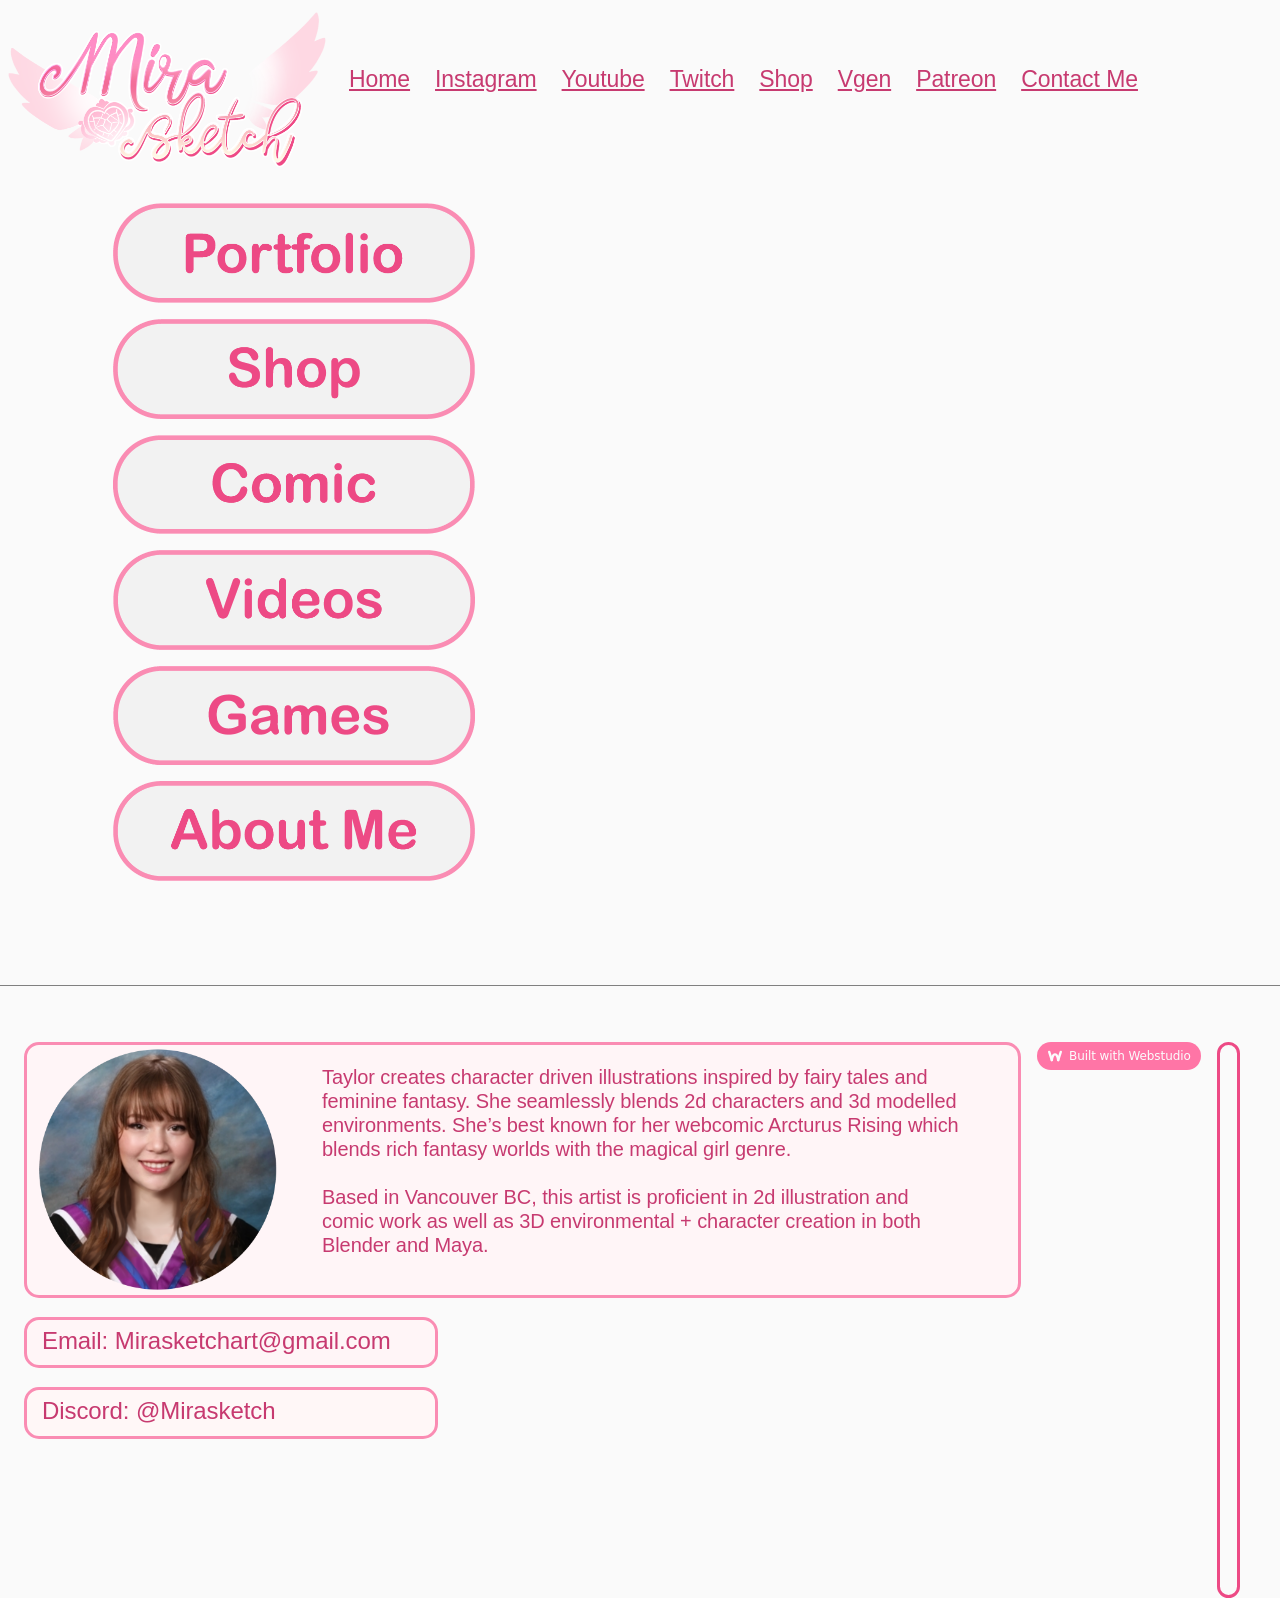
<file: index.html>
<!doctype html>
<html
  lang="en"
  data-ws-project="f3b886fc-9880-48a0-9e5c-76f5e291ba88"
  data-ws-last-published="2026-06-12T21:05:57.609Z"
>
  <head>
    <link
      rel="stylesheet"
      type="text/css"
      href="/assets/static/app_generated_index-6937cd5a.Cwju2DYh.css"
    />
    <meta charset="UTF-8" />
    <meta name="viewport" content="width=device-width,initial-scale=1" />
    <link
      rel="preload"
      as="image"
      imagesrcset="/assets/logo_button_RGvNBayAMbAlOTFSNLARh.png 16w, /assets/logo_button_RGvNBayAMbAlOTFSNLARh.png 32w, /assets/logo_button_RGvNBayAMbAlOTFSNLARh.png 48w, /assets/logo_button_RGvNBayAMbAlOTFSNLARh.png 64w, /assets/logo_button_RGvNBayAMbAlOTFSNLARh.png 96w, /assets/logo_button_RGvNBayAMbAlOTFSNLARh.png 128w, /assets/logo_button_RGvNBayAMbAlOTFSNLARh.png 256w, /assets/logo_button_RGvNBayAMbAlOTFSNLARh.png 384w, /assets/logo_button_RGvNBayAMbAlOTFSNLARh.png 640w, /assets/logo_button_RGvNBayAMbAlOTFSNLARh.png 750w, /assets/logo_button_RGvNBayAMbAlOTFSNLARh.png 828w, /assets/logo_button_RGvNBayAMbAlOTFSNLARh.png 1080w, /assets/logo_button_RGvNBayAMbAlOTFSNLARh.png 1200w, /assets/logo_button_RGvNBayAMbAlOTFSNLARh.png 1920w, /assets/logo_button_RGvNBayAMbAlOTFSNLARh.png 2048w, /assets/logo_button_RGvNBayAMbAlOTFSNLARh.png 3840w"
      imagesizes="100vw"
    />
    <link rel="icon" href="/assets/logo_button_RGvNBayAMbAlOTFSNLARh.png" />
    <link
      rel="preload"
      href="/assets/cover_bg_5mUKXM7U2Obcr_4kCwvsE.jpg"
      as="image"
    />
    <meta property="og:url" content="https://url/" />
    <meta property="og:title" content="Mirasketch.com" />
    <meta property="og:type" content="website" />
    <meta property="og:site_name" content="Mirasketch art" />
    <meta
      name="description"
      content="Mirasketch is a Vancouver based illustrator and 3d artist. Creating character driven works inspired by fairy tales and magical encounters."
    />
    <meta
      property="og:description"
      content="Mirasketch is a Vancouver based illustrator and 3d artist. Creating character driven works inspired by fairy tales and magical encounters."
    />
    <meta
      property="og:image"
      content="/assets/Screenshot_(660)_teu2zztyFy8-yT81l4eHL.png"
    />
    <meta property="twitter:card" content="summary_large_image" />
    <title>Mirasketch.com</title>
    <script type="application/ld+json">
      {
        "@context": "https://schema.org",
        "@type": "WebSite",
        "name": "Mirasketch art"
      }
    </script>
  </head>
  <body class="w-element c1xwgqse czmikrt ca9gjnh">
    <div style="display: block"></div>
    <nav
      data-ws-tag="nav"
      class="w-box cqgzvzi c1vwevcm c991gbr cks75rt czmikrt clro0eo cv0jyao c1jo3834 c1pog32s cssuuyq c1qinlhl cekepba cnvzksc cswb0ux c1skh20e c1wkm8hb c16j68f8 c18encmw c1dcjsf9 c1qw4lxu ctc196u chbuovj cr4necw c85rntc c19k78ql c1lt275b czvbpz3 c1m3whsy c2wqfgw c1r5xag2 c1xyp2ns cvmyygs c13c5qtg c11rv669 c1ljfcp4 c1nd1a3e c13wyjxx c4j3rsc cwgaza9 cdlysbf cqjex0 czdkpvc c185nwka c1cj9x7n cuz9ix4 c15b72zx"
    >
      <div
        class="w-element cr7n0td c7w3y3r c7yhugt ch2r0oh cna02ay cqgzvzi cntpf0r c149c9mz czvbpz3 clro0eo c12w3zng cdlysbf c17zlbx3 c185nwka c1cj9x7n c1o5a8xf c1bhixwc csnxr40 cn9jtvs c135sv2j c1dqotvc c1mdo7jw cbmt1da cqor3ex"
      >
        <a
          aria-current="page"
          class="w-element c112lya3 cfh2no8 cqgzvzi c1sduekm cknvhsp ca96ax4 c1aatwdp czxo5rx c1xnra43 c4l1e3o cqjex0 c1d587j5 c1shb1l0 active"
          href="/"
          ><img
            alt="Mirasketch Logo"
            width="1274"
            height="636"
            src="/assets/logo_button_RGvNBayAMbAlOTFSNLARh.png"
            class="w-image c17gjeq7"
            sizes="100vw"
            srcset="
              /assets/logo_button_RGvNBayAMbAlOTFSNLARh.png   16w,
              /assets/logo_button_RGvNBayAMbAlOTFSNLARh.png   32w,
              /assets/logo_button_RGvNBayAMbAlOTFSNLARh.png   48w,
              /assets/logo_button_RGvNBayAMbAlOTFSNLARh.png   64w,
              /assets/logo_button_RGvNBayAMbAlOTFSNLARh.png   96w,
              /assets/logo_button_RGvNBayAMbAlOTFSNLARh.png  128w,
              /assets/logo_button_RGvNBayAMbAlOTFSNLARh.png  256w,
              /assets/logo_button_RGvNBayAMbAlOTFSNLARh.png  384w,
              /assets/logo_button_RGvNBayAMbAlOTFSNLARh.png  640w,
              /assets/logo_button_RGvNBayAMbAlOTFSNLARh.png  750w,
              /assets/logo_button_RGvNBayAMbAlOTFSNLARh.png  828w,
              /assets/logo_button_RGvNBayAMbAlOTFSNLARh.png 1080w,
              /assets/logo_button_RGvNBayAMbAlOTFSNLARh.png 1200w,
              /assets/logo_button_RGvNBayAMbAlOTFSNLARh.png 1920w,
              /assets/logo_button_RGvNBayAMbAlOTFSNLARh.png 2048w,
              /assets/logo_button_RGvNBayAMbAlOTFSNLARh.png 3840w
            "
            decoding="async"
            loading="eager" /></a
        ><a
          class="w-link cbwhnxk c1ec4hj3 c1xfxz53 coaw0fc c14i8t1j cptfn9p c1ygazma c5ws1qn chd3pi4 c18c5f8l c12fivq9 c1lx8x8e c1hkrcgd cdky1yg c11ghzpt c12ol77e c1o2r05f cif0s3v c1fckm7z ckk8cmm c1en5ynz ch1uxhk cuwcllx cjjuyl9 cwzbtee c1xor8p6 cpjb22l c1f8bigs cwfv3f8 c1mir6xa c1bvlsk8 c112lya3 ckus1x9 cpuqk8c czthkzu c1u012c1 c1ozpnl9 c1qjaci8 csuy5c2 c1wl4czy"
          href="#"
          >Home</a
        ><a
          href="https://www.instagram.com/mirasketch_/"
          class="w-link cbwhnxk c1ec4hj3 c1xfxz53 coaw0fc c14i8t1j cptfn9p c1ygazma c5ws1qn chd3pi4 c18c5f8l c12fivq9 c1lx8x8e c1hkrcgd cdky1yg c11ghzpt c12ol77e c1o2r05f cif0s3v c1fckm7z ckk8cmm c1en5ynz ch1uxhk cuwcllx cjjuyl9 cwzbtee c1xor8p6 cpjb22l c1f8bigs cwfv3f8 c1mir6xa c1bvlsk8 c112lya3 ckus1x9 cpuqk8c czthkzu c1u012c1 c1ozpnl9 c1mkimln"
          >Instagram</a
        ><a
          href="https://www.youtube.com/channel/UCVFMomMKSm7GRA1-A7CSZwA"
          class="w-link cbwhnxk c1ec4hj3 c1xfxz53 coaw0fc c14i8t1j cptfn9p c1ygazma c5ws1qn chd3pi4 c18c5f8l c12fivq9 c1lx8x8e c1hkrcgd cdky1yg c11ghzpt c12ol77e c1o2r05f cif0s3v c1fckm7z ckk8cmm c1en5ynz ch1uxhk cuwcllx cjjuyl9 cwzbtee c1xor8p6 cpjb22l c1f8bigs cwfv3f8 c1mir6xa c1bvlsk8 c112lya3 ckus1x9 cpuqk8c czthkzu c1u012c1 c1ozpnl9 c1mkimln c1wl4czy"
          >Youtube</a
        ><a
          href="https://www.twitch.tv/mirasketch"
          class="w-link cbwhnxk c1ec4hj3 c1xfxz53 coaw0fc c14i8t1j cptfn9p c1ygazma c5ws1qn chd3pi4 c18c5f8l c12fivq9 c1lx8x8e c1hkrcgd cdky1yg c11ghzpt c12ol77e c1o2r05f cif0s3v c1fckm7z ckk8cmm c1en5ynz ch1uxhk cuwcllx cjjuyl9 cwzbtee c1xor8p6 cpjb22l c1f8bigs cwfv3f8 c1mir6xa c1bvlsk8 c112lya3 ckus1x9 cpuqk8c czthkzu c1u012c1 c1ozpnl9 c1mkimln"
          >Twitch</a
        ><a
          href="https://acggoods.com/store/mirasketch"
          class="w-link cbwhnxk c1ec4hj3 c1xfxz53 coaw0fc c14i8t1j cptfn9p c1ygazma c5ws1qn chd3pi4 c18c5f8l c12fivq9 c1lx8x8e c1hkrcgd cdky1yg c11ghzpt c12ol77e c1o2r05f cif0s3v c1fckm7z ckk8cmm c1en5ynz ch1uxhk cuwcllx cjjuyl9 cwzbtee c1xor8p6 cpjb22l c1f8bigs cwfv3f8 c1mir6xa c1bvlsk8 c112lya3 ckus1x9 cpuqk8c czthkzu c1u012c1 c1ozpnl9"
          >Shop</a
        ><a
          href="https://vgen.co/Mirasketch"
          class="w-link cbwhnxk c1ec4hj3 c1xfxz53 coaw0fc c14i8t1j cptfn9p c1ygazma c5ws1qn chd3pi4 c18c5f8l c12fivq9 c1lx8x8e c1hkrcgd cdky1yg c11ghzpt c12ol77e c1o2r05f cif0s3v c1fckm7z ckk8cmm c1en5ynz ch1uxhk cuwcllx cjjuyl9 cwzbtee c1xor8p6 cpjb22l c1f8bigs cwfv3f8 c1mir6xa c1bvlsk8 c112lya3 ckus1x9 cpuqk8c czthkzu c1u012c1 c1ozpnl9 c1mkimln c1wl4czy"
          >Vgen</a
        ><a
          href="https://www.patreon.com/Mirasketch"
          class="w-link cbwhnxk c1ec4hj3 c1xfxz53 coaw0fc c14i8t1j cptfn9p c1ygazma c5ws1qn chd3pi4 c18c5f8l c12fivq9 c1lx8x8e c1hkrcgd cdky1yg c11ghzpt c12ol77e c1o2r05f cif0s3v c1fckm7z ckk8cmm c1en5ynz ch1uxhk cuwcllx cjjuyl9 cwzbtee c1xor8p6 cpjb22l c1f8bigs cwfv3f8 c1mir6xa c1bvlsk8 c112lya3 ckus1x9 cpuqk8c czthkzu c1u012c1 c1ozpnl9 c1wl4czy"
          >Patreon</a
        ><a
          class="w-link cbwhnxk c1ec4hj3 c1xfxz53 coaw0fc c14i8t1j cptfn9p c1ygazma c5ws1qn chd3pi4 c18c5f8l c12fivq9 c1lx8x8e c1hkrcgd cdky1yg c11ghzpt c12ol77e c1o2r05f cif0s3v c1fckm7z ckk8cmm c1en5ynz ch1uxhk cuwcllx cjjuyl9 cwzbtee c1xor8p6 cpjb22l c1f8bigs cwfv3f8 c1mir6xa c1bvlsk8 c112lya3 ckus1x9 cpuqk8c czthkzu c1u012c1 c1ozpnl9"
          href="#"
          >Contact Me</a
        >
      </div>
    </nav>
    <section
      class="w-element c1aatwdp cdlysbf c10d58as cqjex0 cx4uyiy c1kcr20b c18lelyf"
    >
      <main
        class="w-element cqgzvzi c16853ev c1xlqiv7 c1xwgqse c112lya3 c6bj5ag c8712wx czmikrt c1m3whsy c1xor8p6 c1g6fgk0 c1inhotd cr7n0td c1d7jm39 cndqa3s cexrqtw ch2r0oh c185nwka c18lelyf cq1gxo9 c85w82o c10e26td c1mdo7jw ccbfuu c14qxpjt c1ary7ju cepryip c2r4ii2 cggorhl c1ed43xn c6piz63 csab27k"
      >
        <nav
          aria-label="Main"
          data-orientation="horizontal"
          dir="ltr"
          class="w-navigation-menu c1117o9n c1xwgqse cqgzvzi czvbpz3 c1xfxz53 csll5p7 c181ftf5 c1l8dr8r c1pog32s cssuuyq c1qinlhl cyllgkz c4sj927 cm45k4i coor164 cuwcllx c1vwevcm c1xor8p6 cie9tzi czmikrt c1r5xag2 czthkzu c1u012c1 ch2r0oh c1avuazw cr7n0td ctmypvm cprj227 c6n2b44 cu3rrdi cxfx1y cvp371l c1risdge c1aemjdi c1v02pbc creavyt c1gs6bub c1r74nww c1kcr20b c1cj9x7n cqjex0 c1iffsv7 c1iji5dd czqeo4s c83vuu7 cdv47ue c5dkfwv c1gs1p2y chpek8f cweygi7 c9g82hz"
        >
          <nav
            class="w-element c1l8dr8r csoz3hq czvbpz3 cm45k4i c181ftf5 c105li41 crs212e cw3z991 cful8y0 c1pog32s cssuuyq c1qinlhl cyllgkz c4sj927 cuwcllx c1xor8p6 c1w4lsvr c1d1sof c1tweml7 c15hfxaa c1opr133 coor164 c1vwevcm c1w4o9is c6n2b44 c1m3379y cu3rrdi c1yfuwk4 cjmbku0 c2gmgv7 c1risdge cvp371l ccynffl c1e4tspe c1ih0prz csnxr40 c185nwka c1cj9x7n c83vuu7 cdv47ue co4yi92 c1igbgx9 ckisj4a c77z0aq c1eutgbr c1v8s4m7 cgtov0l c1lerzz6 c1ombgel c1qjcw90 clfoif7 c1nhj286 c1avbigc c10onla8 c9ycjhn cnwo31e caxxkf7 cxzcxmj cxzbzvs chjok0i co7q5fw c1lx48y1 c1gs1p2y c6lmad7 c15oiq46 c14qxpjt c9g82hz c4r8ymb c1e26mao cppagss c1m4yjts cpji7qo"
          >
            <a
              class="w-link cl2dd9w c1ec4hj3 c1xfxz53 coaw0fc c1sduekm cptfn9p c1ygazma c5ws1qn chd3pi4 c18c5f8l c12fivq9 c6c7o0y c16wr6zb c10ec6q1 chu38i1 c12ol77e c1o2r05f cif0s3v c1fckm7z chccdu6 c1en5ynz ch1uxhk cuwcllx c1xor8p6 cv7gsvo c1mir6xa c1d1sof c112lya3 c1opr133 chaof8e ckus1x9 cpuqk8c czthkzu c1u012c1 cdvn1s4 c1ys77mj ckngahw cd2gsbo c1srt76r c1aatwdp c1ql68rv"
              href="/2dportfolio"
              ><img
                alt="Portfolio Button"
                width="721"
                height="199"
                src="/assets/Portfolio_voP247KkRPD2t1xQ3Uw5A.png"
                class="w-image"
                sizes="100vw"
                srcset="
                  /assets/Portfolio_voP247KkRPD2t1xQ3Uw5A.png   16w,
                  /assets/Portfolio_voP247KkRPD2t1xQ3Uw5A.png   32w,
                  /assets/Portfolio_voP247KkRPD2t1xQ3Uw5A.png   48w,
                  /assets/Portfolio_voP247KkRPD2t1xQ3Uw5A.png   64w,
                  /assets/Portfolio_voP247KkRPD2t1xQ3Uw5A.png   96w,
                  /assets/Portfolio_voP247KkRPD2t1xQ3Uw5A.png  128w,
                  /assets/Portfolio_voP247KkRPD2t1xQ3Uw5A.png  256w,
                  /assets/Portfolio_voP247KkRPD2t1xQ3Uw5A.png  384w,
                  /assets/Portfolio_voP247KkRPD2t1xQ3Uw5A.png  640w,
                  /assets/Portfolio_voP247KkRPD2t1xQ3Uw5A.png  750w,
                  /assets/Portfolio_voP247KkRPD2t1xQ3Uw5A.png  828w,
                  /assets/Portfolio_voP247KkRPD2t1xQ3Uw5A.png 1080w,
                  /assets/Portfolio_voP247KkRPD2t1xQ3Uw5A.png 1200w,
                  /assets/Portfolio_voP247KkRPD2t1xQ3Uw5A.png 1920w
                "
                decoding="async"
                loading="lazy" /></a
            ><a
              href="https://acggoods.com/store/mirasketch"
              class="w-link cl2dd9w c1ec4hj3 c1xfxz53 coaw0fc c14i8t1j cptfn9p c1ygazma c5ws1qn chd3pi4 c18c5f8l c12fivq9 c6c7o0y c16wr6zb c10ec6q1 chu38i1 c12ol77e c1o2r05f cif0s3v c1fckm7z chccdu6 c1en5ynz ch1uxhk cuwcllx c1xor8p6 cv7gsvo c1mir6xa c1d1sof c112lya3 c1opr133 chaof8e ckus1x9 cpuqk8c czthkzu c1u012c1 cdvn1s4 c1ys77mj ckngahw cd2gsbo c1srt76r c1aatwdp c1ql68rv"
              ><img
                alt="Shop Button"
                width="721"
                height="198"
                src="/assets/Shop_U_k3oIc5qsUKZuRMu7qoi.png"
                class="w-image"
                sizes="100vw"
                srcset="
                  /assets/Shop_U_k3oIc5qsUKZuRMu7qoi.png   16w,
                  /assets/Shop_U_k3oIc5qsUKZuRMu7qoi.png   32w,
                  /assets/Shop_U_k3oIc5qsUKZuRMu7qoi.png   48w,
                  /assets/Shop_U_k3oIc5qsUKZuRMu7qoi.png   64w,
                  /assets/Shop_U_k3oIc5qsUKZuRMu7qoi.png   96w,
                  /assets/Shop_U_k3oIc5qsUKZuRMu7qoi.png  128w,
                  /assets/Shop_U_k3oIc5qsUKZuRMu7qoi.png  256w,
                  /assets/Shop_U_k3oIc5qsUKZuRMu7qoi.png  384w,
                  /assets/Shop_U_k3oIc5qsUKZuRMu7qoi.png  640w,
                  /assets/Shop_U_k3oIc5qsUKZuRMu7qoi.png  750w,
                  /assets/Shop_U_k3oIc5qsUKZuRMu7qoi.png  828w,
                  /assets/Shop_U_k3oIc5qsUKZuRMu7qoi.png 1080w,
                  /assets/Shop_U_k3oIc5qsUKZuRMu7qoi.png 1200w,
                  /assets/Shop_U_k3oIc5qsUKZuRMu7qoi.png 1920w
                "
                decoding="async"
                loading="lazy" /></a
            ><a
              href="https://www.webtoons.com/en/canvas/arcturus-rising/list?title_no=162004"
              class="w-link cl2dd9w c1ec4hj3 c1xfxz53 coaw0fc c14i8t1j cptfn9p c1ygazma c5ws1qn chd3pi4 c18c5f8l c12fivq9 c6c7o0y c16wr6zb c10ec6q1 chu38i1 c12ol77e c1o2r05f cif0s3v c1fckm7z chccdu6 c1en5ynz ch1uxhk cuwcllx c1xor8p6 cv7gsvo c1mir6xa c1d1sof c112lya3 c1opr133 chaof8e ckus1x9 cpuqk8c czthkzu c1u012c1 cdvn1s4 c1ys77mj ckngahw cd2gsbo c1srt76r c1aatwdp c1ql68rv"
              ><img
                alt="Comic Button"
                width="721"
                height="199"
                src="/assets/Comic_bvCARdYQudTvkya6KN5Y-.png"
                class="w-image"
                sizes="100vw"
                srcset="
                  /assets/Comic_bvCARdYQudTvkya6KN5Y-.png   16w,
                  /assets/Comic_bvCARdYQudTvkya6KN5Y-.png   32w,
                  /assets/Comic_bvCARdYQudTvkya6KN5Y-.png   48w,
                  /assets/Comic_bvCARdYQudTvkya6KN5Y-.png   64w,
                  /assets/Comic_bvCARdYQudTvkya6KN5Y-.png   96w,
                  /assets/Comic_bvCARdYQudTvkya6KN5Y-.png  128w,
                  /assets/Comic_bvCARdYQudTvkya6KN5Y-.png  256w,
                  /assets/Comic_bvCARdYQudTvkya6KN5Y-.png  384w,
                  /assets/Comic_bvCARdYQudTvkya6KN5Y-.png  640w,
                  /assets/Comic_bvCARdYQudTvkya6KN5Y-.png  750w,
                  /assets/Comic_bvCARdYQudTvkya6KN5Y-.png  828w,
                  /assets/Comic_bvCARdYQudTvkya6KN5Y-.png 1080w,
                  /assets/Comic_bvCARdYQudTvkya6KN5Y-.png 1200w,
                  /assets/Comic_bvCARdYQudTvkya6KN5Y-.png 1920w
                "
                decoding="async"
                loading="lazy" /></a
            ><a
              href="https://www.youtube.com/channel/UCVFMomMKSm7GRA1-A7CSZwA"
              class="w-link cl2dd9w c1ec4hj3 c1xfxz53 coaw0fc c14i8t1j cptfn9p c1ygazma c5ws1qn chd3pi4 c18c5f8l c12fivq9 c6c7o0y c16wr6zb c10ec6q1 chu38i1 c12ol77e c1o2r05f cif0s3v c1fckm7z chccdu6 c1en5ynz ch1uxhk cuwcllx c1xor8p6 cv7gsvo c1mir6xa c1d1sof c112lya3 c1opr133 chaof8e ckus1x9 cpuqk8c czthkzu c1u012c1 cdvn1s4 c1ys77mj ckngahw cd2gsbo c1srt76r c1aatwdp c1ql68rv"
              ><img
                alt="Videos Button"
                width="721"
                height="198"
                src="/assets/Videos_h_ViY2e3wiA50117C6T9x.png"
                class="w-image"
                sizes="100vw"
                srcset="
                  /assets/Videos_h_ViY2e3wiA50117C6T9x.png   16w,
                  /assets/Videos_h_ViY2e3wiA50117C6T9x.png   32w,
                  /assets/Videos_h_ViY2e3wiA50117C6T9x.png   48w,
                  /assets/Videos_h_ViY2e3wiA50117C6T9x.png   64w,
                  /assets/Videos_h_ViY2e3wiA50117C6T9x.png   96w,
                  /assets/Videos_h_ViY2e3wiA50117C6T9x.png  128w,
                  /assets/Videos_h_ViY2e3wiA50117C6T9x.png  256w,
                  /assets/Videos_h_ViY2e3wiA50117C6T9x.png  384w,
                  /assets/Videos_h_ViY2e3wiA50117C6T9x.png  640w,
                  /assets/Videos_h_ViY2e3wiA50117C6T9x.png  750w,
                  /assets/Videos_h_ViY2e3wiA50117C6T9x.png  828w,
                  /assets/Videos_h_ViY2e3wiA50117C6T9x.png 1080w,
                  /assets/Videos_h_ViY2e3wiA50117C6T9x.png 1200w,
                  /assets/Videos_h_ViY2e3wiA50117C6T9x.png 1920w
                "
                decoding="async"
                loading="lazy" /></a
            ><a
              class="w-link cl2dd9w c1ec4hj3 c1xfxz53 coaw0fc c14i8t1j cptfn9p c1ygazma c5ws1qn chd3pi4 c18c5f8l c12fivq9 c6c7o0y c16wr6zb c10ec6q1 chu38i1 c12ol77e c1o2r05f cif0s3v c1fckm7z chccdu6 c1en5ynz ch1uxhk cuwcllx c1xor8p6 cv7gsvo c1mir6xa c1d1sof c112lya3 c1opr133 chaof8e ckus1x9 cpuqk8c czthkzu c1u012c1 cdvn1s4 c1ys77mj ckngahw cd2gsbo c1srt76r c1aatwdp c1ql68rv c1ea3y52 cqjex0 cdlysbf"
              href="/games"
              ><img
                alt="Games Button"
                width="721"
                height="198"
                src="/assets/Games_kqBRTozIQ1QCASKz00k9Y.png"
                class="w-image c1wl4czy"
                sizes="100vw"
                srcset="
                  /assets/Games_kqBRTozIQ1QCASKz00k9Y.png   16w,
                  /assets/Games_kqBRTozIQ1QCASKz00k9Y.png   32w,
                  /assets/Games_kqBRTozIQ1QCASKz00k9Y.png   48w,
                  /assets/Games_kqBRTozIQ1QCASKz00k9Y.png   64w,
                  /assets/Games_kqBRTozIQ1QCASKz00k9Y.png   96w,
                  /assets/Games_kqBRTozIQ1QCASKz00k9Y.png  128w,
                  /assets/Games_kqBRTozIQ1QCASKz00k9Y.png  256w,
                  /assets/Games_kqBRTozIQ1QCASKz00k9Y.png  384w,
                  /assets/Games_kqBRTozIQ1QCASKz00k9Y.png  640w,
                  /assets/Games_kqBRTozIQ1QCASKz00k9Y.png  750w,
                  /assets/Games_kqBRTozIQ1QCASKz00k9Y.png  828w,
                  /assets/Games_kqBRTozIQ1QCASKz00k9Y.png 1080w,
                  /assets/Games_kqBRTozIQ1QCASKz00k9Y.png 1200w,
                  /assets/Games_kqBRTozIQ1QCASKz00k9Y.png 1920w
                "
                decoding="async"
                loading="lazy" /></a
            ><a
              class="w-link cl2dd9w c1ec4hj3 c1xfxz53 coaw0fc c14i8t1j cptfn9p c1ygazma c5ws1qn chd3pi4 c18c5f8l c12fivq9 c6c7o0y c16wr6zb c10ec6q1 chu38i1 c12ol77e c1o2r05f cif0s3v c1fckm7z chccdu6 c1en5ynz ch1uxhk cuwcllx c1xor8p6 cv7gsvo c1mir6xa c1d1sof c112lya3 c1opr133 chaof8e ckus1x9 cpuqk8c czthkzu c1u012c1 cdvn1s4 c1ys77mj ckngahw cd2gsbo c1srt76r c1aatwdp c1ywgryp csuy5c2 c1wl4czy"
              href="/#About"
              ><img
                alt="About Me Button"
                width="721"
                height="198"
                src="/assets/About_me_cz8t54iAXbCWEZvvODxfD.png"
                class="w-image"
                sizes="100vw"
                srcset="
                  /assets/About_me_cz8t54iAXbCWEZvvODxfD.png   16w,
                  /assets/About_me_cz8t54iAXbCWEZvvODxfD.png   32w,
                  /assets/About_me_cz8t54iAXbCWEZvvODxfD.png   48w,
                  /assets/About_me_cz8t54iAXbCWEZvvODxfD.png   64w,
                  /assets/About_me_cz8t54iAXbCWEZvvODxfD.png   96w,
                  /assets/About_me_cz8t54iAXbCWEZvvODxfD.png  128w,
                  /assets/About_me_cz8t54iAXbCWEZvvODxfD.png  256w,
                  /assets/About_me_cz8t54iAXbCWEZvvODxfD.png  384w,
                  /assets/About_me_cz8t54iAXbCWEZvvODxfD.png  640w,
                  /assets/About_me_cz8t54iAXbCWEZvvODxfD.png  750w,
                  /assets/About_me_cz8t54iAXbCWEZvvODxfD.png  828w,
                  /assets/About_me_cz8t54iAXbCWEZvvODxfD.png 1080w,
                  /assets/About_me_cz8t54iAXbCWEZvvODxfD.png 1200w,
                  /assets/About_me_cz8t54iAXbCWEZvvODxfD.png 1920w
                "
                decoding="async"
                loading="lazy"
            /></a>
          </nav>
        </nav>
        <div
          class="w-element c1ntvsg0 cqjex0 cn00rpg c199lfct c1pnsbju c1gs1p2y cwzdmlz cdlysbf c1tnpi1h"
        >
          <img
            alt="Illustrated brunette girl in pink dress."
            width="974"
            height="1512"
            src="/assets/Mira_sona_1_aJYoMIyQariBN0xlWxuUM.png"
            class="w-image"
            sizes="100vw"
            srcset="
              /assets/Mira_sona_1_aJYoMIyQariBN0xlWxuUM.png   16w,
              /assets/Mira_sona_1_aJYoMIyQariBN0xlWxuUM.png   32w,
              /assets/Mira_sona_1_aJYoMIyQariBN0xlWxuUM.png   48w,
              /assets/Mira_sona_1_aJYoMIyQariBN0xlWxuUM.png   64w,
              /assets/Mira_sona_1_aJYoMIyQariBN0xlWxuUM.png   96w,
              /assets/Mira_sona_1_aJYoMIyQariBN0xlWxuUM.png  128w,
              /assets/Mira_sona_1_aJYoMIyQariBN0xlWxuUM.png  256w,
              /assets/Mira_sona_1_aJYoMIyQariBN0xlWxuUM.png  384w,
              /assets/Mira_sona_1_aJYoMIyQariBN0xlWxuUM.png  640w,
              /assets/Mira_sona_1_aJYoMIyQariBN0xlWxuUM.png  750w,
              /assets/Mira_sona_1_aJYoMIyQariBN0xlWxuUM.png  828w,
              /assets/Mira_sona_1_aJYoMIyQariBN0xlWxuUM.png 1080w,
              /assets/Mira_sona_1_aJYoMIyQariBN0xlWxuUM.png 1200w,
              /assets/Mira_sona_1_aJYoMIyQariBN0xlWxuUM.png 1920w,
              /assets/Mira_sona_1_aJYoMIyQariBN0xlWxuUM.png 2048w
            "
            decoding="async"
            loading="lazy"
          />
        </div>
        <div
          class="w-element ccr3pq4 c2wqfgw c2qbvzv c16853ev c1vwevcm c1xfxz53 csll5p7 c1sduekm ccq3kt3 cr6px3d c1jxj1ri c1aatwdp c1221js c12cgazt cna02ay c1xyp2ns cvmyygs c1wl4czy cs0tnf2 c1sg2tdt cbmt1da cpbw4v6 c1kcr20b c1cj9x7n c83vuu7 cdv47ue c1dqotvc c39osyb c1ga8tq9 cmjl02g c7duw70 c1ogbuql cdlysbf"
        >
          <video
            src="/assets/Frame_Animation-1_pEppj0iXME0Y4bddUPMHg.mp4"
            preload="auto"
            autoplay=""
            muted=""
            playsinline=""
            crossorigin="anonymous"
            width="/assets/Frame_Animation-1_pEppj0iXME0Y4bddUPMHg.mp4"
            height="/assets/Frame_Animation-1_pEppj0iXME0Y4bddUPMHg.mp4"
            alt="Animation of a pink desk setup with monitor, cintiq, and microphone. Illustrated brunette girl in pink dress stands outside frame."
            loop=""
            class="w-video ch0lp3s c2qbvzv c1pfds7g cqjex0"
            data-ws-video-id=":Rdm:"
          ></video>
        </div>
      </main>
    </section>
    <section
      id="About"
      class="w-box c17vkokq caev7vt c2qbvzv c15rnjj6 c18i2r85 cuwcllx c1klz2gv c112lya3 c1xor8p6 czmikrt c19k78ql c1lt275b c11rv669 c6n2b44 c1aatwdp c192gttx cw57alu chpek8f cweygi7 c9g82hz c6lmad7"
    >
      <hr
        class="w-element cm9jr0e c12ol77e c1o2r05f c16j68f8 cif0s3v c1skb3m8 cjcteem ci9tddq c3tk84q csuy5c2"
      />
      <main
        class="w-element c11cy0d8 cbfb21e c18c5f8l cqgzvzi c1pog32s cssuuyq c1qinlhl cyllgkz c4sj927 c1l8dr8r c112lya3 cfh2no8 c1vwevcm c1a5v0sq c1y0vhlj c19k78ql c1lt275b coor164 c15bkd8z clro0eo c1p8o4t7 c1avuazw c1g6fgk0 cvp371l c1i0ae17 c1kcr20b c18lelyf c1ooxjlp c1j014ry c4r8ymb c14qxpjt c1ary7ju c1ammg2e"
      >
        <div class="w-element c1kuo4w c13s7vhd">
          <div
            class="w-element cqgzvzi c1sr83ax c1w4o9is cpjb22l cpup5o4 c1fw6gpg c1medrxu c1j4mxsr c1i1rfab cswb0ux c1skh20e c1wkm8hb c16j68f8 cptfn9p c1ygazma c5ws1qn chd3pi4 c13tg2zm cnlu84o c1aatwdp cc2qb31 c1ulp1cg c1g6fgk0 c1inhotd cm3zf4v c1kcr20b c18lelyf cx4uyiy c1u8ikgg cu77b1x co6bd6s c14qxpjt c1ary7ju cxhyr8m c1bbxuvv c1mhkylu cllqmxk c1dpcb3z c1w5qq9v c1yijnnw c5elwtc"
          >
            <img
              alt="Photo of the artist."
              width="300"
              height="300"
              src="/assets/Grad_Pic_G_qbqAtXygp_YrRT4hMNl.png"
              class="w-image cy5jawc c1cmogwc c1ivrz4l c1u75xvt c12ol77e c1o2r05f cif0s3v c1fckm7z c8hdkgn cjzyvgf cx1a49i csaao4k cwvy1p4 c1euidsl chxc35 czh5gny c1njcbce c1rbmxoj c1y3gxgi ct1insh"
              sizes="100vw"
              srcset="
                /assets/Grad_Pic_G_qbqAtXygp_YrRT4hMNl.png  16w,
                /assets/Grad_Pic_G_qbqAtXygp_YrRT4hMNl.png  32w,
                /assets/Grad_Pic_G_qbqAtXygp_YrRT4hMNl.png  48w,
                /assets/Grad_Pic_G_qbqAtXygp_YrRT4hMNl.png  64w,
                /assets/Grad_Pic_G_qbqAtXygp_YrRT4hMNl.png  96w,
                /assets/Grad_Pic_G_qbqAtXygp_YrRT4hMNl.png 128w,
                /assets/Grad_Pic_G_qbqAtXygp_YrRT4hMNl.png 256w,
                /assets/Grad_Pic_G_qbqAtXygp_YrRT4hMNl.png 384w,
                /assets/Grad_Pic_G_qbqAtXygp_YrRT4hMNl.png 640w
              "
              decoding="async"
              loading="lazy"
            />
            <h1 class="w-element c1pnsbju">About Me</h1>
            <p
              class="w-element cdal4n7 c1f8bigs ck34037 c1mir6xa cbwhnxk ch1uxhk c162nw8z c1knfqkn cv8p3mb c12ol77e c1o2r05f cif0s3v c1fckm7z c1lx8x8e c1hkrcgd cdky1yg c11ghzpt c1e58ki4 cf4u4n2 c1e2r1z1 cf5tlik c127pqfx cy4j4v8 c185cqtn cqkr5en c12qbgdv cie327e"
            >
              Taylor creates character driven illustrations inspired by fairy
              tales and feminine fantasy. She seamlessly blends 2d characters
              and 3d modelled environments. She’s best known for her webcomic
              Arcturus Rising which blends rich fantasy worlds with the magical
              girl genre. <br /><br />Based in Vancouver BC, this artist is
              proficient in 2d illustration and comic work as well as 3D
              environmental + character creation in both Blender and Maya.<br />
            </p>
          </div>
          <div
            class="w-element cxhyr8m c1bbxuvv c1mhkylu cllqmxk c1bcfk5z cfvxfje cpa3wp1 cg5nkke ca534yi chjvgsr cpf55s3 cpg9jg4 c1jaxxc1 cfya2gw cgt2y5c"
          >
            <nav
              aria-label="Main"
              data-orientation="horizontal"
              dir="ltr"
              class="w-navigation-menu c1117o9n c1xwgqse c1pnsbju czvbpz3 c1xfxz53 csll5p7 c181ftf5 c1l8dr8r c1pog32s cssuuyq c1qinlhl cyllgkz c4sj927 cm45k4i coor164 cuwcllx c1vwevcm c1xor8p6 cie9tzi czmikrt c1r5xag2 czthkzu c1u012c1 ch2r0oh c1avuazw csuy5c2 ctmypvm cprj227 c6n2b44 cu3rrdi cxfx1y cvp371l c1risdge c1aemjdi c1v02pbc catujuu c1gs1p2y c4r8ymb c14qxpjt c1ary7ju cbbk1ak cb1uv6a c1vke73e crqp4w9 c1s3p4di c1576nbb"
            >
              <nav
                class="w-element c1l8dr8r csoz3hq czvbpz3 cm45k4i c181ftf5 c105li41 crs212e cw3z991 cful8y0 c1pog32s cssuuyq c1qinlhl cyllgkz c4sj927 cuwcllx c1xor8p6 c1w4lsvr c1d1sof c1tweml7 c15hfxaa c1opr133 coor164 c1vwevcm c1w4o9is c6n2b44 c1m3379y cu3rrdi c1yfuwk4 cjmbku0 c2gmgv7 c1risdge cvp371l c1lkl6de c1uj6ptk c1ih0prz c1gs1p2y c6lmad7 c1djkvgd c14qxpjt c9g82hz c4sy74b c1e26mao ccj0wkp c1tvzkqh c8yi5c4 c8sa8z4"
              >
                <a
                  class="w-link cl2dd9w c1ec4hj3 c1xfxz53 coaw0fc c1sduekm cptfn9p c1ygazma c5ws1qn chd3pi4 c18c5f8l c12fivq9 c6c7o0y c16wr6zb c10ec6q1 chu38i1 c12ol77e c1o2r05f cif0s3v c1fckm7z chccdu6 c1en5ynz ch1uxhk cuwcllx c1xor8p6 cv7gsvo c1mir6xa c1d1sof c112lya3 c1opr133 chaof8e ckus1x9 cpuqk8c czthkzu c1u012c1 cdvn1s4 c1ys77mj ckngahw cd2gsbo c1srt76r c1aatwdp c1ql68rv"
                  href="/2dportfolio"
                  ><img
                    alt=""
                    width="721"
                    height="199"
                    src="/assets/Portfolio_voP247KkRPD2t1xQ3Uw5A.png"
                    class="w-image"
                    sizes="100vw"
                    srcset="
                      /assets/Portfolio_voP247KkRPD2t1xQ3Uw5A.png   16w,
                      /assets/Portfolio_voP247KkRPD2t1xQ3Uw5A.png   32w,
                      /assets/Portfolio_voP247KkRPD2t1xQ3Uw5A.png   48w,
                      /assets/Portfolio_voP247KkRPD2t1xQ3Uw5A.png   64w,
                      /assets/Portfolio_voP247KkRPD2t1xQ3Uw5A.png   96w,
                      /assets/Portfolio_voP247KkRPD2t1xQ3Uw5A.png  128w,
                      /assets/Portfolio_voP247KkRPD2t1xQ3Uw5A.png  256w,
                      /assets/Portfolio_voP247KkRPD2t1xQ3Uw5A.png  384w,
                      /assets/Portfolio_voP247KkRPD2t1xQ3Uw5A.png  640w,
                      /assets/Portfolio_voP247KkRPD2t1xQ3Uw5A.png  750w,
                      /assets/Portfolio_voP247KkRPD2t1xQ3Uw5A.png  828w,
                      /assets/Portfolio_voP247KkRPD2t1xQ3Uw5A.png 1080w,
                      /assets/Portfolio_voP247KkRPD2t1xQ3Uw5A.png 1200w,
                      /assets/Portfolio_voP247KkRPD2t1xQ3Uw5A.png 1920w
                    "
                    decoding="async"
                    loading="lazy" /></a
                ><a
                  href="https://acggoods.com/store/mirasketch"
                  class="w-link cl2dd9w c1ec4hj3 c1xfxz53 coaw0fc c14i8t1j cptfn9p c1ygazma c5ws1qn chd3pi4 c18c5f8l c12fivq9 c6c7o0y c16wr6zb c10ec6q1 chu38i1 c12ol77e c1o2r05f cif0s3v c1fckm7z chccdu6 c1en5ynz ch1uxhk cuwcllx c1xor8p6 cv7gsvo c1mir6xa c1d1sof c112lya3 c1opr133 chaof8e ckus1x9 cpuqk8c czthkzu c1u012c1 cdvn1s4 c1ys77mj ckngahw cd2gsbo c1srt76r c1aatwdp c1ql68rv"
                  ><img
                    alt=""
                    width="721"
                    height="198"
                    src="/assets/Shop_U_k3oIc5qsUKZuRMu7qoi.png"
                    class="w-image"
                    sizes="100vw"
                    srcset="
                      /assets/Shop_U_k3oIc5qsUKZuRMu7qoi.png   16w,
                      /assets/Shop_U_k3oIc5qsUKZuRMu7qoi.png   32w,
                      /assets/Shop_U_k3oIc5qsUKZuRMu7qoi.png   48w,
                      /assets/Shop_U_k3oIc5qsUKZuRMu7qoi.png   64w,
                      /assets/Shop_U_k3oIc5qsUKZuRMu7qoi.png   96w,
                      /assets/Shop_U_k3oIc5qsUKZuRMu7qoi.png  128w,
                      /assets/Shop_U_k3oIc5qsUKZuRMu7qoi.png  256w,
                      /assets/Shop_U_k3oIc5qsUKZuRMu7qoi.png  384w,
                      /assets/Shop_U_k3oIc5qsUKZuRMu7qoi.png  640w,
                      /assets/Shop_U_k3oIc5qsUKZuRMu7qoi.png  750w,
                      /assets/Shop_U_k3oIc5qsUKZuRMu7qoi.png  828w,
                      /assets/Shop_U_k3oIc5qsUKZuRMu7qoi.png 1080w,
                      /assets/Shop_U_k3oIc5qsUKZuRMu7qoi.png 1200w,
                      /assets/Shop_U_k3oIc5qsUKZuRMu7qoi.png 1920w
                    "
                    decoding="async"
                    loading="lazy" /></a
                ><a
                  href="https://www.webtoons.com/en/canvas/arcturus-rising/list?title_no=162004"
                  class="w-link cl2dd9w c1ec4hj3 c1xfxz53 coaw0fc c14i8t1j cptfn9p c1ygazma c5ws1qn chd3pi4 c18c5f8l c12fivq9 c6c7o0y c16wr6zb c10ec6q1 chu38i1 c12ol77e c1o2r05f cif0s3v c1fckm7z chccdu6 c1en5ynz ch1uxhk cuwcllx c1xor8p6 cv7gsvo c1mir6xa c1d1sof c112lya3 c1opr133 chaof8e ckus1x9 cpuqk8c czthkzu c1u012c1 cdvn1s4 c1ys77mj ckngahw cd2gsbo c1srt76r c1aatwdp c1ql68rv"
                  ><img
                    alt=""
                    width="721"
                    height="199"
                    src="/assets/Comic_bvCARdYQudTvkya6KN5Y-.png"
                    class="w-image"
                    sizes="100vw"
                    srcset="
                      /assets/Comic_bvCARdYQudTvkya6KN5Y-.png   16w,
                      /assets/Comic_bvCARdYQudTvkya6KN5Y-.png   32w,
                      /assets/Comic_bvCARdYQudTvkya6KN5Y-.png   48w,
                      /assets/Comic_bvCARdYQudTvkya6KN5Y-.png   64w,
                      /assets/Comic_bvCARdYQudTvkya6KN5Y-.png   96w,
                      /assets/Comic_bvCARdYQudTvkya6KN5Y-.png  128w,
                      /assets/Comic_bvCARdYQudTvkya6KN5Y-.png  256w,
                      /assets/Comic_bvCARdYQudTvkya6KN5Y-.png  384w,
                      /assets/Comic_bvCARdYQudTvkya6KN5Y-.png  640w,
                      /assets/Comic_bvCARdYQudTvkya6KN5Y-.png  750w,
                      /assets/Comic_bvCARdYQudTvkya6KN5Y-.png  828w,
                      /assets/Comic_bvCARdYQudTvkya6KN5Y-.png 1080w,
                      /assets/Comic_bvCARdYQudTvkya6KN5Y-.png 1200w,
                      /assets/Comic_bvCARdYQudTvkya6KN5Y-.png 1920w
                    "
                    decoding="async"
                    loading="lazy" /></a
                ><a
                  href="https://www.youtube.com/channel/UCVFMomMKSm7GRA1-A7CSZwA"
                  class="w-link cl2dd9w c1ec4hj3 c1xfxz53 coaw0fc c14i8t1j cptfn9p c1ygazma c5ws1qn chd3pi4 c18c5f8l c12fivq9 c6c7o0y c16wr6zb c10ec6q1 chu38i1 c12ol77e c1o2r05f cif0s3v c1fckm7z chccdu6 c1en5ynz ch1uxhk cuwcllx c1xor8p6 cv7gsvo c1mir6xa c1d1sof c112lya3 c1opr133 chaof8e ckus1x9 cpuqk8c czthkzu c1u012c1 cdvn1s4 c1ys77mj ckngahw cd2gsbo c1srt76r c1aatwdp c1ql68rv"
                  ><img
                    alt=""
                    width="721"
                    height="198"
                    src="/assets/Videos_h_ViY2e3wiA50117C6T9x.png"
                    class="w-image"
                    sizes="100vw"
                    srcset="
                      /assets/Videos_h_ViY2e3wiA50117C6T9x.png   16w,
                      /assets/Videos_h_ViY2e3wiA50117C6T9x.png   32w,
                      /assets/Videos_h_ViY2e3wiA50117C6T9x.png   48w,
                      /assets/Videos_h_ViY2e3wiA50117C6T9x.png   64w,
                      /assets/Videos_h_ViY2e3wiA50117C6T9x.png   96w,
                      /assets/Videos_h_ViY2e3wiA50117C6T9x.png  128w,
                      /assets/Videos_h_ViY2e3wiA50117C6T9x.png  256w,
                      /assets/Videos_h_ViY2e3wiA50117C6T9x.png  384w,
                      /assets/Videos_h_ViY2e3wiA50117C6T9x.png  640w,
                      /assets/Videos_h_ViY2e3wiA50117C6T9x.png  750w,
                      /assets/Videos_h_ViY2e3wiA50117C6T9x.png  828w,
                      /assets/Videos_h_ViY2e3wiA50117C6T9x.png 1080w,
                      /assets/Videos_h_ViY2e3wiA50117C6T9x.png 1200w,
                      /assets/Videos_h_ViY2e3wiA50117C6T9x.png 1920w
                    "
                    decoding="async"
                    loading="lazy"
                /></a>
              </nav>
            </nav>
            <div
              class="w-element csuy5c2 c1risdge c1inhotd cx4uyiy c17zlbx3 c1i0jr5z c1pnsbju chpek8f cweygi7 c9g82hz c1r413jd cdusb61"
            >
              <div
                class="w-element cqgzvzi c15t43ie cpopapz cpjb22l cpup5o4 c1fw6gpg c1medrxu c1j4mxsr c1i1rfab c1he5x59 cswb0ux c1skh20e c1wkm8hb c16j68f8 cptfn9p c1ygazma c5ws1qn chd3pi4 ck5vuw9 c13156w5 cxc88l2 caxyuy4 c5gzexr c1ogbuql"
              >
                <a
                  href="mailto:Mirasketchart@gmail.com"
                  class="w-element c1xlm6cs cl2dd9w c1mir6xa c19r4afd ch1uxhk c1g1qgs c28d6ez copujtb chbuovj cv7gsvo cf4u4n2 c16zslrh c1dpcb3z c15g4nn9 c185cqtn"
                  >Email: Mirasketchart@gmail.com</a
                >
              </div>
              <div
                class="w-element cqgzvzi c3gpc4g cpopapz cpjb22l cpup5o4 c1fw6gpg c1medrxu c1j4mxsr c1i1rfab c1he5x59 cswb0ux c1skh20e c1wkm8hb c16j68f8 cptfn9p c1ygazma c5ws1qn chd3pi4 cuitlgs cc5hik0"
              >
                <a
                  href="https://discord.gg/67ZS97ZAbj"
                  class="w-element c1xlm6cs cl2dd9w c1mir6xa c19r4afd ch1uxhk c1g1qgs c28d6ez copujtb chbuovj cv7gsvo cf4u4n2 c16zslrh"
                  >Discord: @Mirasketch</a
                >
              </div>
            </div>
          </div>
          <div
            class="w-element cr7n0td c1risdge c1inhotd cx4uyiy c17zlbx3 c1i0jr5z cdlysbf"
          >
            <div
              class="w-element cqgzvzi c1sr83ax cpopapz cpjb22l cpup5o4 c1fw6gpg c1medrxu c1j4mxsr c1i1rfab c1he5x59 cswb0ux c1skh20e c1wkm8hb c16j68f8 cptfn9p c1ygazma c5ws1qn chd3pi4 ck5vuw9 c13156w5 cxc88l2 caxyuy4"
            >
              <a
                href="mailto:Mirasketchart@gmail.com"
                class="w-element c1xlm6cs cbwhnxk c1mir6xa c19r4afd ch1uxhk c1g1qgs c28d6ez copujtb chbuovj cv7gsvo cf4u4n2"
                >Email: Mirasketchart@gmail.com</a
              >
            </div>
            <div
              class="w-element cqgzvzi c3gpc4g cpopapz cpjb22l cpup5o4 c1fw6gpg c1medrxu c1j4mxsr c1i1rfab c1he5x59 cswb0ux c1skh20e c1wkm8hb c16j68f8 cptfn9p c1ygazma c5ws1qn chd3pi4 cuitlgs"
            >
              <a
                href="https://discord.gg/67ZS97ZAbj"
                class="w-element c1xlm6cs cbwhnxk c1mir6xa c19r4afd ch1uxhk c1g1qgs c28d6ez copujtb chbuovj cv7gsvo cf4u4n2"
                >Discord: @Mirasketch</a
              >
            </div>
          </div>
        </div>
        <a
          href="https://webstudio.is/?via=badge"
          target="_blank"
          class="w-element csoz3hq c1a12tk9 cys5mvs c16853ev c1xlqiv7 cekepba c1weazvo cxdl5u3 c1kxrla4 cin7vwm c11a52iv c1kw8dw5 c1o15nr1 c9710tc c17pujf9 c1arof4p c12z3plk c11r9vsm cpir03j c1e6hw29 c1auvd0v c1qpf30v cv7gsvo cmxod7n cgd1sd6 c18ylbae"
          ><div class="w-html-embed c2qbvzv cnvma29 cjpf6p1 coaw0fc">
            <svg
              xmlns="http://www.w3.org/2000/svg"
              fill="currentColor"
              viewBox="0 0 16 16"
              width="100%"
              height="100%"
              style="display: block"
            >
              <path
                fill-rule="evenodd"
                d="m12.32 12.416 2.62-8.085a1.205 1.205 0 1 0-2.292-.746l-2.62 8.084a1.205 1.205 0 1 0 2.292.747Z"
                clip-rule="evenodd"
              />
              <path
                fill-rule="evenodd"
                d="M8 7.624c.297 0 .517.175.704.394.207.243.373.545.514.866.634 1.44.753 3.241.753 3.241a1.206 1.206 0 0 0 1.285 1.122 1.207 1.207 0 0 0 1.12-1.287s-.16-2.25-.952-4.05C10.744 6.364 9.594 5.208 8 5.208c-1.594 0-2.744 1.156-3.424 2.7-.792 1.8-.951 4.05-.951 4.05a1.207 1.207 0 0 0 1.12 1.288 1.206 1.206 0 0 0 1.284-1.122s.119-1.8.753-3.24a3.52 3.52 0 0 1 .514-.867c.187-.22.406-.394.704-.394Z"
                clip-rule="evenodd"
              />
              <path
                fill-rule="evenodd"
                d="M5.973 11.669 3.352 3.585a1.205 1.205 0 1 0-2.293.746l2.622 8.084a1.205 1.205 0 1 0 2.292-.746Z"
                clip-rule="evenodd"
              />
            </svg>
          </div>
          <div class="w-element">Built with Webstudio</div></a
        >
        <div
          class="w-element c1w4o9is c1i1rfab cswb0ux c1skh20e c1wkm8hb c16j68f8 c1m2008t csynwgh cnwg3zr c4fy9n2 c1s2e5d0 cvnuw2g c1nqawjq c158kx6h cpnpzo4 cba38gt cuwcllx c2qbvzv clro0eo c1pog32s cssuuyq c1qinlhl cyllgkz c4sj927 cdlysbf"
        >
          <div
            class="w-element c1knfqkn cv8p3mb c112lya3 cuf03fr cdhzdro cintydc c12ol77e c1o2r05f cif0s3v c1fckm7z c20cgoy c47yeay c188nsn9 ch5z925 c1c5u9qg c1o1qb3e c10scw0q cy2w6eo c1b13uxn c1noq9pl cng6oue cdusb61"
          >
            <div class="w-html-embed">
              <!-- Elfsight Instagram Feed | Untitled Instagram Feed -->
              <script src="https://elfsightcdn.com/platform.js" async></script>
              <div
                class="elfsight-app-4aa233d3-e0d0-4dd4-aa54-eccd2bb0b9bb"
                data-elfsight-app-lazy
              ></div>
            </div>
          </div>
        </div>
        <hr
          class="w-element cm9jr0e c12ol77e c1o2r05f c16j68f8 cif0s3v c1skb3m8 cjcteem c1te482n"
        />
      </main>
      <img
        alt=""
        width="1169"
        height="4754"
        src="/assets/Mira_and_the_Dragon_L-5TMCxNp4Izpq5E-2Fvl.jpg"
        class="w-image c1pnsbju chpek8f"
        sizes="100vw"
        srcset="
          /assets/Mira_and_the_Dragon_L-5TMCxNp4Izpq5E-2Fvl.jpg   16w,
          /assets/Mira_and_the_Dragon_L-5TMCxNp4Izpq5E-2Fvl.jpg   32w,
          /assets/Mira_and_the_Dragon_L-5TMCxNp4Izpq5E-2Fvl.jpg   48w,
          /assets/Mira_and_the_Dragon_L-5TMCxNp4Izpq5E-2Fvl.jpg   64w,
          /assets/Mira_and_the_Dragon_L-5TMCxNp4Izpq5E-2Fvl.jpg   96w,
          /assets/Mira_and_the_Dragon_L-5TMCxNp4Izpq5E-2Fvl.jpg  128w,
          /assets/Mira_and_the_Dragon_L-5TMCxNp4Izpq5E-2Fvl.jpg  256w,
          /assets/Mira_and_the_Dragon_L-5TMCxNp4Izpq5E-2Fvl.jpg  384w,
          /assets/Mira_and_the_Dragon_L-5TMCxNp4Izpq5E-2Fvl.jpg  640w,
          /assets/Mira_and_the_Dragon_L-5TMCxNp4Izpq5E-2Fvl.jpg  750w,
          /assets/Mira_and_the_Dragon_L-5TMCxNp4Izpq5E-2Fvl.jpg  828w,
          /assets/Mira_and_the_Dragon_L-5TMCxNp4Izpq5E-2Fvl.jpg 1080w,
          /assets/Mira_and_the_Dragon_L-5TMCxNp4Izpq5E-2Fvl.jpg 1200w,
          /assets/Mira_and_the_Dragon_L-5TMCxNp4Izpq5E-2Fvl.jpg 1920w,
          /assets/Mira_and_the_Dragon_L-5TMCxNp4Izpq5E-2Fvl.jpg 2048w,
          /assets/Mira_and_the_Dragon_L-5TMCxNp4Izpq5E-2Fvl.jpg 3840w
        "
        decoding="async"
        loading="lazy"
      />
    </section>
    <script id="vike_pageContext" type="application/json">
      {
        "_urlRewrite": null,
        "pageId": "/pages/index",
        "routeParams": {},
        "data": {
          "url": "https://url/",
          "system": {
            "params": {},
            "search": {},
            "origin": "https://url",
            "pathname": "/"
          },
          "resources": {},
          "pageMeta": {
            "title": "Mirasketch.com",
            "description": "Mirasketch is a Vancouver based illustrator and 3d artist. Creating character driven works inspired by fairy tales and magical encounters.",
            "excludePageFromSearch": false,
            "language": "",
            "socialImageAssetName": "Screenshot_(660)_teu2zztyFy8-yT81l4eHL.png",
            "socialImageUrl": "!undefined",
            "status": "!undefined",
            "redirect": "",
            "content": "!undefined",
            "custom": []
          }
        }
      }
    </script>
    <script id="vike_globalContext" type="application/json">
      {}
    </script>
    <script
      src="/assets/entries/entry-server-routing.CmWMK6ED.js"
      type="module"
      async
    ></script>
    <link
      rel="modulepreload"
      href="/assets/entries/pages_index.CfYH1nwz.js"
      as="script"
      type="text/javascript"
    /><link
      rel="modulepreload"
      href="/assets/chunks/chunk-DMBMr-XM.js"
      as="script"
      type="text/javascript"
    /><link
      rel="modulepreload"
      href="/assets/chunks/chunk-DcLsXMFT.js"
      as="script"
      type="text/javascript"
    /><link
      rel="modulepreload"
      href="/assets/chunks/chunk-C-lTrQPe.js"
      as="script"
      type="text/javascript"
    />
  </body>
</html>
</file>
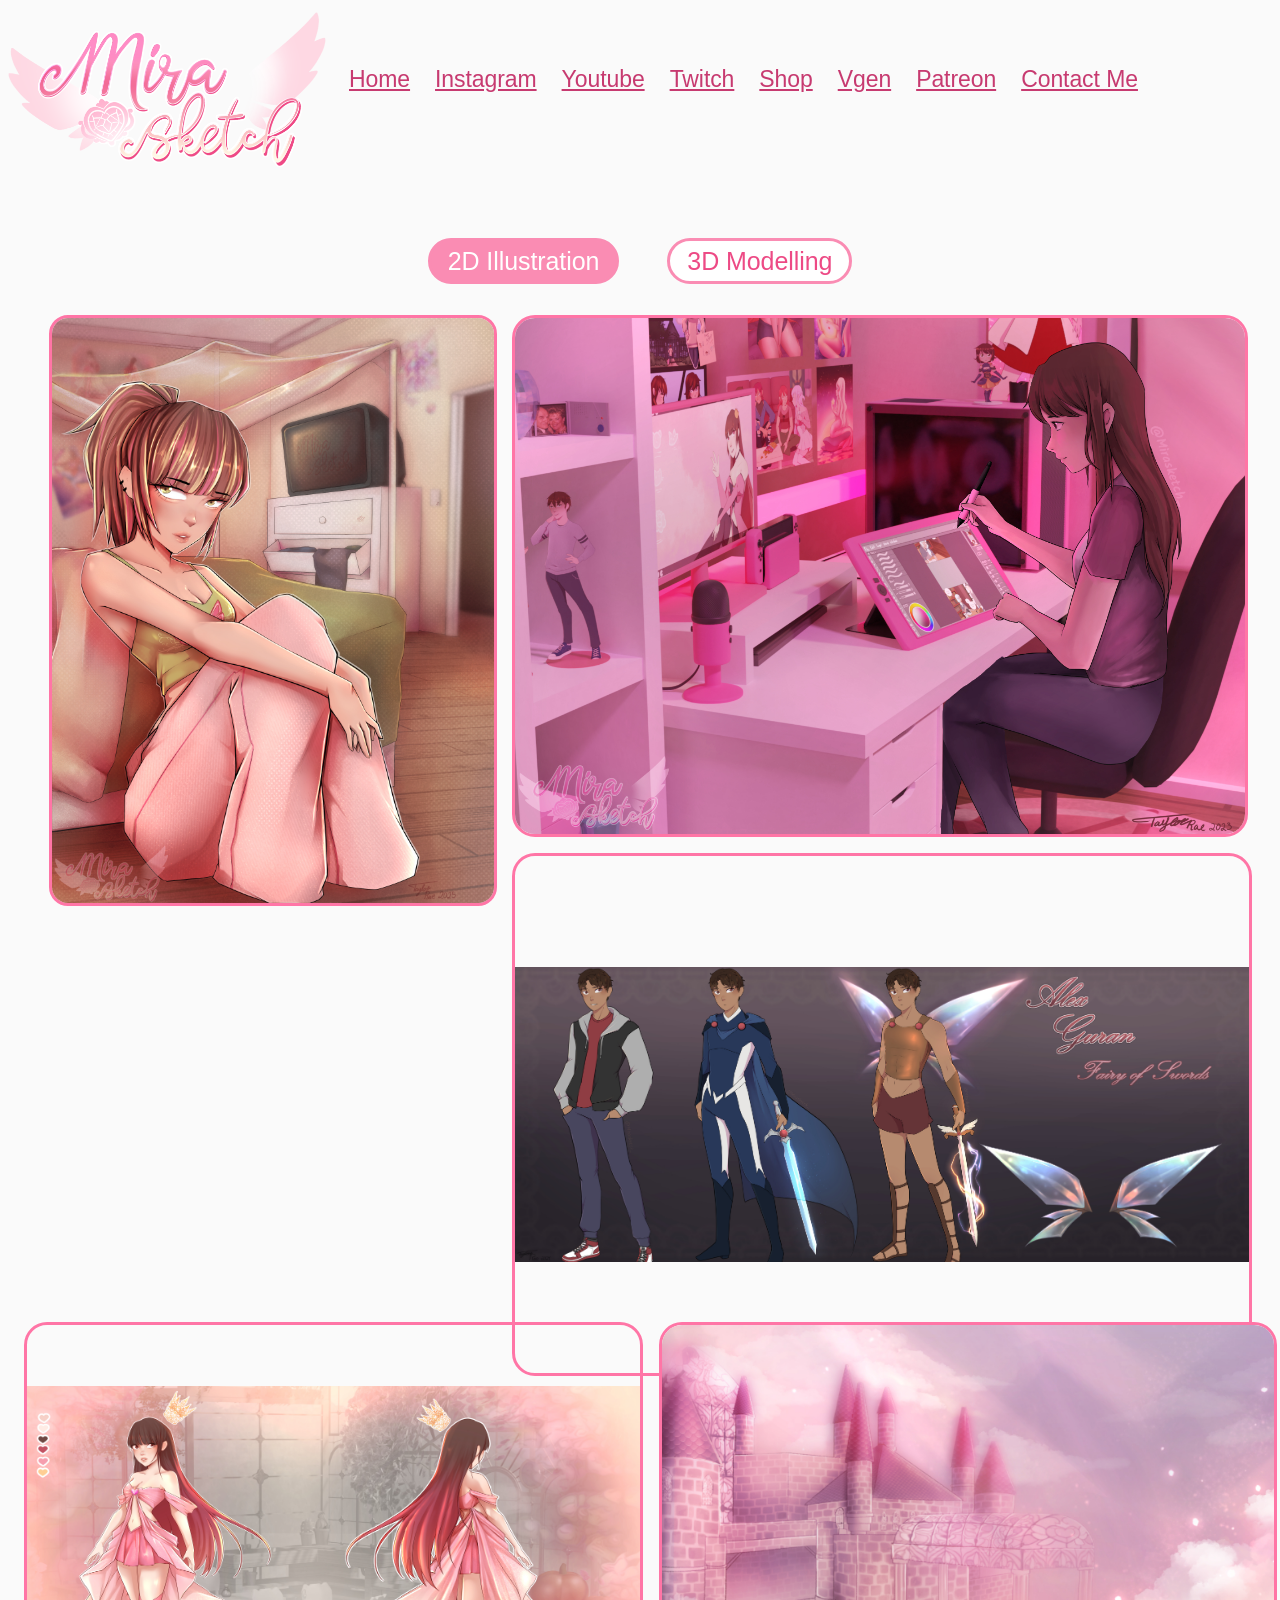
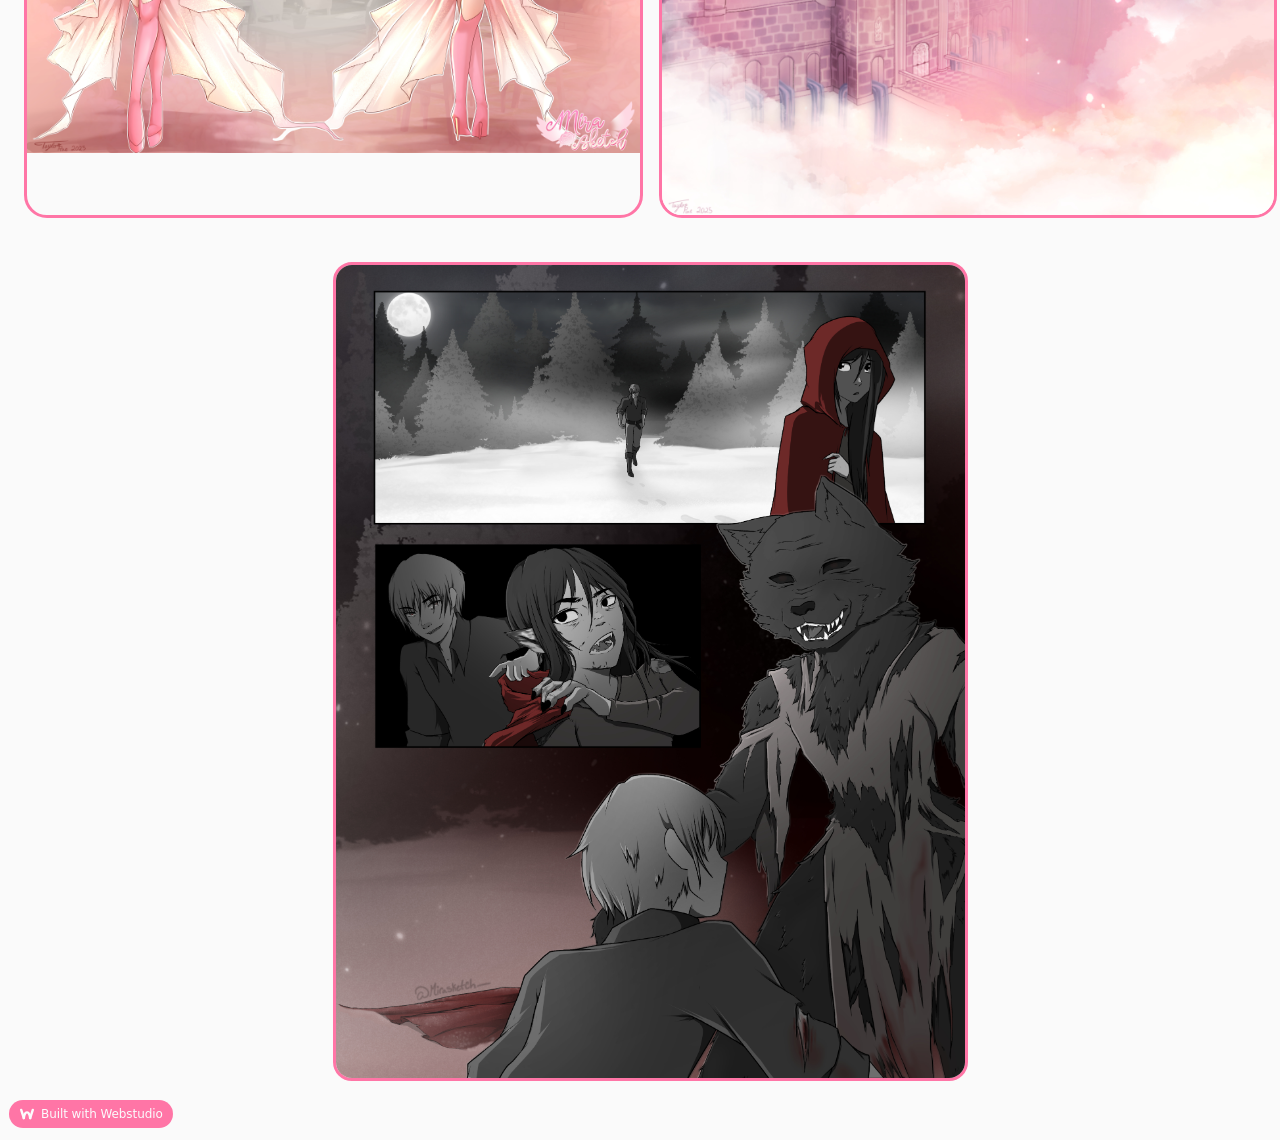
<file: 2dportfolio/index.html>
<!doctype html>
<html
  lang="en"
  data-ws-project="f3b886fc-9880-48a0-9e5c-76f5e291ba88"
  data-ws-last-published="2026-06-12T21:05:57.609Z"
>
  <head>
    <link
      rel="stylesheet"
      type="text/css"
      href="/assets/static/app_generated_index-6937cd5a.Cwju2DYh.css"
    />
    <meta charset="UTF-8" />
    <meta name="viewport" content="width=device-width,initial-scale=1" />
    <link
      rel="preload"
      as="image"
      imagesrcset="/assets/logo_button_RGvNBayAMbAlOTFSNLARh.png 16w, /assets/logo_button_RGvNBayAMbAlOTFSNLARh.png 32w, /assets/logo_button_RGvNBayAMbAlOTFSNLARh.png 48w, /assets/logo_button_RGvNBayAMbAlOTFSNLARh.png 64w, /assets/logo_button_RGvNBayAMbAlOTFSNLARh.png 96w, /assets/logo_button_RGvNBayAMbAlOTFSNLARh.png 128w, /assets/logo_button_RGvNBayAMbAlOTFSNLARh.png 256w, /assets/logo_button_RGvNBayAMbAlOTFSNLARh.png 384w, /assets/logo_button_RGvNBayAMbAlOTFSNLARh.png 640w, /assets/logo_button_RGvNBayAMbAlOTFSNLARh.png 750w, /assets/logo_button_RGvNBayAMbAlOTFSNLARh.png 828w, /assets/logo_button_RGvNBayAMbAlOTFSNLARh.png 1080w, /assets/logo_button_RGvNBayAMbAlOTFSNLARh.png 1200w, /assets/logo_button_RGvNBayAMbAlOTFSNLARh.png 1920w, /assets/logo_button_RGvNBayAMbAlOTFSNLARh.png 2048w, /assets/logo_button_RGvNBayAMbAlOTFSNLARh.png 3840w"
      imagesizes="100vw"
    />
    <link rel="icon" href="/assets/logo_button_RGvNBayAMbAlOTFSNLARh.png" />
    <meta property="og:url" content="https://url/2dportfolio" />
    <meta property="og:title" content="Mirasketch Portfolio" />
    <meta property="og:type" content="website" />
    <meta property="og:site_name" content="Mirasketch art" />
    <meta
      property="og:image"
      content="/assets/Screenshot_(660)_teu2zztyFy8-yT81l4eHL.png"
    />
    <meta property="twitter:card" content="summary_large_image" />
    <title>Mirasketch Portfolio</title>
    <script type="application/ld+json">
      {
        "@context": "https://schema.org",
        "@type": "WebSite",
        "name": "Mirasketch art"
      }
    </script>
  </head>
  <body class="w-element">
    <div style="display: contents">
      <div style="display: contents">
        <nav
          data-ws-tag="nav"
          class="w-box cqgzvzi c1vwevcm c991gbr cks75rt czmikrt clro0eo cv0jyao c1jo3834 c1pog32s cssuuyq c1qinlhl cekepba cnvzksc cswb0ux c1skh20e c1wkm8hb c16j68f8 c18encmw c1dcjsf9 c1qw4lxu ctc196u chbuovj cr4necw c85rntc c19k78ql c1lt275b czvbpz3 c1m3whsy c2wqfgw c1r5xag2 c1xyp2ns cvmyygs c13c5qtg c11rv669 c1ljfcp4 c1nd1a3e c13wyjxx c4j3rsc cwgaza9 cdlysbf cweygi7 c9g82hz cqjex0 czdkpvc c185nwka c1cj9x7n cuz9ix4 c15b72zx"
        >
          <div
            class="w-element cr7n0td c7w3y3r c7yhugt ch2r0oh cna02ay cqgzvzi cntpf0r c149c9mz czvbpz3 clro0eo c12w3zng c4r8ymb cweygi7 c9g82hz c17zlbx3 c185nwka c1cj9x7n c1o5a8xf c1bhixwc csnxr40 cn9jtvs c135sv2j c1dqotvc c1mdo7jw cbmt1da cqor3ex"
          >
            <a
              class="w-element c112lya3 cfh2no8 cqgzvzi c1sduekm cknvhsp ca96ax4 c1aatwdp czxo5rx c1xnra43 c4l1e3o c4r8ymb cweygi7 c1ary7ju c10d58as cqjex0 c1d587j5 c1shb1l0"
              href="/"
              ><img
                alt=""
                width="1274"
                height="636"
                src="/assets/logo_button_RGvNBayAMbAlOTFSNLARh.png"
                class="w-image c17gjeq7"
                sizes="100vw"
                srcset="
                  /assets/logo_button_RGvNBayAMbAlOTFSNLARh.png   16w,
                  /assets/logo_button_RGvNBayAMbAlOTFSNLARh.png   32w,
                  /assets/logo_button_RGvNBayAMbAlOTFSNLARh.png   48w,
                  /assets/logo_button_RGvNBayAMbAlOTFSNLARh.png   64w,
                  /assets/logo_button_RGvNBayAMbAlOTFSNLARh.png   96w,
                  /assets/logo_button_RGvNBayAMbAlOTFSNLARh.png  128w,
                  /assets/logo_button_RGvNBayAMbAlOTFSNLARh.png  256w,
                  /assets/logo_button_RGvNBayAMbAlOTFSNLARh.png  384w,
                  /assets/logo_button_RGvNBayAMbAlOTFSNLARh.png  640w,
                  /assets/logo_button_RGvNBayAMbAlOTFSNLARh.png  750w,
                  /assets/logo_button_RGvNBayAMbAlOTFSNLARh.png  828w,
                  /assets/logo_button_RGvNBayAMbAlOTFSNLARh.png 1080w,
                  /assets/logo_button_RGvNBayAMbAlOTFSNLARh.png 1200w,
                  /assets/logo_button_RGvNBayAMbAlOTFSNLARh.png 1920w,
                  /assets/logo_button_RGvNBayAMbAlOTFSNLARh.png 2048w,
                  /assets/logo_button_RGvNBayAMbAlOTFSNLARh.png 3840w
                "
                decoding="async"
                loading="eager" /></a
            ><a
              class="w-link cbwhnxk c1ec4hj3 c1xfxz53 coaw0fc c14i8t1j cptfn9p c1ygazma c5ws1qn chd3pi4 c18c5f8l c12fivq9 c1lx8x8e c1hkrcgd cdky1yg c11ghzpt c12ol77e c1o2r05f cif0s3v c1fckm7z ckk8cmm c1en5ynz ch1uxhk cuwcllx cjjuyl9 cwzbtee c1xor8p6 cpjb22l c1f8bigs cwfv3f8 c1mir6xa c1bvlsk8 c112lya3 ckus1x9 cpuqk8c czthkzu c1u012c1 c1ozpnl9 c1qjaci8 c1mkimln c128hh13"
              href="/"
              >Home</a
            ><a
              href="https://www.instagram.com/mirasketch_/"
              class="w-link cbwhnxk c1ec4hj3 c1xfxz53 coaw0fc c14i8t1j cptfn9p c1ygazma c5ws1qn chd3pi4 c18c5f8l c12fivq9 c1lx8x8e c1hkrcgd cdky1yg c11ghzpt c12ol77e c1o2r05f cif0s3v c1fckm7z ckk8cmm c1en5ynz ch1uxhk cuwcllx cjjuyl9 cwzbtee c1xor8p6 cpjb22l c1f8bigs cwfv3f8 c1mir6xa c1bvlsk8 c112lya3 ckus1x9 cpuqk8c czthkzu c1u012c1 c1ozpnl9 c1mkimln cdlysbf"
              >Instagram</a
            ><a
              href="https://www.youtube.com/channel/UCVFMomMKSm7GRA1-A7CSZwA"
              class="w-link cbwhnxk c1ec4hj3 c1xfxz53 coaw0fc c14i8t1j cptfn9p c1ygazma c5ws1qn chd3pi4 c18c5f8l c12fivq9 c1lx8x8e c1hkrcgd cdky1yg c11ghzpt c12ol77e c1o2r05f cif0s3v c1fckm7z ckk8cmm c1en5ynz ch1uxhk cuwcllx cjjuyl9 cwzbtee c1xor8p6 cpjb22l c1f8bigs cwfv3f8 c1mir6xa c1bvlsk8 c112lya3 ckus1x9 cpuqk8c czthkzu c1u012c1 c1ozpnl9 c1mkimln c1wl4czy"
              >Youtube</a
            ><a
              href="https://www.twitch.tv/mirasketch"
              class="w-link cbwhnxk c1ec4hj3 c1xfxz53 coaw0fc c14i8t1j cptfn9p c1ygazma c5ws1qn chd3pi4 c18c5f8l c12fivq9 c1lx8x8e c1hkrcgd cdky1yg c11ghzpt c12ol77e c1o2r05f cif0s3v c1fckm7z ckk8cmm c1en5ynz ch1uxhk cuwcllx cjjuyl9 cwzbtee c1xor8p6 cpjb22l c1f8bigs cwfv3f8 c1mir6xa c1bvlsk8 c112lya3 ckus1x9 cpuqk8c czthkzu c1u012c1 c1ozpnl9 c1mkimln cdlysbf"
              >Twitch</a
            ><a
              href="https://acggoods.com/store/mirasketch"
              class="w-link cbwhnxk c1ec4hj3 c1xfxz53 coaw0fc c14i8t1j cptfn9p c1ygazma c5ws1qn chd3pi4 c18c5f8l c12fivq9 c1lx8x8e c1hkrcgd cdky1yg c11ghzpt c12ol77e c1o2r05f cif0s3v c1fckm7z ckk8cmm c1en5ynz ch1uxhk cuwcllx cjjuyl9 cwzbtee c1xor8p6 cpjb22l c1f8bigs cwfv3f8 c1mir6xa c1bvlsk8 c112lya3 ckus1x9 cpuqk8c czthkzu c1u012c1 c1ozpnl9 cdlysbf"
              >Shop</a
            ><a
              href="https://vgen.co/Mirasketch"
              class="w-link cbwhnxk c1ec4hj3 c1xfxz53 coaw0fc c14i8t1j cptfn9p c1ygazma c5ws1qn chd3pi4 c18c5f8l c12fivq9 c1lx8x8e c1hkrcgd cdky1yg c11ghzpt c12ol77e c1o2r05f cif0s3v c1fckm7z ckk8cmm c1en5ynz ch1uxhk cuwcllx cjjuyl9 cwzbtee c1xor8p6 cpjb22l c1f8bigs cwfv3f8 c1mir6xa c1bvlsk8 c112lya3 ckus1x9 cpuqk8c czthkzu c1u012c1 c1ozpnl9 csuy5c2 c1wl4czy"
              >Vgen</a
            ><a
              href="https://www.patreon.com/Mirasketch"
              class="w-link cbwhnxk c1ec4hj3 c1xfxz53 coaw0fc c14i8t1j c8hdkgn cjzyvgf cx1a49i csaao4k c18c5f8l c12fivq9 c1lx8x8e c1hkrcgd cdky1yg c11ghzpt c12ol77e c1o2r05f cif0s3v c1fckm7z ckk8cmm c1en5ynz ch1uxhk cuwcllx cjjuyl9 cwzbtee c1xor8p6 cpjb22l c1f8bigs cwfv3f8 c1mir6xa c1bvlsk8 c112lya3 ckus1x9 cpuqk8c czthkzu c1u012c1 c1ozpnl9 c1wl4czy"
              >Patreon</a
            ><a
              class="w-link cbwhnxk c1ec4hj3 c1xfxz53 coaw0fc c14i8t1j cptfn9p c1ygazma c5ws1qn chd3pi4 c18c5f8l c12fivq9 c1lx8x8e c1hkrcgd cdky1yg c11ghzpt c12ol77e c1o2r05f cif0s3v c1fckm7z ckk8cmm c1en5ynz ch1uxhk cuwcllx cjjuyl9 cwzbtee c1xor8p6 cpjb22l c1f8bigs cwfv3f8 c1mir6xa c1bvlsk8 c112lya3 ckus1x9 cpuqk8c czthkzu c1u012c1 c1ozpnl9 cdlysbf c1wl4czy"
              href="/#About"
              >Contact Me</a
            >
          </div>
        </nav>
      </div>
    </div>
    <nav
      class="w-element c1aatwdp c4r8ymb c10d58as c1gs1p2y cxqsvr0 cwo4c84 c1vke73e c1wl4czy cx4uyiy c1kcr20b c18lelyf c1pnsbju"
    >
      <nav
        aria-label="Main"
        data-orientation="horizontal"
        dir="ltr"
        class="w-navigation-menu c1117o9n c1xwgqse cqgzvzi czvbpz3 c1xfxz53 csll5p7 c181ftf5 c1l8dr8r c1pog32s cssuuyq c1qinlhl cyllgkz c4sj927 cm45k4i coor164 cuwcllx c1vwevcm c1xor8p6 cie9tzi czmikrt c1r5xag2 czthkzu c1u012c1 ch2r0oh c1avuazw cr7n0td ctmypvm cprj227 c6n2b44 cu3rrdi cxfx1y cvp371l c1risdge c1aemjdi c1v02pbc creavyt c1gs6bub c1r74nww c1kcr20b c1cj9x7n cqjex0 c1iffsv7 c1iji5dd czqeo4s c83vuu7 cdv47ue c5dkfwv c1gs1p2y chpek8f cweygi7 c9g82hz c1e26mao ccj0wkp c15l5acr cw57alu c1iwe42m cxhyr8m c1bbxuvv c1mhkylu cllqmxk c1bcfk5z cfvxfje cpa3wp1 cg5nkke cx7czoe c1801gc8 chxzzhe c1i4yiwf c5lj9m0"
      >
        <div
          class="w-element c1l8dr8r csoz3hq czvbpz3 cm45k4i c181ftf5 c105li41 crs212e cw3z991 cful8y0 c1pog32s cssuuyq c1qinlhl cyllgkz c4sj927 cuwcllx c1xor8p6 c1w4lsvr c1d1sof c1tweml7 c15hfxaa c1opr133 coor164 c1vwevcm c1w4o9is c6n2b44 c1m3379y cu3rrdi c1yfuwk4 cjmbku0 c2gmgv7 c1risdge cvp371l ccynffl c1e4tspe c1ih0prz csnxr40 c185nwka c1cj9x7n c83vuu7 cdv47ue co4yi92 c1igbgx9 ckisj4a c77z0aq c1eutgbr c1v8s4m7 cgtov0l c1lerzz6 c1ombgel c1qjcw90 clfoif7 c1nhj286 c1avbigc c10onla8 c9ycjhn cnwo31e caxxkf7 cxzcxmj cxzbzvs chjok0i co7q5fw c1lx48y1 c1gs1p2y c6lmad7 c15oiq46 c14qxpjt c9g82hz c4r8ymb c1e26mao cppagss c1m4yjts cpji7qo c5elwtc c1zmbeu c1q90tcv cppep1g c11bpdl3 cpf7sfi ccgjlg6 ca9gjnh"
        >
          <div class="w-element c1tue1mi chpek8f cweygi7 c9g82hz">
            <a
              class="w-link cl2dd9w c1ec4hj3 c1xfxz53 coaw0fc c1sduekm cptfn9p c1ygazma c5ws1qn chd3pi4 c18c5f8l c12fivq9 c6c7o0y c16wr6zb c10ec6q1 chu38i1 c12ol77e c1o2r05f cif0s3v c1fckm7z chccdu6 c1en5ynz ch1uxhk cuwcllx c1xor8p6 cv7gsvo c1mir6xa c1d1sof c112lya3 c1opr133 chaof8e ckus1x9 cpuqk8c czthkzu c1u012c1 cdvn1s4 c1ys77mj ckngahw cd2gsbo c1srt76r c1aatwdp c1ql68rv cpiw8x4"
              href="/"
              ><img
                alt=""
                width="911"
                height="199"
                src="/assets/home_IsipHH81RlwSMUDCr-MAA.png"
                class="w-image"
                sizes="100vw"
                srcset="
                  /assets/home_IsipHH81RlwSMUDCr-MAA.png   16w,
                  /assets/home_IsipHH81RlwSMUDCr-MAA.png   32w,
                  /assets/home_IsipHH81RlwSMUDCr-MAA.png   48w,
                  /assets/home_IsipHH81RlwSMUDCr-MAA.png   64w,
                  /assets/home_IsipHH81RlwSMUDCr-MAA.png   96w,
                  /assets/home_IsipHH81RlwSMUDCr-MAA.png  128w,
                  /assets/home_IsipHH81RlwSMUDCr-MAA.png  256w,
                  /assets/home_IsipHH81RlwSMUDCr-MAA.png  384w,
                  /assets/home_IsipHH81RlwSMUDCr-MAA.png  640w,
                  /assets/home_IsipHH81RlwSMUDCr-MAA.png  750w,
                  /assets/home_IsipHH81RlwSMUDCr-MAA.png  828w,
                  /assets/home_IsipHH81RlwSMUDCr-MAA.png 1080w,
                  /assets/home_IsipHH81RlwSMUDCr-MAA.png 1200w,
                  /assets/home_IsipHH81RlwSMUDCr-MAA.png 1920w
                "
                decoding="async"
                loading="lazy"
            /></a>
          </div>
          <div
            class="w-element c4sy74b c1e26mao ccj0wkp cpx91ks cmr6vt3 c5zc3mn c1owb631 cspxip1 c1r413jd c88ho3h"
          >
            <a
              aria-current="page"
              class="w-link cl2dd9w c1ec4hj3 c1xfxz53 coaw0fc c1sduekm cptfn9p c1ygazma c5ws1qn chd3pi4 c18c5f8l c12fivq9 c6c7o0y c16wr6zb c10ec6q1 chu38i1 c12ol77e c1o2r05f cif0s3v c1fckm7z chccdu6 c1en5ynz ch1uxhk cuwcllx c1xor8p6 cv7gsvo c1mir6xa c1d1sof c112lya3 c1opr133 chaof8e ckus1x9 cpuqk8c czthkzu c1u012c1 cdvn1s4 c1ys77mj ckngahw cd2gsbo c1srt76r c1aatwdp c1ql68rv active"
              href="/2dportfolio"
              ><img
                alt=""
                width="721"
                height="199"
                src="/assets/Portfolio_voP247KkRPD2t1xQ3Uw5A.png"
                class="w-image"
                sizes="100vw"
                srcset="
                  /assets/Portfolio_voP247KkRPD2t1xQ3Uw5A.png   16w,
                  /assets/Portfolio_voP247KkRPD2t1xQ3Uw5A.png   32w,
                  /assets/Portfolio_voP247KkRPD2t1xQ3Uw5A.png   48w,
                  /assets/Portfolio_voP247KkRPD2t1xQ3Uw5A.png   64w,
                  /assets/Portfolio_voP247KkRPD2t1xQ3Uw5A.png   96w,
                  /assets/Portfolio_voP247KkRPD2t1xQ3Uw5A.png  128w,
                  /assets/Portfolio_voP247KkRPD2t1xQ3Uw5A.png  256w,
                  /assets/Portfolio_voP247KkRPD2t1xQ3Uw5A.png  384w,
                  /assets/Portfolio_voP247KkRPD2t1xQ3Uw5A.png  640w,
                  /assets/Portfolio_voP247KkRPD2t1xQ3Uw5A.png  750w,
                  /assets/Portfolio_voP247KkRPD2t1xQ3Uw5A.png  828w,
                  /assets/Portfolio_voP247KkRPD2t1xQ3Uw5A.png 1080w,
                  /assets/Portfolio_voP247KkRPD2t1xQ3Uw5A.png 1200w,
                  /assets/Portfolio_voP247KkRPD2t1xQ3Uw5A.png 1920w
                "
                decoding="async"
                loading="lazy" /></a
            ><a
              href="https://acggoods.com/store/mirasketch"
              class="w-link cl2dd9w c1ec4hj3 c1xfxz53 coaw0fc c14i8t1j cptfn9p c1ygazma c5ws1qn chd3pi4 c18c5f8l c12fivq9 c6c7o0y c16wr6zb c10ec6q1 chu38i1 c12ol77e c1o2r05f cif0s3v c1fckm7z chccdu6 c1en5ynz ch1uxhk cuwcllx c1xor8p6 cv7gsvo c1mir6xa c1d1sof c112lya3 c1opr133 chaof8e ckus1x9 cpuqk8c czthkzu c1u012c1 cdvn1s4 c1ys77mj ckngahw cd2gsbo c1srt76r c1aatwdp c1ql68rv"
              ><img
                alt=""
                width="721"
                height="198"
                src="/assets/Shop_U_k3oIc5qsUKZuRMu7qoi.png"
                class="w-image"
                sizes="100vw"
                srcset="
                  /assets/Shop_U_k3oIc5qsUKZuRMu7qoi.png   16w,
                  /assets/Shop_U_k3oIc5qsUKZuRMu7qoi.png   32w,
                  /assets/Shop_U_k3oIc5qsUKZuRMu7qoi.png   48w,
                  /assets/Shop_U_k3oIc5qsUKZuRMu7qoi.png   64w,
                  /assets/Shop_U_k3oIc5qsUKZuRMu7qoi.png   96w,
                  /assets/Shop_U_k3oIc5qsUKZuRMu7qoi.png  128w,
                  /assets/Shop_U_k3oIc5qsUKZuRMu7qoi.png  256w,
                  /assets/Shop_U_k3oIc5qsUKZuRMu7qoi.png  384w,
                  /assets/Shop_U_k3oIc5qsUKZuRMu7qoi.png  640w,
                  /assets/Shop_U_k3oIc5qsUKZuRMu7qoi.png  750w,
                  /assets/Shop_U_k3oIc5qsUKZuRMu7qoi.png  828w,
                  /assets/Shop_U_k3oIc5qsUKZuRMu7qoi.png 1080w,
                  /assets/Shop_U_k3oIc5qsUKZuRMu7qoi.png 1200w,
                  /assets/Shop_U_k3oIc5qsUKZuRMu7qoi.png 1920w
                "
                decoding="async"
                loading="lazy" /></a
            ><a
              href="https://www.webtoons.com/en/canvas/arcturus-rising/list?title_no=162004"
              class="w-link cl2dd9w c1ec4hj3 c1xfxz53 coaw0fc c14i8t1j cptfn9p c1ygazma c5ws1qn chd3pi4 c18c5f8l c12fivq9 c6c7o0y c16wr6zb c10ec6q1 chu38i1 c12ol77e c1o2r05f cif0s3v c1fckm7z chccdu6 c1en5ynz ch1uxhk cuwcllx c1xor8p6 cv7gsvo c1mir6xa c1d1sof c112lya3 c1opr133 chaof8e ckus1x9 cpuqk8c czthkzu c1u012c1 cdvn1s4 c1ys77mj ckngahw cd2gsbo c1srt76r c1aatwdp c1ql68rv"
              ><img
                alt=""
                width="721"
                height="199"
                src="/assets/Comic_bvCARdYQudTvkya6KN5Y-.png"
                class="w-image"
                sizes="100vw"
                srcset="
                  /assets/Comic_bvCARdYQudTvkya6KN5Y-.png   16w,
                  /assets/Comic_bvCARdYQudTvkya6KN5Y-.png   32w,
                  /assets/Comic_bvCARdYQudTvkya6KN5Y-.png   48w,
                  /assets/Comic_bvCARdYQudTvkya6KN5Y-.png   64w,
                  /assets/Comic_bvCARdYQudTvkya6KN5Y-.png   96w,
                  /assets/Comic_bvCARdYQudTvkya6KN5Y-.png  128w,
                  /assets/Comic_bvCARdYQudTvkya6KN5Y-.png  256w,
                  /assets/Comic_bvCARdYQudTvkya6KN5Y-.png  384w,
                  /assets/Comic_bvCARdYQudTvkya6KN5Y-.png  640w,
                  /assets/Comic_bvCARdYQudTvkya6KN5Y-.png  750w,
                  /assets/Comic_bvCARdYQudTvkya6KN5Y-.png  828w,
                  /assets/Comic_bvCARdYQudTvkya6KN5Y-.png 1080w,
                  /assets/Comic_bvCARdYQudTvkya6KN5Y-.png 1200w,
                  /assets/Comic_bvCARdYQudTvkya6KN5Y-.png 1920w
                "
                decoding="async"
                loading="lazy" /></a
            ><a
              href="https://www.youtube.com/channel/UCVFMomMKSm7GRA1-A7CSZwA"
              class="w-link cl2dd9w c1ec4hj3 c1xfxz53 coaw0fc c14i8t1j cptfn9p c1ygazma c5ws1qn chd3pi4 c18c5f8l c12fivq9 c6c7o0y c16wr6zb c10ec6q1 chu38i1 c12ol77e c1o2r05f cif0s3v c1fckm7z chccdu6 c1en5ynz ch1uxhk cuwcllx c1xor8p6 cv7gsvo c1mir6xa c1d1sof c112lya3 c1opr133 chaof8e ckus1x9 cpuqk8c czthkzu c1u012c1 cdvn1s4 c1ys77mj ckngahw cd2gsbo c1srt76r c1aatwdp c1ql68rv"
              ><img
                alt=""
                width="721"
                height="198"
                src="/assets/Videos_h_ViY2e3wiA50117C6T9x.png"
                class="w-image"
                sizes="100vw"
                srcset="
                  /assets/Videos_h_ViY2e3wiA50117C6T9x.png   16w,
                  /assets/Videos_h_ViY2e3wiA50117C6T9x.png   32w,
                  /assets/Videos_h_ViY2e3wiA50117C6T9x.png   48w,
                  /assets/Videos_h_ViY2e3wiA50117C6T9x.png   64w,
                  /assets/Videos_h_ViY2e3wiA50117C6T9x.png   96w,
                  /assets/Videos_h_ViY2e3wiA50117C6T9x.png  128w,
                  /assets/Videos_h_ViY2e3wiA50117C6T9x.png  256w,
                  /assets/Videos_h_ViY2e3wiA50117C6T9x.png  384w,
                  /assets/Videos_h_ViY2e3wiA50117C6T9x.png  640w,
                  /assets/Videos_h_ViY2e3wiA50117C6T9x.png  750w,
                  /assets/Videos_h_ViY2e3wiA50117C6T9x.png  828w,
                  /assets/Videos_h_ViY2e3wiA50117C6T9x.png 1080w,
                  /assets/Videos_h_ViY2e3wiA50117C6T9x.png 1200w,
                  /assets/Videos_h_ViY2e3wiA50117C6T9x.png 1920w
                "
                decoding="async"
                loading="lazy"
            /></a>
          </div>
        </div>
      </nav>
    </nav>
    <main class="w-box c1txgtbj">
      <nav class="w-element cqgzvzi coor164 c1xlqiv7 cng6oue">
        <div
          class="w-box cqgzvzi c1xlqiv7 c991gbr cks75rt czmikrt clro0eo cv0jyao c1jo3834 c1pog32s cssuuyq c1qinlhl cekepba cnvzksc cswb0ux c1skh20e c1wkm8hb c16j68f8 c18encmw c1dcjsf9 c1qw4lxu ctc196u cucmd9w c1d1sof c16853ev c19k78ql c1lt275b c1wzfjva c1r5xag2 czthkzu c1u012c1 c2vk44e czyl8ce cjtt9hd c1ecq7eo cxhhhmr c19cyfkp cw57alu"
        >
          <a
            aria-current="page"
            class="w-link c9454m9 c1ec4hj3 c1xfxz53 coaw0fc c14i8t1j cptfn9p c1ygazma c5ws1qn chd3pi4 chgfibj c18c5f8l c12fivq9 c6c7o0y c16wr6zb c10ec6q1 chu38i1 cswb0ux c1skh20e c1wkm8hb c16j68f8 c1em3dfd c1en5ynz ch1uxhk cjvq72t c1tppbax cuwcllx cjjuyl9 cwzbtee c1xor8p6 cintydc c1l1g7fv cv7gsvo c1mir6xa ckus1x9 cpuqk8c czthkzu c1u012c1 c14w419e ciqs3mp c18a0hwa chnuudk c1l1eakb c1tqw0c8 active"
            href="/2dportfolio"
            >2D Illustration</a
          ><a
            class="w-link cl2dd9w c1ec4hj3 c1xfxz53 coaw0fc c14i8t1j cptfn9p c1ygazma c5ws1qn chd3pi4 c17g5e2m c18c5f8l c12fivq9 c6c7o0y c16wr6zb c10ec6q1 chu38i1 cswb0ux c1skh20e c1wkm8hb c16j68f8 c1em3dfd c1en5ynz ch1uxhk cjvq72t c1tppbax cuwcllx cjjuyl9 cwzbtee c1xor8p6 cintydc c1l1g7fv cv7gsvo c1mir6xa ckus1x9 cpuqk8c czthkzu c1u012c1 c14w419e ciqs3mp c18a0hwa chnuudk c1l1eakb c1tqw0c8"
            href="/3dportfolio"
            >3D Modelling</a
          >
        </div>
      </nav>
      <section
        data-ws-tag="section"
        class="w-box cqgzvzi c1xlqiv7 c1ltfds2 c1pcp8cp czmikrt clro0eo cv0jyao c1jo3834 c1pog32s cssuuyq c1qinlhl cekepba cnvzksc cswb0ux c1skh20e c1wkm8hb c16j68f8 c18encmw c1dcjsf9 c1qw4lxu ctc196u c1qmlu6a c1d1sof c85rntc c19k78ql c1lt275b c112lya3 czvbpz3 c1xwgqse c1y23p9z c1klz2gv c1r5xag2 c1xyp2ns cvmyygs c6n2b44 c1d7jm39 c1g6fgk0 cvp371l cr7n0td c11rv669 c1wl4czy"
      >
        <div
          class="w-box cuwcllx cpnpzo4 cba38gt cqgzvzi c1pog32s cssuuyq c1qinlhl cize5cv c7bq4ul c1ubjqul c112lya3 czvbpz3 c16853ev c1xor8p6 c1vwevcm c1xfxz53 csll5p7 c15bkd8z cm45k4i c2wqfgw cp1mcw4 c1l8dr8r c1avuazw c25khei c1g6fgk0 cvp371l cr7n0td ch2r0oh c1aatwdp c1sa8yly cn9ao30 c11rv669 cndqa3s cexrqtw c1fzivdj cxh9caw coy3i5v"
        >
          <div
            class="w-element cqgzvzi czvbpz3 coor164 c1xlqiv7 c14bre6m cr0dxqb ch2r0oh c6n2b44 c12cgazt c1sa8yly cn9ao30 c1ok0fbb c1risdge c1inhotd c1d7jm39 cr7n0td c1dbfh3f c1p3t2nf c13dlfqa ctmypvm cprj227 c1jxo7m5"
          >
            <div
              class="w-box c9454m9 c181ftf5 cuwcllx cpnpzo4 cba38gt cqgzvzi c1sduekm c1xfxz53 csll5p7 c1mt6722 cmv4aes c14nacwm c1xq5ydd c11q9ac cl3ue0t c1xor8p6 c1trni8j c14fvaxd c211kie c1l4ktut c112lya3 c1klz2gv c75hmpj cswb0ux c1skh20e c1wkm8hb c16j68f8 cj9qjz0 c1vqecia c29fu5o c1nic0qr c2wqfgw cp1mcw4 coor164 c1xlqiv7 c4hloth c1d7jm39 c1risdge cvp371l c1jzowvz c1aatwdp c53gh2u c1ngf58s cr7n0td ch2r0oh c1sa8yly cn9ao30 c1xyp2ns cvmyygs co4yi92 c1igbgx9 c196gjk6"
            >
              <img
                alt="Illustration of a girl in a ponytail sitting against the side of her bed."
                width="1328"
                height="1754"
                src="/assets/Ponytail_girl_2cQAyTNZD9RHPwzsaVMC9.jpg"
                class="w-image c1xfxz53 csll5p7 cqgzvzi cize5cv c7bq4ul c112lya3 c12jbny8 c1klz2gv clro0eo c14i8t1j c1w4lsvr c19k78ql c1lt275b cyxf5it c4d875y coq3n8p c1risdge c1inhotd c1221js c1j4v1u1 c1sa8yly cn9ao30 cna02ay"
                sizes="100vw"
                srcset="
                  /assets/Ponytail_girl_2cQAyTNZD9RHPwzsaVMC9.jpg   16w,
                  /assets/Ponytail_girl_2cQAyTNZD9RHPwzsaVMC9.jpg   32w,
                  /assets/Ponytail_girl_2cQAyTNZD9RHPwzsaVMC9.jpg   48w,
                  /assets/Ponytail_girl_2cQAyTNZD9RHPwzsaVMC9.jpg   64w,
                  /assets/Ponytail_girl_2cQAyTNZD9RHPwzsaVMC9.jpg   96w,
                  /assets/Ponytail_girl_2cQAyTNZD9RHPwzsaVMC9.jpg  128w,
                  /assets/Ponytail_girl_2cQAyTNZD9RHPwzsaVMC9.jpg  256w,
                  /assets/Ponytail_girl_2cQAyTNZD9RHPwzsaVMC9.jpg  384w,
                  /assets/Ponytail_girl_2cQAyTNZD9RHPwzsaVMC9.jpg  640w,
                  /assets/Ponytail_girl_2cQAyTNZD9RHPwzsaVMC9.jpg  750w,
                  /assets/Ponytail_girl_2cQAyTNZD9RHPwzsaVMC9.jpg  828w,
                  /assets/Ponytail_girl_2cQAyTNZD9RHPwzsaVMC9.jpg 1080w,
                  /assets/Ponytail_girl_2cQAyTNZD9RHPwzsaVMC9.jpg 1200w,
                  /assets/Ponytail_girl_2cQAyTNZD9RHPwzsaVMC9.jpg 1920w,
                  /assets/Ponytail_girl_2cQAyTNZD9RHPwzsaVMC9.jpg 2048w,
                  /assets/Ponytail_girl_2cQAyTNZD9RHPwzsaVMC9.jpg 3840w
                "
                decoding="async"
                loading="lazy"
              />
            </div>
            <div
              class="w-element c12ess1u ch7yj6a c1t839ss c1qinlhl cyllgkz c4sj927 c1klz2gv c112lya3 cpnpzo4 cba38gt c2wqfgw cp1mcw4 c1xfxz53 csll5p7 c1aatwdp c53gh2u cwihxz8 c1lizxsf c1avuazw cigegyb c1jxo7m5 c1sa8yly cn9ao30 c6rthzh c1risdge cvp371l c1bq5l7g c1h1brei c1ntf8n1 csbb0vd cx4uyiy c1kcr20b c1cj9x7n cge8gfn cdv47ue c1homoy4 c1meau64 cbbk1ak cb1uv6a"
            >
              <div
                class="w-box c9454m9 c181ftf5 cuwcllx cpnpzo4 cba38gt cqgzvzi c1sduekm c1xfxz53 coaw0fc c1mt6722 c4fcid7 c16kb5pw c73unzu c1uq9b3p cqmsld3 c1xor8p6 c112lya3 c1klz2gv cswb0ux c1skh20e c1wkm8hb c16j68f8 c1trni8j c14fvaxd c211kie c1l4ktut c186r2re c1yiec52 c47wdvx c1yko5qh c2wqfgw cpm3mkt cp1mcw4 c16853ev c1xlqiv7 c4hloth c1aatwdp c53gh2u cigegyb c1jxo7m5 c1risdge c1inhotd c1d7jm39 cr7n0td c1xyp2ns cvmyygs c102yqv7 coov2gv c1fyzhhk c1gmfemm c1kcr20b c1cj9x7n"
              >
                <img
                  alt="Illustration of the artist drawing at her tablet"
                  width="2629"
                  height="1859"
                  src="/assets/panel_3_pat_T2sunggZ7kz_6r8RDzYzU.jpg"
                  class="w-image c1xfxz53 csll5p7 cqgzvzi cize5cv c7bq4ul c112lya3 c1dyt8ks c1klz2gv clro0eo c1sduekm c1w4lsvr c19k78ql c1lt275b cp1mcw4 c1aatwdp c1risdge cvp371l c1sa8yly cn9ao30 czthkzu c1u012c1 cr7n0td c4d875y c1kwdvxs co4yi92 c1igbgx9 c185nwka c18lelyf cqjex0"
                  sizes="100vw"
                  srcset="
                    /assets/panel_3_pat_T2sunggZ7kz_6r8RDzYzU.jpg   16w,
                    /assets/panel_3_pat_T2sunggZ7kz_6r8RDzYzU.jpg   32w,
                    /assets/panel_3_pat_T2sunggZ7kz_6r8RDzYzU.jpg   48w,
                    /assets/panel_3_pat_T2sunggZ7kz_6r8RDzYzU.jpg   64w,
                    /assets/panel_3_pat_T2sunggZ7kz_6r8RDzYzU.jpg   96w,
                    /assets/panel_3_pat_T2sunggZ7kz_6r8RDzYzU.jpg  128w,
                    /assets/panel_3_pat_T2sunggZ7kz_6r8RDzYzU.jpg  256w,
                    /assets/panel_3_pat_T2sunggZ7kz_6r8RDzYzU.jpg  384w,
                    /assets/panel_3_pat_T2sunggZ7kz_6r8RDzYzU.jpg  640w,
                    /assets/panel_3_pat_T2sunggZ7kz_6r8RDzYzU.jpg  750w,
                    /assets/panel_3_pat_T2sunggZ7kz_6r8RDzYzU.jpg  828w,
                    /assets/panel_3_pat_T2sunggZ7kz_6r8RDzYzU.jpg 1080w,
                    /assets/panel_3_pat_T2sunggZ7kz_6r8RDzYzU.jpg 1200w,
                    /assets/panel_3_pat_T2sunggZ7kz_6r8RDzYzU.jpg 1920w,
                    /assets/panel_3_pat_T2sunggZ7kz_6r8RDzYzU.jpg 2048w,
                    /assets/panel_3_pat_T2sunggZ7kz_6r8RDzYzU.jpg 3840w
                  "
                  decoding="async"
                  loading="lazy"
                />
              </div>
              <div
                class="w-box c9454m9 c181ftf5 cuwcllx cpnpzo4 cba38gt cqgzvzi c1sduekm c1xfxz53 coaw0fc c1mt6722 c4fcid7 c16kb5pw c73unzu c1uq9b3p cqmsld3 c1xor8p6 c112lya3 c1klz2gv cswb0ux c1skh20e c1wkm8hb c16j68f8 c1trni8j c14fvaxd c211kie c1l4ktut c186r2re c1yiec52 c47wdvx c1yko5qh c16853ev cekepba c17zvxs0 cu9gl6k c2wqfgw cpm3mkt cp1mcw4 c1xlqiv7 c4hloth c4d875y coq3n8p c19uj792 c1kcr20b c1cj9x7n c1fyzhhk c1gmfemm c1lwzyvv c1lwcepr c1mchq6x cx481g2 cty8gtm ckgljeo c5t8znm c6qwiyn c10if9s9 cr7n0td"
              >
                <img
                  alt="Character design of a young man in three different forms: Civilian, Warrior, and fairy."
                  width="3599"
                  height="1446"
                  src="/assets/alex_On_XA25sqfdQIAAapPn6S.jpg"
                  class="w-image c1xfxz53 csll5p7 cqgzvzi cize5cv c7bq4ul c112lya3 ctsikq4 c1klz2gv clro0eo c1sduekm c1w4lsvr c19k78ql c1lt275b c181ftf5 cekepba cp1mcw4 c1aatwdp c1j5ajxm c1lseprc c4d875y"
                  sizes="100vw"
                  srcset="
                    /assets/alex_On_XA25sqfdQIAAapPn6S.jpg   16w,
                    /assets/alex_On_XA25sqfdQIAAapPn6S.jpg   32w,
                    /assets/alex_On_XA25sqfdQIAAapPn6S.jpg   48w,
                    /assets/alex_On_XA25sqfdQIAAapPn6S.jpg   64w,
                    /assets/alex_On_XA25sqfdQIAAapPn6S.jpg   96w,
                    /assets/alex_On_XA25sqfdQIAAapPn6S.jpg  128w,
                    /assets/alex_On_XA25sqfdQIAAapPn6S.jpg  256w,
                    /assets/alex_On_XA25sqfdQIAAapPn6S.jpg  384w,
                    /assets/alex_On_XA25sqfdQIAAapPn6S.jpg  640w,
                    /assets/alex_On_XA25sqfdQIAAapPn6S.jpg  750w,
                    /assets/alex_On_XA25sqfdQIAAapPn6S.jpg  828w,
                    /assets/alex_On_XA25sqfdQIAAapPn6S.jpg 1080w,
                    /assets/alex_On_XA25sqfdQIAAapPn6S.jpg 1200w,
                    /assets/alex_On_XA25sqfdQIAAapPn6S.jpg 1920w,
                    /assets/alex_On_XA25sqfdQIAAapPn6S.jpg 2048w,
                    /assets/alex_On_XA25sqfdQIAAapPn6S.jpg 3840w
                  "
                  decoding="async"
                  loading="lazy"
                />
              </div>
            </div>
          </div>
          <div
            class="w-element cqgzvzi cfh2no8 coor164 c1xlqiv7 cize5cv c7bq4ul cm45k4i c3peno ch2r0oh cajmhva cr7n0td c1avuazw c1jxo7m5"
          >
            <div
              class="w-element c12ess1u c1pog32s c12le68m c1qinlhl cyllgkz c4sj927 c1klz2gv c112lya3 cpnpzo4 cba38gt c2wqfgw cp1mcw4 c1xfxz53 csll5p7 c1kx83eb c1aatwdp c53gh2u c1nejeuk ct8qjy4 c9cljnm cndqa3s cexrqtw c1risdge c1inhotd cr7n0td cksfteu c1avuazw c1bq5l7g c1h1brei c1ntf8n1 csbb0vd cx4uyiy c1kcr20b c1cj9x7n cge8gfn cdv47ue c1homoy4 c1meau64 cbbk1ak cb1uv6a"
            >
              <div
                class="w-box c9454m9 c181ftf5 cuwcllx cpnpzo4 cba38gt cqgzvzi c1sduekm c1xfxz53 coaw0fc c1mt6722 c4fcid7 c16kb5pw c73unzu c1uq9b3p cqmsld3 c1xor8p6 c112lya3 c1klz2gv cswb0ux c1skh20e c1wkm8hb c16j68f8 c1trni8j c14fvaxd c211kie c1l4ktut c186r2re c1yiec52 c47wdvx c1yko5qh c2wqfgw cpm3mkt cp1mcw4 c16853ev c1xlqiv7 c4hloth c1aatwdp c53gh2u c6qwiyn c1g6fgk0 c1inhotd cr7n0td c1sa8yly cn9ao30 c102yqv7 coov2gv c1fyzhhk c1gmfemm c1kcr20b c1cj9x7n"
              >
                <img
                  alt="Illustrated Charcter design of a brunette princess character in a pink dress."
                  width="3040"
                  height="1823"
                  src="/assets/sona_goddess_HQustAAqFMh6lLOIZCkzQ.jpg"
                  class="w-image c1xfxz53 csll5p7 cqgzvzi cize5cv c7bq4ul c112lya3 cewp2bq c1klz2gv clro0eo c1sduekm c1w4lsvr c19k78ql c1lt275b cp1mcw4 cpqvtoc c1risdge cvp371l c4d875y c1kwdvxs co4yi92 c1igbgx9 c185nwka c18lelyf cqjex0"
                  sizes="100vw"
                  srcset="
                    /assets/sona_goddess_HQustAAqFMh6lLOIZCkzQ.jpg   16w,
                    /assets/sona_goddess_HQustAAqFMh6lLOIZCkzQ.jpg   32w,
                    /assets/sona_goddess_HQustAAqFMh6lLOIZCkzQ.jpg   48w,
                    /assets/sona_goddess_HQustAAqFMh6lLOIZCkzQ.jpg   64w,
                    /assets/sona_goddess_HQustAAqFMh6lLOIZCkzQ.jpg   96w,
                    /assets/sona_goddess_HQustAAqFMh6lLOIZCkzQ.jpg  128w,
                    /assets/sona_goddess_HQustAAqFMh6lLOIZCkzQ.jpg  256w,
                    /assets/sona_goddess_HQustAAqFMh6lLOIZCkzQ.jpg  384w,
                    /assets/sona_goddess_HQustAAqFMh6lLOIZCkzQ.jpg  640w,
                    /assets/sona_goddess_HQustAAqFMh6lLOIZCkzQ.jpg  750w,
                    /assets/sona_goddess_HQustAAqFMh6lLOIZCkzQ.jpg  828w,
                    /assets/sona_goddess_HQustAAqFMh6lLOIZCkzQ.jpg 1080w,
                    /assets/sona_goddess_HQustAAqFMh6lLOIZCkzQ.jpg 1200w,
                    /assets/sona_goddess_HQustAAqFMh6lLOIZCkzQ.jpg 1920w,
                    /assets/sona_goddess_HQustAAqFMh6lLOIZCkzQ.jpg 2048w,
                    /assets/sona_goddess_HQustAAqFMh6lLOIZCkzQ.jpg 3840w
                  "
                  decoding="async"
                  loading="lazy"
                />
              </div>
              <div
                class="w-box c9454m9 c181ftf5 cuwcllx cpnpzo4 cba38gt cqgzvzi c1sduekm c1xfxz53 coaw0fc c1mt6722 c4fcid7 c16kb5pw c73unzu c1uq9b3p cqmsld3 c1xor8p6 c112lya3 c1klz2gv cswb0ux c1skh20e c1wkm8hb c16j68f8 c1trni8j c14fvaxd c211kie c1l4ktut c186r2re c1yiec52 c47wdvx c1yko5qh c16853ev cekepba c17zvxs0 cu9gl6k c2wqfgw cpm3mkt cp1mcw4 c1xlqiv7 c4hloth c4d875y coq3n8p c19uj792 c1kcr20b c1cj9x7n c1fyzhhk c1gmfemm c1lwzyvv c1lwcepr c1mchq6x c2558eo c1g6fgk0 c1inhotd c1j6codg cddnwwi csuy5c2"
              >
                <img
                  alt="illustration of a pink castle in the clouds."
                  width="3000"
                  height="2400"
                  src="/assets/cover_bg_5mUKXM7U2Obcr_4kCwvsE.jpg"
                  class="w-image c1xfxz53 csll5p7 cqgzvzi cize5cv c7bq4ul c112lya3 c1b8jb8k c1klz2gv clro0eo c1sduekm c1w4lsvr c19k78ql c1lt275b c181ftf5 cekepba cp1mcw4 ce8q05z c1lseprc c4d875y"
                  sizes="100vw"
                  srcset="
                    /assets/cover_bg_5mUKXM7U2Obcr_4kCwvsE.jpg   16w,
                    /assets/cover_bg_5mUKXM7U2Obcr_4kCwvsE.jpg   32w,
                    /assets/cover_bg_5mUKXM7U2Obcr_4kCwvsE.jpg   48w,
                    /assets/cover_bg_5mUKXM7U2Obcr_4kCwvsE.jpg   64w,
                    /assets/cover_bg_5mUKXM7U2Obcr_4kCwvsE.jpg   96w,
                    /assets/cover_bg_5mUKXM7U2Obcr_4kCwvsE.jpg  128w,
                    /assets/cover_bg_5mUKXM7U2Obcr_4kCwvsE.jpg  256w,
                    /assets/cover_bg_5mUKXM7U2Obcr_4kCwvsE.jpg  384w,
                    /assets/cover_bg_5mUKXM7U2Obcr_4kCwvsE.jpg  640w,
                    /assets/cover_bg_5mUKXM7U2Obcr_4kCwvsE.jpg  750w,
                    /assets/cover_bg_5mUKXM7U2Obcr_4kCwvsE.jpg  828w,
                    /assets/cover_bg_5mUKXM7U2Obcr_4kCwvsE.jpg 1080w,
                    /assets/cover_bg_5mUKXM7U2Obcr_4kCwvsE.jpg 1200w,
                    /assets/cover_bg_5mUKXM7U2Obcr_4kCwvsE.jpg 1920w,
                    /assets/cover_bg_5mUKXM7U2Obcr_4kCwvsE.jpg 2048w,
                    /assets/cover_bg_5mUKXM7U2Obcr_4kCwvsE.jpg 3840w
                  "
                  decoding="async"
                  loading="lazy"
                />
              </div>
            </div>
          </div>
          <div
            class="w-element c2qbvzv coor164 c1vwevcm cr7n0td c1shd80g c1d7jm39 ch2r0oh cndqa3s cexrqtw c1risdge c1inhotd c1xyp2ns cvmyygs c6n2b44 c12cgazt"
          >
            <div
              class="w-element c1lizxsf ctmypvm cprj227 c13axhdx c13156w5 c1dbfh3f c8rbnu4 c13dlfqa"
            >
              <div
                class="w-box c9454m9 c181ftf5 cuwcllx cpnpzo4 cba38gt cqgzvzi c1sduekm c1xfxz53 csll5p7 c1mt6722 cmv4aes c14nacwm c1xq5ydd c11q9ac cl3ue0t c1xor8p6 c1trni8j c14fvaxd c211kie c1l4ktut c112lya3 c1klz2gv c75hmpj cswb0ux c1skh20e c1wkm8hb c16j68f8 cj9qjz0 c1vqecia c29fu5o c1nic0qr c2wqfgw cp1mcw4 coor164 c1vwevcm c13nc6v1 c4hloth c1d7jm39 c1g6fgk0 c1inhotd cigegyb c1aatwdp c53gh2u c1j4v1u1 cr7n0td ch2r0oh cu3rrdi cndqa3s cexrqtw co4yi92 c1igbgx9 c196gjk6"
              >
                <img
                  alt="Comic of little red riding hood turning into a werewolf."
                  width="1913"
                  height="2475"
                  src="/assets/Mirasketch_halloween_comic_werewolf2_r8F-KvAHZeeOlw4D4cbUa.jpg"
                  class="w-image c1xfxz53 csll5p7 c2qbvzv cize5cv c7bq4ul c112lya3 ct5io43 c1klz2gv clro0eo c14i8t1j c1w4lsvr c19k78ql c1lt275b cp1mcw4 c4d875y coq3n8p c1risdge c1inhotd c1221js c1ghpap9 cna02ay c1sa8yly cn9ao30"
                  sizes="100vw"
                  srcset="
                    /assets/Mirasketch_halloween_comic_werewolf2_r8F-KvAHZeeOlw4D4cbUa.jpg   16w,
                    /assets/Mirasketch_halloween_comic_werewolf2_r8F-KvAHZeeOlw4D4cbUa.jpg   32w,
                    /assets/Mirasketch_halloween_comic_werewolf2_r8F-KvAHZeeOlw4D4cbUa.jpg   48w,
                    /assets/Mirasketch_halloween_comic_werewolf2_r8F-KvAHZeeOlw4D4cbUa.jpg   64w,
                    /assets/Mirasketch_halloween_comic_werewolf2_r8F-KvAHZeeOlw4D4cbUa.jpg   96w,
                    /assets/Mirasketch_halloween_comic_werewolf2_r8F-KvAHZeeOlw4D4cbUa.jpg  128w,
                    /assets/Mirasketch_halloween_comic_werewolf2_r8F-KvAHZeeOlw4D4cbUa.jpg  256w,
                    /assets/Mirasketch_halloween_comic_werewolf2_r8F-KvAHZeeOlw4D4cbUa.jpg  384w,
                    /assets/Mirasketch_halloween_comic_werewolf2_r8F-KvAHZeeOlw4D4cbUa.jpg  640w,
                    /assets/Mirasketch_halloween_comic_werewolf2_r8F-KvAHZeeOlw4D4cbUa.jpg  750w,
                    /assets/Mirasketch_halloween_comic_werewolf2_r8F-KvAHZeeOlw4D4cbUa.jpg  828w,
                    /assets/Mirasketch_halloween_comic_werewolf2_r8F-KvAHZeeOlw4D4cbUa.jpg 1080w,
                    /assets/Mirasketch_halloween_comic_werewolf2_r8F-KvAHZeeOlw4D4cbUa.jpg 1200w,
                    /assets/Mirasketch_halloween_comic_werewolf2_r8F-KvAHZeeOlw4D4cbUa.jpg 1920w,
                    /assets/Mirasketch_halloween_comic_werewolf2_r8F-KvAHZeeOlw4D4cbUa.jpg 2048w,
                    /assets/Mirasketch_halloween_comic_werewolf2_r8F-KvAHZeeOlw4D4cbUa.jpg 3840w
                  "
                  decoding="async"
                  loading="lazy"
                />
              </div>
              <div
                class="w-box c9454m9 c181ftf5 cuwcllx cpnpzo4 cba38gt c1pnsbju c1sduekm c1xfxz53 coaw0fc c1mt6722 c4fcid7 c16kb5pw c73unzu c1uq9b3p cqmsld3 c1xor8p6 c112lya3 c1klz2gv cswb0ux c1skh20e c1wkm8hb c16j68f8 c1trni8j c14fvaxd c211kie c1l4ktut c186r2re c1yiec52 c47wdvx c1yko5qh c16853ev cekepba c17zvxs0 cu9gl6k c2wqfgw cpm3mkt cp1mcw4 c1xlqiv7 c4hloth c4d875y coq3n8p c19uj792 c1kcr20b c1cj9x7n c1fyzhhk c1gmfemm c1lwzyvv c1lwcepr c1mchq6x cu3rrdi c1g6fgk0 c1inhotd c6n2b44 c12cgazt c1xyp2ns cvmyygs c1d7jm39 cr7n0td c10if9s9 cigegyb"
              >
                <img
                  alt="illustration of a pink castle in the clouds."
                  width="3000"
                  height="2400"
                  src="/assets/cover_bg_5mUKXM7U2Obcr_4kCwvsE.jpg"
                  class="w-image c1xfxz53 csll5p7 cqgzvzi cize5cv c7bq4ul c112lya3 c1b8jb8k c1klz2gv clro0eo c1sduekm c1w4lsvr c19k78ql c1lt275b c181ftf5 cekepba cp1mcw4 c1aatwdp c1221js czthkzu c1u012c1 ckqug9r c1lseprc c4d875y"
                  sizes="100vw"
                  srcset="
                    /assets/cover_bg_5mUKXM7U2Obcr_4kCwvsE.jpg   16w,
                    /assets/cover_bg_5mUKXM7U2Obcr_4kCwvsE.jpg   32w,
                    /assets/cover_bg_5mUKXM7U2Obcr_4kCwvsE.jpg   48w,
                    /assets/cover_bg_5mUKXM7U2Obcr_4kCwvsE.jpg   64w,
                    /assets/cover_bg_5mUKXM7U2Obcr_4kCwvsE.jpg   96w,
                    /assets/cover_bg_5mUKXM7U2Obcr_4kCwvsE.jpg  128w,
                    /assets/cover_bg_5mUKXM7U2Obcr_4kCwvsE.jpg  256w,
                    /assets/cover_bg_5mUKXM7U2Obcr_4kCwvsE.jpg  384w,
                    /assets/cover_bg_5mUKXM7U2Obcr_4kCwvsE.jpg  640w,
                    /assets/cover_bg_5mUKXM7U2Obcr_4kCwvsE.jpg  750w,
                    /assets/cover_bg_5mUKXM7U2Obcr_4kCwvsE.jpg  828w,
                    /assets/cover_bg_5mUKXM7U2Obcr_4kCwvsE.jpg 1080w,
                    /assets/cover_bg_5mUKXM7U2Obcr_4kCwvsE.jpg 1200w,
                    /assets/cover_bg_5mUKXM7U2Obcr_4kCwvsE.jpg 1920w,
                    /assets/cover_bg_5mUKXM7U2Obcr_4kCwvsE.jpg 2048w,
                    /assets/cover_bg_5mUKXM7U2Obcr_4kCwvsE.jpg 3840w
                  "
                  decoding="async"
                  loading="lazy"
                />
              </div>
            </div>
          </div>
        </div>
      </section>
      <div
        class="w-element c2cjjcc csnxr40 cx4uyiy c1iji5dd czqeo4s c1kcr20b c18lelyf cgtov0l c1lerzz6 c1ombgel c1qjcw90 clfoif7 c1nhj286 c1avbigc c10onla8 c1pp0csw c1tpohxm ctvfxoh cgmz5g9 c1fyzhhk c1gmfemm c1mxfuk7 c1b2v3ua c1pnsbju c1jn5u4i"
      >
        <img
          alt="Illustration of a girl in pink jeans and a ponytail."
          width="1328"
          height="1754"
          src="/assets/Ponytail_girl_2cQAyTNZD9RHPwzsaVMC9.jpg"
          class="w-image"
          sizes="100vw"
          srcset="
            /assets/Ponytail_girl_2cQAyTNZD9RHPwzsaVMC9.jpg   16w,
            /assets/Ponytail_girl_2cQAyTNZD9RHPwzsaVMC9.jpg   32w,
            /assets/Ponytail_girl_2cQAyTNZD9RHPwzsaVMC9.jpg   48w,
            /assets/Ponytail_girl_2cQAyTNZD9RHPwzsaVMC9.jpg   64w,
            /assets/Ponytail_girl_2cQAyTNZD9RHPwzsaVMC9.jpg   96w,
            /assets/Ponytail_girl_2cQAyTNZD9RHPwzsaVMC9.jpg  128w,
            /assets/Ponytail_girl_2cQAyTNZD9RHPwzsaVMC9.jpg  256w,
            /assets/Ponytail_girl_2cQAyTNZD9RHPwzsaVMC9.jpg  384w,
            /assets/Ponytail_girl_2cQAyTNZD9RHPwzsaVMC9.jpg  640w,
            /assets/Ponytail_girl_2cQAyTNZD9RHPwzsaVMC9.jpg  750w,
            /assets/Ponytail_girl_2cQAyTNZD9RHPwzsaVMC9.jpg  828w,
            /assets/Ponytail_girl_2cQAyTNZD9RHPwzsaVMC9.jpg 1080w,
            /assets/Ponytail_girl_2cQAyTNZD9RHPwzsaVMC9.jpg 1200w,
            /assets/Ponytail_girl_2cQAyTNZD9RHPwzsaVMC9.jpg 1920w,
            /assets/Ponytail_girl_2cQAyTNZD9RHPwzsaVMC9.jpg 2048w,
            /assets/Ponytail_girl_2cQAyTNZD9RHPwzsaVMC9.jpg 3840w
          "
          decoding="async"
          loading="lazy"
        /><img
          alt="Illustration of the artist drawing at her tablet"
          width="2629"
          height="1859"
          src="/assets/panel_3_pat_T2sunggZ7kz_6r8RDzYzU.jpg"
          class="w-image"
          sizes="100vw"
          srcset="
            /assets/panel_3_pat_T2sunggZ7kz_6r8RDzYzU.jpg   16w,
            /assets/panel_3_pat_T2sunggZ7kz_6r8RDzYzU.jpg   32w,
            /assets/panel_3_pat_T2sunggZ7kz_6r8RDzYzU.jpg   48w,
            /assets/panel_3_pat_T2sunggZ7kz_6r8RDzYzU.jpg   64w,
            /assets/panel_3_pat_T2sunggZ7kz_6r8RDzYzU.jpg   96w,
            /assets/panel_3_pat_T2sunggZ7kz_6r8RDzYzU.jpg  128w,
            /assets/panel_3_pat_T2sunggZ7kz_6r8RDzYzU.jpg  256w,
            /assets/panel_3_pat_T2sunggZ7kz_6r8RDzYzU.jpg  384w,
            /assets/panel_3_pat_T2sunggZ7kz_6r8RDzYzU.jpg  640w,
            /assets/panel_3_pat_T2sunggZ7kz_6r8RDzYzU.jpg  750w,
            /assets/panel_3_pat_T2sunggZ7kz_6r8RDzYzU.jpg  828w,
            /assets/panel_3_pat_T2sunggZ7kz_6r8RDzYzU.jpg 1080w,
            /assets/panel_3_pat_T2sunggZ7kz_6r8RDzYzU.jpg 1200w,
            /assets/panel_3_pat_T2sunggZ7kz_6r8RDzYzU.jpg 1920w,
            /assets/panel_3_pat_T2sunggZ7kz_6r8RDzYzU.jpg 2048w,
            /assets/panel_3_pat_T2sunggZ7kz_6r8RDzYzU.jpg 3840w
          "
          decoding="async"
          loading="lazy"
        /><img
          alt="illustrated character design of a young man with tanned skin and dark hair. He has three forms: civilian, warrior, and fairy."
          width="3599"
          height="1446"
          src="/assets/alex_On_XA25sqfdQIAAapPn6S.jpg"
          class="w-image"
          sizes="100vw"
          srcset="
            /assets/alex_On_XA25sqfdQIAAapPn6S.jpg   16w,
            /assets/alex_On_XA25sqfdQIAAapPn6S.jpg   32w,
            /assets/alex_On_XA25sqfdQIAAapPn6S.jpg   48w,
            /assets/alex_On_XA25sqfdQIAAapPn6S.jpg   64w,
            /assets/alex_On_XA25sqfdQIAAapPn6S.jpg   96w,
            /assets/alex_On_XA25sqfdQIAAapPn6S.jpg  128w,
            /assets/alex_On_XA25sqfdQIAAapPn6S.jpg  256w,
            /assets/alex_On_XA25sqfdQIAAapPn6S.jpg  384w,
            /assets/alex_On_XA25sqfdQIAAapPn6S.jpg  640w,
            /assets/alex_On_XA25sqfdQIAAapPn6S.jpg  750w,
            /assets/alex_On_XA25sqfdQIAAapPn6S.jpg  828w,
            /assets/alex_On_XA25sqfdQIAAapPn6S.jpg 1080w,
            /assets/alex_On_XA25sqfdQIAAapPn6S.jpg 1200w,
            /assets/alex_On_XA25sqfdQIAAapPn6S.jpg 1920w,
            /assets/alex_On_XA25sqfdQIAAapPn6S.jpg 2048w,
            /assets/alex_On_XA25sqfdQIAAapPn6S.jpg 3840w
          "
          decoding="async"
          loading="lazy"
        /><img
          alt="Illustrated Charcter design of a brunette princess character in a pink dress."
          width="3040"
          height="1823"
          src="/assets/sona_goddess_HQustAAqFMh6lLOIZCkzQ.jpg"
          class="w-image"
          sizes="100vw"
          srcset="
            /assets/sona_goddess_HQustAAqFMh6lLOIZCkzQ.jpg   16w,
            /assets/sona_goddess_HQustAAqFMh6lLOIZCkzQ.jpg   32w,
            /assets/sona_goddess_HQustAAqFMh6lLOIZCkzQ.jpg   48w,
            /assets/sona_goddess_HQustAAqFMh6lLOIZCkzQ.jpg   64w,
            /assets/sona_goddess_HQustAAqFMh6lLOIZCkzQ.jpg   96w,
            /assets/sona_goddess_HQustAAqFMh6lLOIZCkzQ.jpg  128w,
            /assets/sona_goddess_HQustAAqFMh6lLOIZCkzQ.jpg  256w,
            /assets/sona_goddess_HQustAAqFMh6lLOIZCkzQ.jpg  384w,
            /assets/sona_goddess_HQustAAqFMh6lLOIZCkzQ.jpg  640w,
            /assets/sona_goddess_HQustAAqFMh6lLOIZCkzQ.jpg  750w,
            /assets/sona_goddess_HQustAAqFMh6lLOIZCkzQ.jpg  828w,
            /assets/sona_goddess_HQustAAqFMh6lLOIZCkzQ.jpg 1080w,
            /assets/sona_goddess_HQustAAqFMh6lLOIZCkzQ.jpg 1200w,
            /assets/sona_goddess_HQustAAqFMh6lLOIZCkzQ.jpg 1920w,
            /assets/sona_goddess_HQustAAqFMh6lLOIZCkzQ.jpg 2048w,
            /assets/sona_goddess_HQustAAqFMh6lLOIZCkzQ.jpg 3840w
          "
          decoding="async"
          loading="lazy"
        /><img
          alt="illustration of a pink castle in the clouds."
          width="3000"
          height="2400"
          src="/assets/cover_bg_5mUKXM7U2Obcr_4kCwvsE.jpg"
          class="w-image"
          sizes="100vw"
          srcset="
            /assets/cover_bg_5mUKXM7U2Obcr_4kCwvsE.jpg   16w,
            /assets/cover_bg_5mUKXM7U2Obcr_4kCwvsE.jpg   32w,
            /assets/cover_bg_5mUKXM7U2Obcr_4kCwvsE.jpg   48w,
            /assets/cover_bg_5mUKXM7U2Obcr_4kCwvsE.jpg   64w,
            /assets/cover_bg_5mUKXM7U2Obcr_4kCwvsE.jpg   96w,
            /assets/cover_bg_5mUKXM7U2Obcr_4kCwvsE.jpg  128w,
            /assets/cover_bg_5mUKXM7U2Obcr_4kCwvsE.jpg  256w,
            /assets/cover_bg_5mUKXM7U2Obcr_4kCwvsE.jpg  384w,
            /assets/cover_bg_5mUKXM7U2Obcr_4kCwvsE.jpg  640w,
            /assets/cover_bg_5mUKXM7U2Obcr_4kCwvsE.jpg  750w,
            /assets/cover_bg_5mUKXM7U2Obcr_4kCwvsE.jpg  828w,
            /assets/cover_bg_5mUKXM7U2Obcr_4kCwvsE.jpg 1080w,
            /assets/cover_bg_5mUKXM7U2Obcr_4kCwvsE.jpg 1200w,
            /assets/cover_bg_5mUKXM7U2Obcr_4kCwvsE.jpg 1920w,
            /assets/cover_bg_5mUKXM7U2Obcr_4kCwvsE.jpg 2048w,
            /assets/cover_bg_5mUKXM7U2Obcr_4kCwvsE.jpg 3840w
          "
          decoding="async"
          loading="lazy"
        /><img
          alt="Comic of little red riding hood turning into a werewolf."
          width="1913"
          height="2475"
          src="/assets/Mirasketch_halloween_comic_werewolf2_r8F-KvAHZeeOlw4D4cbUa.jpg"
          class="w-image"
          sizes="100vw"
          srcset="
            /assets/Mirasketch_halloween_comic_werewolf2_r8F-KvAHZeeOlw4D4cbUa.jpg   16w,
            /assets/Mirasketch_halloween_comic_werewolf2_r8F-KvAHZeeOlw4D4cbUa.jpg   32w,
            /assets/Mirasketch_halloween_comic_werewolf2_r8F-KvAHZeeOlw4D4cbUa.jpg   48w,
            /assets/Mirasketch_halloween_comic_werewolf2_r8F-KvAHZeeOlw4D4cbUa.jpg   64w,
            /assets/Mirasketch_halloween_comic_werewolf2_r8F-KvAHZeeOlw4D4cbUa.jpg   96w,
            /assets/Mirasketch_halloween_comic_werewolf2_r8F-KvAHZeeOlw4D4cbUa.jpg  128w,
            /assets/Mirasketch_halloween_comic_werewolf2_r8F-KvAHZeeOlw4D4cbUa.jpg  256w,
            /assets/Mirasketch_halloween_comic_werewolf2_r8F-KvAHZeeOlw4D4cbUa.jpg  384w,
            /assets/Mirasketch_halloween_comic_werewolf2_r8F-KvAHZeeOlw4D4cbUa.jpg  640w,
            /assets/Mirasketch_halloween_comic_werewolf2_r8F-KvAHZeeOlw4D4cbUa.jpg  750w,
            /assets/Mirasketch_halloween_comic_werewolf2_r8F-KvAHZeeOlw4D4cbUa.jpg  828w,
            /assets/Mirasketch_halloween_comic_werewolf2_r8F-KvAHZeeOlw4D4cbUa.jpg 1080w,
            /assets/Mirasketch_halloween_comic_werewolf2_r8F-KvAHZeeOlw4D4cbUa.jpg 1200w,
            /assets/Mirasketch_halloween_comic_werewolf2_r8F-KvAHZeeOlw4D4cbUa.jpg 1920w,
            /assets/Mirasketch_halloween_comic_werewolf2_r8F-KvAHZeeOlw4D4cbUa.jpg 2048w,
            /assets/Mirasketch_halloween_comic_werewolf2_r8F-KvAHZeeOlw4D4cbUa.jpg 3840w
          "
          decoding="async"
          loading="lazy"
        />
      </div>
    </main>
    <div style="display: contents">
      <div style="display: contents">
        <footer class="w-box cqhev33 cur0ldz">
          <div class="w-box cficbto">
            <a
              href="https://webstudio.is/?via=badge"
              target="_blank"
              class="w-element csoz3hq c1a12tk9 cys5mvs c16853ev c1xlqiv7 cekepba c1weazvo cxdl5u3 c1kxrla4 cin7vwm c11a52iv c1kw8dw5 c1o15nr1 c9710tc c17pujf9 c1arof4p c12z3plk c11r9vsm cpir03j c1e6hw29 c1auvd0v c1qpf30v cv7gsvo cmxod7n cgd1sd6 c18ylbae"
              ><div class="w-html-embed c2qbvzv cnvma29 cjpf6p1 coaw0fc">
                <svg
                  xmlns="http://www.w3.org/2000/svg"
                  fill="currentColor"
                  viewBox="0 0 16 16"
                  width="100%"
                  height="100%"
                  style="display: block"
                >
                  <path
                    fill-rule="evenodd"
                    d="m12.32 12.416 2.62-8.085a1.205 1.205 0 1 0-2.292-.746l-2.62 8.084a1.205 1.205 0 1 0 2.292.747Z"
                    clip-rule="evenodd"
                  />
                  <path
                    fill-rule="evenodd"
                    d="M8 7.624c.297 0 .517.175.704.394.207.243.373.545.514.866.634 1.44.753 3.241.753 3.241a1.206 1.206 0 0 0 1.285 1.122 1.207 1.207 0 0 0 1.12-1.287s-.16-2.25-.952-4.05C10.744 6.364 9.594 5.208 8 5.208c-1.594 0-2.744 1.156-3.424 2.7-.792 1.8-.951 4.05-.951 4.05a1.207 1.207 0 0 0 1.12 1.288 1.206 1.206 0 0 0 1.284-1.122s.119-1.8.753-3.24a3.52 3.52 0 0 1 .514-.867c.187-.22.406-.394.704-.394Z"
                    clip-rule="evenodd"
                  />
                  <path
                    fill-rule="evenodd"
                    d="M5.973 11.669 3.352 3.585a1.205 1.205 0 1 0-2.293.746l2.622 8.084a1.205 1.205 0 1 0 2.292-.746Z"
                    clip-rule="evenodd"
                  />
                </svg>
              </div>
              <div class="w-element">Built with Webstudio</div></a
            >
          </div>
        </footer>
      </div>
    </div>
    <script id="vike_pageContext" type="application/json">
      {
        "_urlRewrite": null,
        "pageId": "/pages/2dportfolio",
        "routeParams": {},
        "data": {
          "url": "https://url/2dportfolio",
          "system": {
            "params": {},
            "search": {},
            "origin": "https://url",
            "pathname": "/2dportfolio"
          },
          "resources": {},
          "pageMeta": {
            "title": "Mirasketch Portfolio",
            "description": "",
            "excludePageFromSearch": false,
            "language": "",
            "socialImageAssetName": "Screenshot_(660)_teu2zztyFy8-yT81l4eHL.png",
            "socialImageUrl": "!undefined",
            "status": "!undefined",
            "redirect": "",
            "content": "!undefined",
            "custom": []
          }
        }
      }
    </script>
    <script id="vike_globalContext" type="application/json">
      {}
    </script>
    <script
      src="/assets/entries/entry-server-routing.CmWMK6ED.js"
      type="module"
      async
    ></script>
    <link
      rel="modulepreload"
      href="/assets/entries/pages_2dportfolio.C4Ewxiuq.js"
      as="script"
      type="text/javascript"
    /><link
      rel="modulepreload"
      href="/assets/chunks/chunk-DMBMr-XM.js"
      as="script"
      type="text/javascript"
    /><link
      rel="modulepreload"
      href="/assets/chunks/chunk-CelrQOkM.js"
      as="script"
      type="text/javascript"
    /><link
      rel="modulepreload"
      href="/assets/chunks/chunk-C-lTrQPe.js"
      as="script"
      type="text/javascript"
    />
  </body>
</html>
</file>
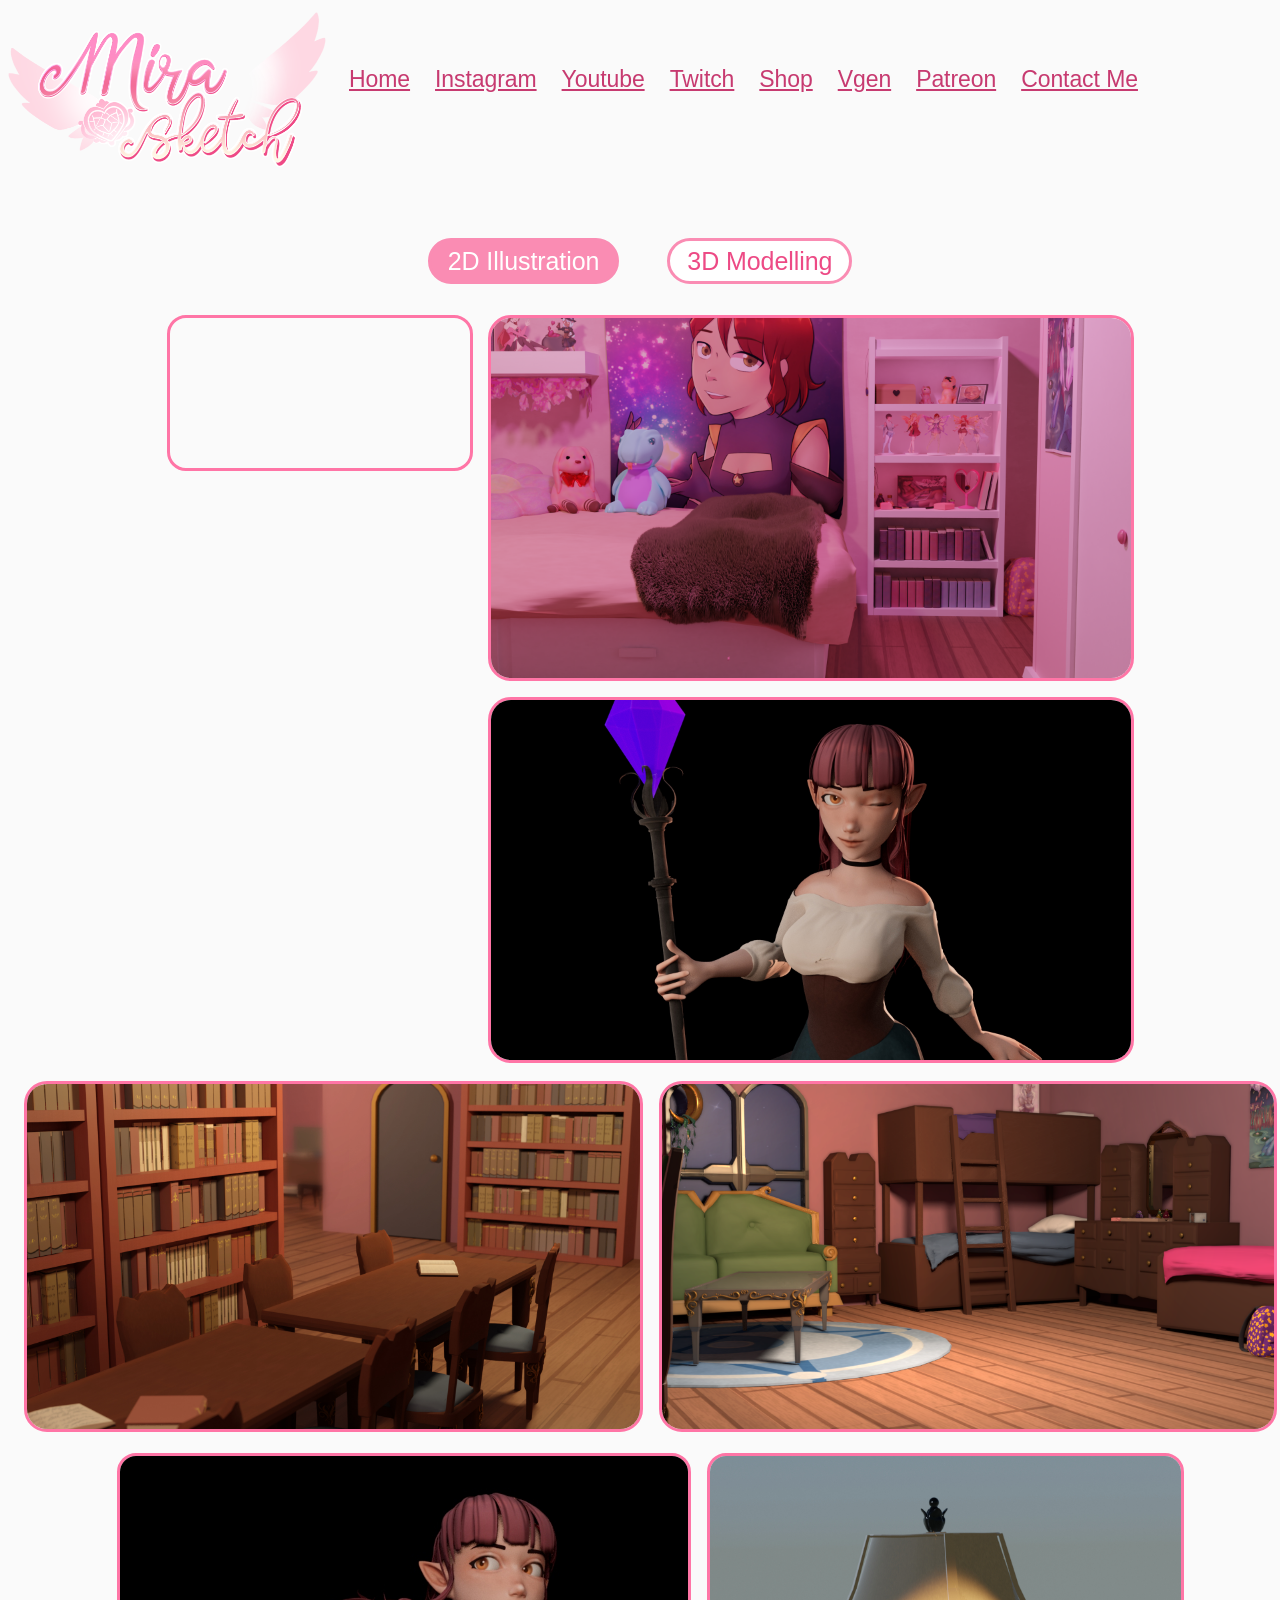
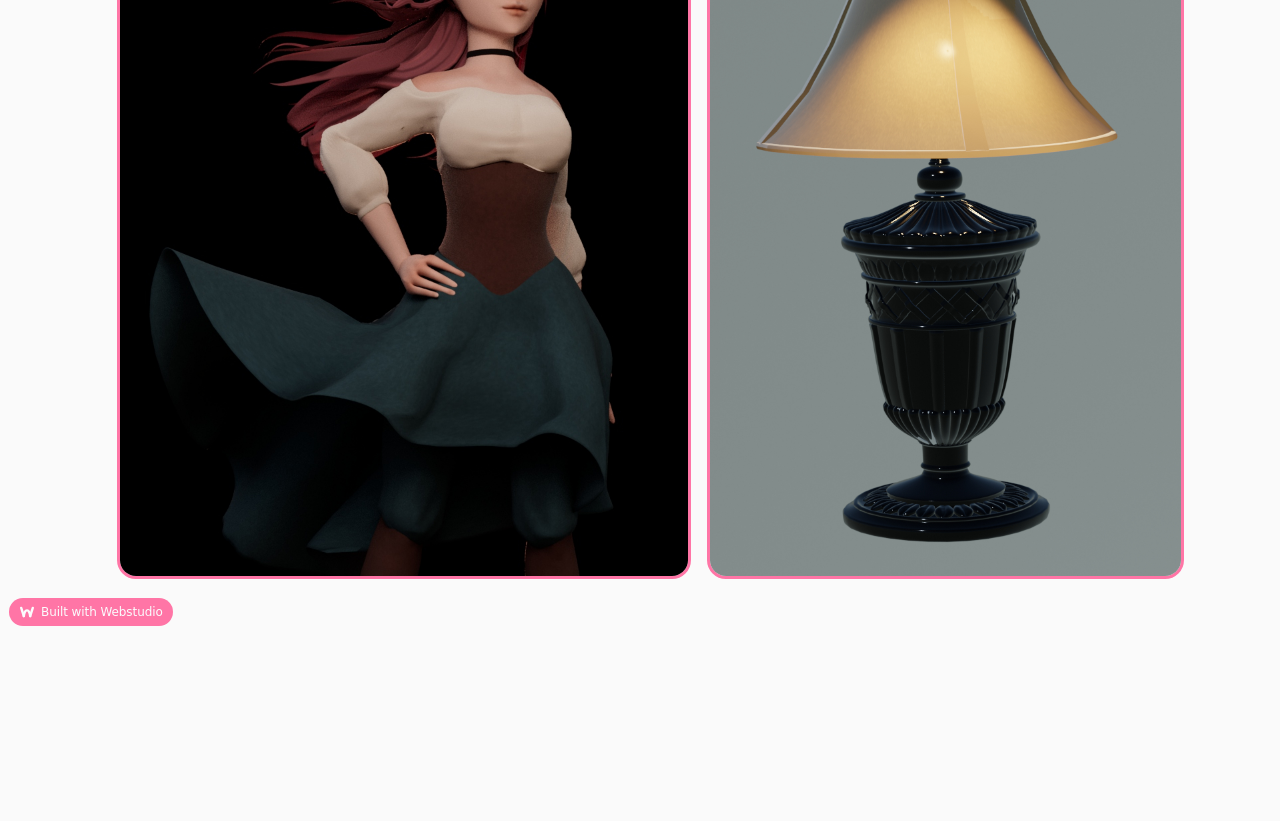
<file: 3dportfolio/index.html>
<!doctype html>
<html
  lang="en"
  data-ws-project="f3b886fc-9880-48a0-9e5c-76f5e291ba88"
  data-ws-last-published="2026-06-12T21:05:57.609Z"
>
  <head>
    <link
      rel="stylesheet"
      type="text/css"
      href="/assets/static/app_generated_index-6937cd5a.Cwju2DYh.css"
    />
    <meta charset="UTF-8" />
    <meta name="viewport" content="width=device-width,initial-scale=1" />
    <link
      rel="preload"
      as="image"
      imagesrcset="/assets/logo_button_RGvNBayAMbAlOTFSNLARh.png 16w, /assets/logo_button_RGvNBayAMbAlOTFSNLARh.png 32w, /assets/logo_button_RGvNBayAMbAlOTFSNLARh.png 48w, /assets/logo_button_RGvNBayAMbAlOTFSNLARh.png 64w, /assets/logo_button_RGvNBayAMbAlOTFSNLARh.png 96w, /assets/logo_button_RGvNBayAMbAlOTFSNLARh.png 128w, /assets/logo_button_RGvNBayAMbAlOTFSNLARh.png 256w, /assets/logo_button_RGvNBayAMbAlOTFSNLARh.png 384w, /assets/logo_button_RGvNBayAMbAlOTFSNLARh.png 640w, /assets/logo_button_RGvNBayAMbAlOTFSNLARh.png 750w, /assets/logo_button_RGvNBayAMbAlOTFSNLARh.png 828w, /assets/logo_button_RGvNBayAMbAlOTFSNLARh.png 1080w, /assets/logo_button_RGvNBayAMbAlOTFSNLARh.png 1200w, /assets/logo_button_RGvNBayAMbAlOTFSNLARh.png 1920w, /assets/logo_button_RGvNBayAMbAlOTFSNLARh.png 2048w, /assets/logo_button_RGvNBayAMbAlOTFSNLARh.png 3840w"
      imagesizes="100vw"
    />
    <link rel="icon" href="/assets/logo_button_RGvNBayAMbAlOTFSNLARh.png" />
    <meta property="og:url" content="https://url/3dportfolio" />
    <meta property="og:title" content="Mirasketch 3D Portfolio" />
    <meta property="og:type" content="website" />
    <meta property="og:site_name" content="Mirasketch art" />
    <meta name="robots" content="noindex, nofollow" />
    <meta
      property="og:image"
      content="/assets/Screenshot_(660)_teu2zztyFy8-yT81l4eHL.png"
    />
    <meta property="twitter:card" content="summary_large_image" />
    <title>Mirasketch 3D Portfolio</title>
    <script type="application/ld+json">
      {
        "@context": "https://schema.org",
        "@type": "WebSite",
        "name": "Mirasketch art"
      }
    </script>
  </head>
  <body class="w-element">
    <div style="display: contents">
      <div style="display: contents">
        <nav
          data-ws-tag="nav"
          class="w-box cqgzvzi c1vwevcm c991gbr cks75rt czmikrt clro0eo cv0jyao c1jo3834 c1pog32s cssuuyq c1qinlhl cekepba cnvzksc cswb0ux c1skh20e c1wkm8hb c16j68f8 c18encmw c1dcjsf9 c1qw4lxu ctc196u chbuovj cr4necw c85rntc c19k78ql c1lt275b czvbpz3 c1m3whsy c2wqfgw c1r5xag2 c1xyp2ns cvmyygs c13c5qtg c11rv669 c1ljfcp4 c1nd1a3e c13wyjxx c4j3rsc cwgaza9 cdlysbf cweygi7 c9g82hz cqjex0 czdkpvc c185nwka c1cj9x7n cuz9ix4 c15b72zx"
        >
          <div
            class="w-element cr7n0td c7w3y3r c7yhugt ch2r0oh cna02ay cqgzvzi cntpf0r c149c9mz czvbpz3 clro0eo c12w3zng c4r8ymb cweygi7 c9g82hz c17zlbx3 c185nwka c1cj9x7n c1o5a8xf c1bhixwc csnxr40 cn9jtvs c135sv2j c1dqotvc c1mdo7jw cbmt1da cqor3ex"
          >
            <a
              class="w-element c112lya3 cfh2no8 cqgzvzi c1sduekm cknvhsp ca96ax4 c1aatwdp czxo5rx c1xnra43 c4l1e3o c4r8ymb cweygi7 c1ary7ju c10d58as cqjex0 c1d587j5 c1shb1l0"
              href="/"
              ><img
                alt=""
                width="1274"
                height="636"
                src="/assets/logo_button_RGvNBayAMbAlOTFSNLARh.png"
                class="w-image c17gjeq7"
                sizes="100vw"
                srcset="
                  /assets/logo_button_RGvNBayAMbAlOTFSNLARh.png   16w,
                  /assets/logo_button_RGvNBayAMbAlOTFSNLARh.png   32w,
                  /assets/logo_button_RGvNBayAMbAlOTFSNLARh.png   48w,
                  /assets/logo_button_RGvNBayAMbAlOTFSNLARh.png   64w,
                  /assets/logo_button_RGvNBayAMbAlOTFSNLARh.png   96w,
                  /assets/logo_button_RGvNBayAMbAlOTFSNLARh.png  128w,
                  /assets/logo_button_RGvNBayAMbAlOTFSNLARh.png  256w,
                  /assets/logo_button_RGvNBayAMbAlOTFSNLARh.png  384w,
                  /assets/logo_button_RGvNBayAMbAlOTFSNLARh.png  640w,
                  /assets/logo_button_RGvNBayAMbAlOTFSNLARh.png  750w,
                  /assets/logo_button_RGvNBayAMbAlOTFSNLARh.png  828w,
                  /assets/logo_button_RGvNBayAMbAlOTFSNLARh.png 1080w,
                  /assets/logo_button_RGvNBayAMbAlOTFSNLARh.png 1200w,
                  /assets/logo_button_RGvNBayAMbAlOTFSNLARh.png 1920w,
                  /assets/logo_button_RGvNBayAMbAlOTFSNLARh.png 2048w,
                  /assets/logo_button_RGvNBayAMbAlOTFSNLARh.png 3840w
                "
                decoding="async"
                loading="eager" /></a
            ><a
              class="w-link cbwhnxk c1ec4hj3 c1xfxz53 coaw0fc c14i8t1j cptfn9p c1ygazma c5ws1qn chd3pi4 c18c5f8l c12fivq9 c1lx8x8e c1hkrcgd cdky1yg c11ghzpt c12ol77e c1o2r05f cif0s3v c1fckm7z ckk8cmm c1en5ynz ch1uxhk cuwcllx cjjuyl9 cwzbtee c1xor8p6 cpjb22l c1f8bigs cwfv3f8 c1mir6xa c1bvlsk8 c112lya3 ckus1x9 cpuqk8c czthkzu c1u012c1 c1ozpnl9 c1qjaci8 csuy5c2 c1wl4czy"
              href="/"
              >Home</a
            ><a
              href="https://www.instagram.com/mirasketch_/"
              class="w-link cbwhnxk c1ec4hj3 c1xfxz53 coaw0fc c14i8t1j cptfn9p c1ygazma c5ws1qn chd3pi4 c18c5f8l c12fivq9 c1lx8x8e c1hkrcgd cdky1yg c11ghzpt c12ol77e c1o2r05f cif0s3v c1fckm7z ckk8cmm c1en5ynz ch1uxhk cuwcllx cjjuyl9 cwzbtee c1xor8p6 cpjb22l c1f8bigs cwfv3f8 c1mir6xa c1bvlsk8 c112lya3 ckus1x9 cpuqk8c czthkzu c1u012c1 c1ozpnl9 c1mkimln cdlysbf"
              >Instagram</a
            ><a
              href="https://www.youtube.com/channel/UCVFMomMKSm7GRA1-A7CSZwA"
              class="w-link cbwhnxk c1ec4hj3 c1xfxz53 coaw0fc c14i8t1j cptfn9p c1ygazma c5ws1qn chd3pi4 c18c5f8l c12fivq9 c1lx8x8e c1hkrcgd cdky1yg c11ghzpt c12ol77e c1o2r05f cif0s3v c1fckm7z ckk8cmm c1en5ynz ch1uxhk cuwcllx cjjuyl9 cwzbtee c1xor8p6 cpjb22l c1f8bigs cwfv3f8 c1mir6xa c1bvlsk8 c112lya3 ckus1x9 cpuqk8c czthkzu c1u012c1 c1ozpnl9 c1mkimln c1wl4czy"
              >Youtube</a
            ><a
              href="https://www.twitch.tv/mirasketch"
              class="w-link cbwhnxk c1ec4hj3 c1xfxz53 coaw0fc c14i8t1j cptfn9p c1ygazma c5ws1qn chd3pi4 c18c5f8l c12fivq9 c1lx8x8e c1hkrcgd cdky1yg c11ghzpt c12ol77e c1o2r05f cif0s3v c1fckm7z ckk8cmm c1en5ynz ch1uxhk cuwcllx cjjuyl9 cwzbtee c1xor8p6 cpjb22l c1f8bigs cwfv3f8 c1mir6xa c1bvlsk8 c112lya3 ckus1x9 cpuqk8c czthkzu c1u012c1 c1ozpnl9 c1mkimln cdlysbf"
              >Twitch</a
            ><a
              href="https://acggoods.com/store/mirasketch"
              class="w-link cbwhnxk c1ec4hj3 c1xfxz53 coaw0fc c14i8t1j cptfn9p c1ygazma c5ws1qn chd3pi4 c18c5f8l c12fivq9 c1lx8x8e c1hkrcgd cdky1yg c11ghzpt c12ol77e c1o2r05f cif0s3v c1fckm7z ckk8cmm c1en5ynz ch1uxhk cuwcllx cjjuyl9 cwzbtee c1xor8p6 cpjb22l c1f8bigs cwfv3f8 c1mir6xa c1bvlsk8 c112lya3 ckus1x9 cpuqk8c czthkzu c1u012c1 c1ozpnl9 cdlysbf"
              >Shop</a
            ><a
              href="https://vgen.co/Mirasketch"
              class="w-link cbwhnxk c1ec4hj3 c1xfxz53 coaw0fc c14i8t1j cptfn9p c1ygazma c5ws1qn chd3pi4 c18c5f8l c12fivq9 c1lx8x8e c1hkrcgd cdky1yg c11ghzpt c12ol77e c1o2r05f cif0s3v c1fckm7z ckk8cmm c1en5ynz ch1uxhk cuwcllx cjjuyl9 cwzbtee c1xor8p6 cpjb22l c1f8bigs cwfv3f8 c1mir6xa c1bvlsk8 c112lya3 ckus1x9 cpuqk8c czthkzu c1u012c1 c1ozpnl9 c1mkimln c1wl4czy"
              >Vgen</a
            ><a
              href="https://www.patreon.com/Mirasketch"
              class="w-link cbwhnxk c1ec4hj3 c1xfxz53 coaw0fc c14i8t1j cptfn9p c1ygazma c5ws1qn chd3pi4 c18c5f8l c12fivq9 c1lx8x8e c1hkrcgd cdky1yg c11ghzpt c12ol77e c1o2r05f cif0s3v c1fckm7z ckk8cmm c1en5ynz ch1uxhk cuwcllx cjjuyl9 cwzbtee c1xor8p6 cpjb22l c1f8bigs cwfv3f8 c1mir6xa c1bvlsk8 c112lya3 ckus1x9 cpuqk8c czthkzu c1u012c1 c1ozpnl9 c1wl4czy"
              >Patreon</a
            ><a
              class="w-link cbwhnxk c1ec4hj3 c1xfxz53 coaw0fc c14i8t1j cptfn9p c1ygazma c5ws1qn chd3pi4 c18c5f8l c12fivq9 c1lx8x8e c1hkrcgd cdky1yg c11ghzpt c12ol77e c1o2r05f cif0s3v c1fckm7z ckk8cmm c1en5ynz ch1uxhk cuwcllx cjjuyl9 cwzbtee c1xor8p6 cpjb22l c1f8bigs cwfv3f8 c1mir6xa c1bvlsk8 c112lya3 ckus1x9 cpuqk8c czthkzu c1u012c1 c1ozpnl9 cdlysbf"
              href="/#About"
              >Contact Me</a
            >
          </div>
        </nav>
      </div>
    </div>
    <div
      class="w-element c1aatwdp c4r8ymb c10d58as c1gs1p2y cxqsvr0 cwo4c84 c1vke73e c1wl4czy cx4uyiy c1kcr20b c18lelyf c1pnsbju"
    >
      <nav
        aria-label="Main"
        data-orientation="horizontal"
        dir="ltr"
        class="w-navigation-menu c1117o9n c1xwgqse cqgzvzi czvbpz3 c1xfxz53 csll5p7 c181ftf5 c1l8dr8r c1pog32s cssuuyq c1qinlhl cyllgkz c4sj927 cm45k4i coor164 cuwcllx c1vwevcm c1xor8p6 cie9tzi czmikrt c1r5xag2 czthkzu c1u012c1 ch2r0oh c1avuazw cr7n0td ctmypvm cprj227 c6n2b44 cu3rrdi cxfx1y cvp371l c1risdge c1aemjdi c1v02pbc creavyt c1gs6bub c1r74nww c1kcr20b c1cj9x7n cqjex0 c1iffsv7 c1iji5dd czqeo4s c83vuu7 cdv47ue c5dkfwv c1gs1p2y chpek8f cweygi7 c9g82hz c1e26mao ccj0wkp c15l5acr cw57alu c1iwe42m cxhyr8m c1bbxuvv c1mhkylu cllqmxk c1bcfk5z cfvxfje cpa3wp1 cg5nkke cx7czoe c1801gc8 chxzzhe c1i4yiwf c5lj9m0"
      >
        <div
          class="w-element c1l8dr8r csoz3hq czvbpz3 cm45k4i c181ftf5 c105li41 crs212e cw3z991 cful8y0 c1pog32s cssuuyq c1qinlhl cyllgkz c4sj927 cuwcllx c1xor8p6 c1w4lsvr c1d1sof c1tweml7 c15hfxaa c1opr133 coor164 c1vwevcm c1w4o9is c6n2b44 c1m3379y cu3rrdi c1yfuwk4 cjmbku0 c2gmgv7 c1risdge cvp371l ccynffl c1e4tspe c1ih0prz csnxr40 c185nwka c1cj9x7n c83vuu7 cdv47ue co4yi92 c1igbgx9 ckisj4a c77z0aq c1eutgbr c1v8s4m7 cgtov0l c1lerzz6 c1ombgel c1qjcw90 clfoif7 c1nhj286 c1avbigc c10onla8 c9ycjhn cnwo31e caxxkf7 cxzcxmj cxzbzvs chjok0i co7q5fw c1lx48y1 c1gs1p2y c6lmad7 c15oiq46 c14qxpjt c9g82hz c4r8ymb c1e26mao cppagss c1m4yjts cpji7qo c5elwtc c1zmbeu c1q90tcv cppep1g c11bpdl3 cpf7sfi ccgjlg6 ca9gjnh"
        >
          <div class="w-element c1tue1mi chpek8f cweygi7 c9g82hz">
            <a
              class="w-link cl2dd9w c1ec4hj3 c1xfxz53 coaw0fc c1sduekm cptfn9p c1ygazma c5ws1qn chd3pi4 c18c5f8l c12fivq9 c6c7o0y c16wr6zb c10ec6q1 chu38i1 c12ol77e c1o2r05f cif0s3v c1fckm7z chccdu6 c1en5ynz ch1uxhk cuwcllx c1xor8p6 cv7gsvo c1mir6xa c1d1sof c112lya3 c1opr133 chaof8e ckus1x9 cpuqk8c czthkzu c1u012c1 cdvn1s4 c1ys77mj ckngahw cd2gsbo c1srt76r c1aatwdp c1ql68rv cpiw8x4"
              href="/"
              ><img
                alt=""
                width="911"
                height="199"
                src="/assets/home_IsipHH81RlwSMUDCr-MAA.png"
                class="w-image"
                sizes="100vw"
                srcset="
                  /assets/home_IsipHH81RlwSMUDCr-MAA.png   16w,
                  /assets/home_IsipHH81RlwSMUDCr-MAA.png   32w,
                  /assets/home_IsipHH81RlwSMUDCr-MAA.png   48w,
                  /assets/home_IsipHH81RlwSMUDCr-MAA.png   64w,
                  /assets/home_IsipHH81RlwSMUDCr-MAA.png   96w,
                  /assets/home_IsipHH81RlwSMUDCr-MAA.png  128w,
                  /assets/home_IsipHH81RlwSMUDCr-MAA.png  256w,
                  /assets/home_IsipHH81RlwSMUDCr-MAA.png  384w,
                  /assets/home_IsipHH81RlwSMUDCr-MAA.png  640w,
                  /assets/home_IsipHH81RlwSMUDCr-MAA.png  750w,
                  /assets/home_IsipHH81RlwSMUDCr-MAA.png  828w,
                  /assets/home_IsipHH81RlwSMUDCr-MAA.png 1080w,
                  /assets/home_IsipHH81RlwSMUDCr-MAA.png 1200w,
                  /assets/home_IsipHH81RlwSMUDCr-MAA.png 1920w
                "
                decoding="async"
                loading="lazy"
            /></a>
          </div>
          <div
            class="w-element c4sy74b c1e26mao ccj0wkp cpx91ks cmr6vt3 c5zc3mn c1owb631 cspxip1 c1r413jd c88ho3h"
          >
            <a
              class="w-link cl2dd9w c1ec4hj3 c1xfxz53 coaw0fc c1sduekm cptfn9p c1ygazma c5ws1qn chd3pi4 c18c5f8l c12fivq9 c6c7o0y c16wr6zb c10ec6q1 chu38i1 c12ol77e c1o2r05f cif0s3v c1fckm7z chccdu6 c1en5ynz ch1uxhk cuwcllx c1xor8p6 cv7gsvo c1mir6xa c1d1sof c112lya3 c1opr133 chaof8e ckus1x9 cpuqk8c czthkzu c1u012c1 cdvn1s4 c1ys77mj ckngahw cd2gsbo c1srt76r c1aatwdp c1ql68rv"
              href="/2dportfolio"
              ><img
                alt=""
                width="721"
                height="199"
                src="/assets/Portfolio_voP247KkRPD2t1xQ3Uw5A.png"
                class="w-image"
                sizes="100vw"
                srcset="
                  /assets/Portfolio_voP247KkRPD2t1xQ3Uw5A.png   16w,
                  /assets/Portfolio_voP247KkRPD2t1xQ3Uw5A.png   32w,
                  /assets/Portfolio_voP247KkRPD2t1xQ3Uw5A.png   48w,
                  /assets/Portfolio_voP247KkRPD2t1xQ3Uw5A.png   64w,
                  /assets/Portfolio_voP247KkRPD2t1xQ3Uw5A.png   96w,
                  /assets/Portfolio_voP247KkRPD2t1xQ3Uw5A.png  128w,
                  /assets/Portfolio_voP247KkRPD2t1xQ3Uw5A.png  256w,
                  /assets/Portfolio_voP247KkRPD2t1xQ3Uw5A.png  384w,
                  /assets/Portfolio_voP247KkRPD2t1xQ3Uw5A.png  640w,
                  /assets/Portfolio_voP247KkRPD2t1xQ3Uw5A.png  750w,
                  /assets/Portfolio_voP247KkRPD2t1xQ3Uw5A.png  828w,
                  /assets/Portfolio_voP247KkRPD2t1xQ3Uw5A.png 1080w,
                  /assets/Portfolio_voP247KkRPD2t1xQ3Uw5A.png 1200w,
                  /assets/Portfolio_voP247KkRPD2t1xQ3Uw5A.png 1920w
                "
                decoding="async"
                loading="lazy" /></a
            ><a
              href="https://acggoods.com/store/mirasketch"
              class="w-link cl2dd9w c1ec4hj3 c1xfxz53 coaw0fc c14i8t1j cptfn9p c1ygazma c5ws1qn chd3pi4 c18c5f8l c12fivq9 c6c7o0y c16wr6zb c10ec6q1 chu38i1 c12ol77e c1o2r05f cif0s3v c1fckm7z chccdu6 c1en5ynz ch1uxhk cuwcllx c1xor8p6 cv7gsvo c1mir6xa c1d1sof c112lya3 c1opr133 chaof8e ckus1x9 cpuqk8c czthkzu c1u012c1 cdvn1s4 c1ys77mj ckngahw cd2gsbo c1srt76r c1aatwdp c1ql68rv"
              ><img
                alt=""
                width="721"
                height="198"
                src="/assets/Shop_U_k3oIc5qsUKZuRMu7qoi.png"
                class="w-image"
                sizes="100vw"
                srcset="
                  /assets/Shop_U_k3oIc5qsUKZuRMu7qoi.png   16w,
                  /assets/Shop_U_k3oIc5qsUKZuRMu7qoi.png   32w,
                  /assets/Shop_U_k3oIc5qsUKZuRMu7qoi.png   48w,
                  /assets/Shop_U_k3oIc5qsUKZuRMu7qoi.png   64w,
                  /assets/Shop_U_k3oIc5qsUKZuRMu7qoi.png   96w,
                  /assets/Shop_U_k3oIc5qsUKZuRMu7qoi.png  128w,
                  /assets/Shop_U_k3oIc5qsUKZuRMu7qoi.png  256w,
                  /assets/Shop_U_k3oIc5qsUKZuRMu7qoi.png  384w,
                  /assets/Shop_U_k3oIc5qsUKZuRMu7qoi.png  640w,
                  /assets/Shop_U_k3oIc5qsUKZuRMu7qoi.png  750w,
                  /assets/Shop_U_k3oIc5qsUKZuRMu7qoi.png  828w,
                  /assets/Shop_U_k3oIc5qsUKZuRMu7qoi.png 1080w,
                  /assets/Shop_U_k3oIc5qsUKZuRMu7qoi.png 1200w,
                  /assets/Shop_U_k3oIc5qsUKZuRMu7qoi.png 1920w
                "
                decoding="async"
                loading="lazy" /></a
            ><a
              href="https://www.webtoons.com/en/canvas/arcturus-rising/list?title_no=162004"
              class="w-link cl2dd9w c1ec4hj3 c1xfxz53 coaw0fc c14i8t1j cptfn9p c1ygazma c5ws1qn chd3pi4 c18c5f8l c12fivq9 c6c7o0y c16wr6zb c10ec6q1 chu38i1 c12ol77e c1o2r05f cif0s3v c1fckm7z chccdu6 c1en5ynz ch1uxhk cuwcllx c1xor8p6 cv7gsvo c1mir6xa c1d1sof c112lya3 c1opr133 chaof8e ckus1x9 cpuqk8c czthkzu c1u012c1 cdvn1s4 c1ys77mj ckngahw cd2gsbo c1srt76r c1aatwdp c1ql68rv"
              ><img
                alt=""
                width="721"
                height="199"
                src="/assets/Comic_bvCARdYQudTvkya6KN5Y-.png"
                class="w-image"
                sizes="100vw"
                srcset="
                  /assets/Comic_bvCARdYQudTvkya6KN5Y-.png   16w,
                  /assets/Comic_bvCARdYQudTvkya6KN5Y-.png   32w,
                  /assets/Comic_bvCARdYQudTvkya6KN5Y-.png   48w,
                  /assets/Comic_bvCARdYQudTvkya6KN5Y-.png   64w,
                  /assets/Comic_bvCARdYQudTvkya6KN5Y-.png   96w,
                  /assets/Comic_bvCARdYQudTvkya6KN5Y-.png  128w,
                  /assets/Comic_bvCARdYQudTvkya6KN5Y-.png  256w,
                  /assets/Comic_bvCARdYQudTvkya6KN5Y-.png  384w,
                  /assets/Comic_bvCARdYQudTvkya6KN5Y-.png  640w,
                  /assets/Comic_bvCARdYQudTvkya6KN5Y-.png  750w,
                  /assets/Comic_bvCARdYQudTvkya6KN5Y-.png  828w,
                  /assets/Comic_bvCARdYQudTvkya6KN5Y-.png 1080w,
                  /assets/Comic_bvCARdYQudTvkya6KN5Y-.png 1200w,
                  /assets/Comic_bvCARdYQudTvkya6KN5Y-.png 1920w
                "
                decoding="async"
                loading="lazy" /></a
            ><a
              href="https://www.youtube.com/channel/UCVFMomMKSm7GRA1-A7CSZwA"
              class="w-link cl2dd9w c1ec4hj3 c1xfxz53 coaw0fc c14i8t1j cptfn9p c1ygazma c5ws1qn chd3pi4 c18c5f8l c12fivq9 c6c7o0y c16wr6zb c10ec6q1 chu38i1 c12ol77e c1o2r05f cif0s3v c1fckm7z chccdu6 c1en5ynz ch1uxhk cuwcllx c1xor8p6 cv7gsvo c1mir6xa c1d1sof c112lya3 c1opr133 chaof8e ckus1x9 cpuqk8c czthkzu c1u012c1 cdvn1s4 c1ys77mj ckngahw cd2gsbo c1srt76r c1aatwdp c1ql68rv"
              ><img
                alt=""
                width="721"
                height="198"
                src="/assets/Videos_h_ViY2e3wiA50117C6T9x.png"
                class="w-image"
                sizes="100vw"
                srcset="
                  /assets/Videos_h_ViY2e3wiA50117C6T9x.png   16w,
                  /assets/Videos_h_ViY2e3wiA50117C6T9x.png   32w,
                  /assets/Videos_h_ViY2e3wiA50117C6T9x.png   48w,
                  /assets/Videos_h_ViY2e3wiA50117C6T9x.png   64w,
                  /assets/Videos_h_ViY2e3wiA50117C6T9x.png   96w,
                  /assets/Videos_h_ViY2e3wiA50117C6T9x.png  128w,
                  /assets/Videos_h_ViY2e3wiA50117C6T9x.png  256w,
                  /assets/Videos_h_ViY2e3wiA50117C6T9x.png  384w,
                  /assets/Videos_h_ViY2e3wiA50117C6T9x.png  640w,
                  /assets/Videos_h_ViY2e3wiA50117C6T9x.png  750w,
                  /assets/Videos_h_ViY2e3wiA50117C6T9x.png  828w,
                  /assets/Videos_h_ViY2e3wiA50117C6T9x.png 1080w,
                  /assets/Videos_h_ViY2e3wiA50117C6T9x.png 1200w,
                  /assets/Videos_h_ViY2e3wiA50117C6T9x.png 1920w
                "
                decoding="async"
                loading="lazy"
            /></a>
          </div>
        </div>
      </nav>
    </div>
    <section data-ws-tag="section" class="w-box c1txgtbj">
      <nav class="w-element cqgzvzi coor164 c1xlqiv7 cng6oue">
        <div
          class="w-box cqgzvzi c1xlqiv7 c991gbr cks75rt czmikrt clro0eo cv0jyao c1jo3834 c1pog32s cssuuyq c1qinlhl cekepba cnvzksc cswb0ux c1skh20e c1wkm8hb c16j68f8 c18encmw c1dcjsf9 c1qw4lxu ctc196u cucmd9w c1d1sof c16853ev c19k78ql c1lt275b c1wzfjva c1r5xag2 czthkzu c1u012c1 c2vk44e czyl8ce cjtt9hd c1ecq7eo cxhhhmr c19cyfkp cw57alu"
        >
          <a
            class="w-link c9454m9 c1ec4hj3 c1xfxz53 coaw0fc c14i8t1j cptfn9p c1ygazma c5ws1qn chd3pi4 chgfibj c18c5f8l c12fivq9 c6c7o0y c16wr6zb c10ec6q1 chu38i1 cswb0ux c1skh20e c1wkm8hb c16j68f8 c1em3dfd c1en5ynz ch1uxhk cjvq72t c1tppbax cuwcllx cjjuyl9 cwzbtee c1xor8p6 cintydc c1l1g7fv cv7gsvo c1mir6xa ckus1x9 cpuqk8c czthkzu c1u012c1 c1plvd11 ccz7wch c14w419e ciqs3mp c18a0hwa chnuudk c1l1eakb c1tqw0c8"
            href="/2dportfolio"
            >2D Illustration</a
          ><a
            aria-current="page"
            class="w-link cl2dd9w c1ec4hj3 c1xfxz53 coaw0fc c14i8t1j cptfn9p c1ygazma c5ws1qn chd3pi4 c17g5e2m c18c5f8l c12fivq9 c6c7o0y c16wr6zb c10ec6q1 chu38i1 cswb0ux c1skh20e c1wkm8hb c16j68f8 c1em3dfd c1en5ynz ch1uxhk cjvq72t c1tppbax cuwcllx cjjuyl9 cwzbtee c1xor8p6 cintydc c1l1g7fv cv7gsvo c1mir6xa ckus1x9 cpuqk8c czthkzu c1u012c1 c1ce45nq cvjnrae c14w419e ciqs3mp c18a0hwa chnuudk c1l1eakb c1tqw0c8 active"
            href="/3dportfolio"
            >3D Modelling</a
          >
        </div>
      </nav>
      <section
        data-ws-tag="section"
        class="w-box cqgzvzi c1xlqiv7 c1ltfds2 c1pcp8cp czmikrt clro0eo cv0jyao c1jo3834 c1pog32s cssuuyq c1qinlhl cekepba cnvzksc cswb0ux c1skh20e c1wkm8hb c16j68f8 c18encmw c1dcjsf9 c1qw4lxu ctc196u c1qmlu6a c1d1sof c85rntc c19k78ql c1lt275b c112lya3 czvbpz3 c1xwgqse c1y23p9z c1klz2gv c1r5xag2 c1xyp2ns cvmyygs c6n2b44 c1d7jm39 c1g6fgk0 cvp371l cr7n0td c11rv669 cn34ct1 c1u4a7te c1wl4czy"
      >
        <div
          class="w-box cuwcllx cpnpzo4 cba38gt cqgzvzi c1pog32s cssuuyq c1qinlhl cize5cv c7bq4ul c1ubjqul c112lya3 czvbpz3 c16853ev c1xor8p6 c1vwevcm c1xfxz53 csll5p7 c15bkd8z cm45k4i c2wqfgw cp1mcw4 c1l8dr8r c1avuazw c25khei c1g6fgk0 cvp371l cr7n0td ch2r0oh c1aatwdp c1sa8yly cn9ao30 c11rv669 cndqa3s cexrqtw c1fzivdj cxh9caw coy3i5v"
        >
          <div
            class="w-element cqgzvzi czvbpz3 coor164 c1xlqiv7 c14bre6m cr0dxqb ch2r0oh c6n2b44 c12cgazt c1sa8yly cn9ao30 c1ok0fbb c1risdge c1inhotd c1d7jm39 cr7n0td c1dbfh3f c1p3t2nf c13dlfqa c141quaw c1p1sei1 c1jxo7m5 cmyturl"
          >
            <div
              class="w-box c9454m9 c181ftf5 cuwcllx cpnpzo4 cba38gt cqgzvzi c1sduekm c1xfxz53 csll5p7 c1mt6722 cmv4aes c14nacwm c1xq5ydd c11q9ac cl3ue0t c1xor8p6 c1trni8j c14fvaxd c211kie c1l4ktut c112lya3 c1klz2gv c75hmpj cswb0ux c1skh20e c1wkm8hb c16j68f8 cj9qjz0 c1vqecia c29fu5o c1nic0qr c2wqfgw cp1mcw4 coor164 c1xlqiv7 c4hloth c1d7jm39 c1risdge cvp371l c1jzowvz c1aatwdp c53gh2u c1ngf58s cr7n0td ch2r0oh c1sa8yly cn9ao30 c1xyp2ns cvmyygs co4yi92 c1igbgx9 c196gjk6"
            >
              <video
                src="/assets/Corrin_Turn_Around-1_T8TVVV7UPI3Vze9y7pUo7.mp4"
                preload="auto"
                autoplay=""
                muted=""
                playsinline=""
                crossorigin="anonymous"
                width="/assets/Corrin_Turn_Around-1_T8TVVV7UPI3Vze9y7pUo7.mp4"
                height="/assets/Corrin_Turn_Around-1_T8TVVV7UPI3Vze9y7pUo7.mp4"
                alt="3D rendered turn around of a mage with a staff"
                loop=""
                class="w-video cqgzvzi c112lya3 c1klz2gv c1tfn4f cp1mcw4 c19k78ql c1lt275b clro0eo c1u3raj2"
                data-ws-video-id=":R2pm:"
              ></video>
            </div>
            <div
              class="w-element c12ess1u ch7yj6a c1t839ss c1qinlhl cyllgkz c4sj927 c1klz2gv c112lya3 cpnpzo4 cba38gt c2wqfgw cp1mcw4 c1xfxz53 csll5p7 c1aatwdp c53gh2u cwihxz8 c1lizxsf c1avuazw cigegyb c1jxo7m5 c1sa8yly cn9ao30 c6rthzh c1risdge cvp371l c1bq5l7g c1h1brei c1ntf8n1 csbb0vd cx4uyiy c1kcr20b c1cj9x7n cge8gfn cdv47ue c1homoy4 c1meau64 cbbk1ak cb1uv6a"
            >
              <div
                class="w-box c9454m9 c181ftf5 cuwcllx cpnpzo4 cba38gt cqgzvzi c1sduekm c1xfxz53 coaw0fc c1mt6722 c4fcid7 c16kb5pw c73unzu c1uq9b3p cqmsld3 c1xor8p6 c112lya3 c1klz2gv cswb0ux c1skh20e c1wkm8hb c16j68f8 c1trni8j c14fvaxd c211kie c1l4ktut c186r2re c1yiec52 c47wdvx c1yko5qh c2wqfgw cpm3mkt cp1mcw4 c16853ev c1xlqiv7 c4hloth c1aatwdp c53gh2u cigegyb c1jxo7m5 c1risdge c1inhotd c1d7jm39 cr7n0td c1xyp2ns cvmyygs c102yqv7 coov2gv c1fyzhhk c1gmfemm c1kcr20b c1cj9x7n"
              >
                <img
                  alt="3D render of the Artist&#x27;s bedroom"
                  width="1920"
                  height="1080"
                  src="/assets/Pnl_1_render__oZwh9jHGoIv54puxLF1e.png"
                  class="w-image c1xfxz53 csll5p7 cqgzvzi cize5cv c7bq4ul c112lya3 cp3bmlp c1klz2gv clro0eo c1sduekm c1w4lsvr c19k78ql c1lt275b cp1mcw4 c18trwx5"
                  sizes="100vw"
                  srcset="
                    /assets/Pnl_1_render__oZwh9jHGoIv54puxLF1e.png   16w,
                    /assets/Pnl_1_render__oZwh9jHGoIv54puxLF1e.png   32w,
                    /assets/Pnl_1_render__oZwh9jHGoIv54puxLF1e.png   48w,
                    /assets/Pnl_1_render__oZwh9jHGoIv54puxLF1e.png   64w,
                    /assets/Pnl_1_render__oZwh9jHGoIv54puxLF1e.png   96w,
                    /assets/Pnl_1_render__oZwh9jHGoIv54puxLF1e.png  128w,
                    /assets/Pnl_1_render__oZwh9jHGoIv54puxLF1e.png  256w,
                    /assets/Pnl_1_render__oZwh9jHGoIv54puxLF1e.png  384w,
                    /assets/Pnl_1_render__oZwh9jHGoIv54puxLF1e.png  640w,
                    /assets/Pnl_1_render__oZwh9jHGoIv54puxLF1e.png  750w,
                    /assets/Pnl_1_render__oZwh9jHGoIv54puxLF1e.png  828w,
                    /assets/Pnl_1_render__oZwh9jHGoIv54puxLF1e.png 1080w,
                    /assets/Pnl_1_render__oZwh9jHGoIv54puxLF1e.png 1200w,
                    /assets/Pnl_1_render__oZwh9jHGoIv54puxLF1e.png 1920w,
                    /assets/Pnl_1_render__oZwh9jHGoIv54puxLF1e.png 2048w,
                    /assets/Pnl_1_render__oZwh9jHGoIv54puxLF1e.png 3840w
                  "
                  decoding="async"
                  loading="lazy"
                />
              </div>
              <div
                class="w-box c9454m9 c181ftf5 cuwcllx cpnpzo4 cba38gt cqgzvzi c1sduekm c1xfxz53 coaw0fc c1mt6722 c4fcid7 c16kb5pw c73unzu c1uq9b3p cqmsld3 c1xor8p6 c112lya3 c1klz2gv cswb0ux c1skh20e c1wkm8hb c16j68f8 c1trni8j c14fvaxd c211kie c1l4ktut c186r2re c1yiec52 c47wdvx c1yko5qh c16853ev cekepba c17zvxs0 cu9gl6k c2wqfgw cpm3mkt cp1mcw4 c1xlqiv7 c4hloth c4d875y coq3n8p c19uj792 c1kcr20b c1cj9x7n c1fyzhhk c1gmfemm c1lwzyvv c1lwcepr c1mchq6x cx481g2 cty8gtm ckgljeo c5t8znm c6qwiyn c1jxo7m5 cr7n0td"
              >
                <img
                  alt="Female mage character model 3D rendered close up. Holding staff and winking at camera"
                  width="1920"
                  height="1080"
                  src="/assets/ddd_mETAkHaiXDA_21gi32HJG.jpg"
                  class="w-image c1xfxz53 csll5p7 cqgzvzi cize5cv c7bq4ul c112lya3 c1lhcske c1klz2gv clro0eo c14i8t1j c1w4lsvr c19k78ql c1lt275b cp1mcw4 c1xor8p6 chm7yzp"
                  sizes="100vw"
                  srcset="
                    /assets/ddd_mETAkHaiXDA_21gi32HJG.jpg   16w,
                    /assets/ddd_mETAkHaiXDA_21gi32HJG.jpg   32w,
                    /assets/ddd_mETAkHaiXDA_21gi32HJG.jpg   48w,
                    /assets/ddd_mETAkHaiXDA_21gi32HJG.jpg   64w,
                    /assets/ddd_mETAkHaiXDA_21gi32HJG.jpg   96w,
                    /assets/ddd_mETAkHaiXDA_21gi32HJG.jpg  128w,
                    /assets/ddd_mETAkHaiXDA_21gi32HJG.jpg  256w,
                    /assets/ddd_mETAkHaiXDA_21gi32HJG.jpg  384w,
                    /assets/ddd_mETAkHaiXDA_21gi32HJG.jpg  640w,
                    /assets/ddd_mETAkHaiXDA_21gi32HJG.jpg  750w,
                    /assets/ddd_mETAkHaiXDA_21gi32HJG.jpg  828w,
                    /assets/ddd_mETAkHaiXDA_21gi32HJG.jpg 1080w,
                    /assets/ddd_mETAkHaiXDA_21gi32HJG.jpg 1200w,
                    /assets/ddd_mETAkHaiXDA_21gi32HJG.jpg 1920w,
                    /assets/ddd_mETAkHaiXDA_21gi32HJG.jpg 2048w,
                    /assets/ddd_mETAkHaiXDA_21gi32HJG.jpg 3840w
                  "
                  decoding="async"
                  loading="lazy"
                />
              </div>
            </div>
          </div>
          <div
            class="w-element cqgzvzi cfh2no8 coor164 c1xlqiv7 cize5cv c7bq4ul cm45k4i c194l3jz ch2r0oh c1be0r3z cr7n0td c1avuazw c1jxo7m5 c1risdge c1inhotd c1sa8yly cn9ao30"
          >
            <div
              class="w-element c12ess1u c1pog32s c12le68m c1qinlhl cyllgkz c4sj927 c1klz2gv c112lya3 cpnpzo4 cba38gt c2wqfgw cp1mcw4 c1xfxz53 csll5p7 c1kx83eb c1aatwdp c53gh2u c1j4v1u1 c1dbfh3f c8rbnu4 c8djoze c1iheygf c1risdge c1inhotd c1lizxsf cu3rrdi c1d7jm39 c1bq5l7g c1h1brei c1ntf8n1 csbb0vd cx4uyiy c1kcr20b c1cj9x7n cge8gfn cdv47ue c1homoy4 c1meau64 cbbk1ak cb1uv6a"
            >
              <div
                class="w-box c9454m9 c181ftf5 cuwcllx cpnpzo4 cba38gt cqgzvzi c1sduekm c1xfxz53 coaw0fc c1mt6722 c4fcid7 c16kb5pw c73unzu c1uq9b3p cqmsld3 c1xor8p6 c112lya3 c1klz2gv cswb0ux c1skh20e c1wkm8hb c16j68f8 c1trni8j c14fvaxd c211kie c1l4ktut c186r2re c1yiec52 c47wdvx c1yko5qh c2wqfgw cpm3mkt cp1mcw4 c16853ev c1xlqiv7 c4hloth c1aatwdp c53gh2u cvr3mll c1g6fgk0 c1inhotd cr7n0td c1sa8yly cn9ao30 c102yqv7 coov2gv c1fyzhhk c1gmfemm c1kcr20b c1cj9x7n"
              >
                <img
                  alt="3D render of a library"
                  width="1920"
                  height="1080"
                  src="/assets/library_an2QX2j6pA73Z4XYZZfo-.jpg"
                  class="w-image c1xfxz53 csll5p7 cqgzvzi cize5cv c7bq4ul c112lya3 capc6zx c1klz2gv clro0eo c1sduekm c1w4lsvr c19k78ql c1lt275b cp1mcw4 cil53y1 c1aatwdp"
                  sizes="100vw"
                  srcset="
                    /assets/library_an2QX2j6pA73Z4XYZZfo-.jpg   16w,
                    /assets/library_an2QX2j6pA73Z4XYZZfo-.jpg   32w,
                    /assets/library_an2QX2j6pA73Z4XYZZfo-.jpg   48w,
                    /assets/library_an2QX2j6pA73Z4XYZZfo-.jpg   64w,
                    /assets/library_an2QX2j6pA73Z4XYZZfo-.jpg   96w,
                    /assets/library_an2QX2j6pA73Z4XYZZfo-.jpg  128w,
                    /assets/library_an2QX2j6pA73Z4XYZZfo-.jpg  256w,
                    /assets/library_an2QX2j6pA73Z4XYZZfo-.jpg  384w,
                    /assets/library_an2QX2j6pA73Z4XYZZfo-.jpg  640w,
                    /assets/library_an2QX2j6pA73Z4XYZZfo-.jpg  750w,
                    /assets/library_an2QX2j6pA73Z4XYZZfo-.jpg  828w,
                    /assets/library_an2QX2j6pA73Z4XYZZfo-.jpg 1080w,
                    /assets/library_an2QX2j6pA73Z4XYZZfo-.jpg 1200w,
                    /assets/library_an2QX2j6pA73Z4XYZZfo-.jpg 1920w,
                    /assets/library_an2QX2j6pA73Z4XYZZfo-.jpg 2048w,
                    /assets/library_an2QX2j6pA73Z4XYZZfo-.jpg 3840w
                  "
                  decoding="async"
                  loading="lazy"
                />
              </div>
              <div
                class="w-box c9454m9 c181ftf5 cuwcllx cpnpzo4 cba38gt cqgzvzi c1sduekm c1xfxz53 coaw0fc c1mt6722 c4fcid7 c16kb5pw c73unzu c1uq9b3p cqmsld3 c1xor8p6 c112lya3 c1klz2gv cswb0ux c1skh20e c1wkm8hb c16j68f8 c1trni8j c14fvaxd c211kie c1l4ktut c186r2re c1yiec52 c47wdvx c1yko5qh c16853ev cekepba c17zvxs0 cu9gl6k c2wqfgw cpm3mkt cp1mcw4 c1xlqiv7 c4hloth c4d875y coq3n8p c19uj792 c1kcr20b c1cj9x7n c1fyzhhk c1gmfemm c1lwzyvv c1lwcepr c1mchq6x cu3rrdi c1g6fgk0 c1inhotd c6n2b44 c12cgazt cr7n0td c1sa8yly cn9ao30 cvr3mll"
              >
                <img
                  alt="3D render of a 3 girl dorm room"
                  width="960"
                  height="540"
                  src="/assets/dorms_pWmcXG1hXUUf46c1pPwyW.png"
                  class="w-image c1xfxz53 csll5p7 cqgzvzi cize5cv c7bq4ul c112lya3 c17ccp1p c1klz2gv clro0eo c1sduekm c1w4lsvr c19k78ql c1lt275b cp1mcw4 cvr3mll"
                  sizes="100vw"
                  srcset="
                    /assets/dorms_pWmcXG1hXUUf46c1pPwyW.png   16w,
                    /assets/dorms_pWmcXG1hXUUf46c1pPwyW.png   32w,
                    /assets/dorms_pWmcXG1hXUUf46c1pPwyW.png   48w,
                    /assets/dorms_pWmcXG1hXUUf46c1pPwyW.png   64w,
                    /assets/dorms_pWmcXG1hXUUf46c1pPwyW.png   96w,
                    /assets/dorms_pWmcXG1hXUUf46c1pPwyW.png  128w,
                    /assets/dorms_pWmcXG1hXUUf46c1pPwyW.png  256w,
                    /assets/dorms_pWmcXG1hXUUf46c1pPwyW.png  384w,
                    /assets/dorms_pWmcXG1hXUUf46c1pPwyW.png  640w,
                    /assets/dorms_pWmcXG1hXUUf46c1pPwyW.png  750w,
                    /assets/dorms_pWmcXG1hXUUf46c1pPwyW.png  828w,
                    /assets/dorms_pWmcXG1hXUUf46c1pPwyW.png 1080w,
                    /assets/dorms_pWmcXG1hXUUf46c1pPwyW.png 1200w,
                    /assets/dorms_pWmcXG1hXUUf46c1pPwyW.png 1920w
                  "
                  decoding="async"
                  loading="lazy"
                />
              </div>
            </div>
          </div>
          <div
            class="w-element c2qbvzv coor164 c1vwevcm cr7n0td c1cwisa9 c1d7jm39 ch2r0oh cndqa3s cexrqtw c1risdge c1inhotd c1xyp2ns cvmyygs c6n2b44 c12cgazt"
          >
            <div
              class="w-element c1lizxsf ctmypvm cprj227 c13axhdx c13156w5 c1dbfh3f c8rbnu4 c13dlfqa cqgzvzi c1pog32s cssuuyq c1qinlhl cyllgkz c4sj927 c2tbj4o"
            >
              <div
                class="w-box c9454m9 c181ftf5 cuwcllx cpnpzo4 cba38gt cqgzvzi c1sduekm c1xfxz53 csll5p7 c1mt6722 cmv4aes c14nacwm c1xq5ydd c11q9ac cl3ue0t c1xor8p6 c1trni8j c14fvaxd c211kie c1l4ktut c112lya3 c1klz2gv c75hmpj cswb0ux c1skh20e c1wkm8hb c16j68f8 cj9qjz0 c1vqecia c29fu5o c1nic0qr c2wqfgw cp1mcw4 coor164 c1vwevcm c1l8dr8r c1a4oyhh c4hloth c1d7jm39 c1g6fgk0 c1inhotd cigegyb c1aatwdp c53gh2u c1j4v1u1 cr7n0td ch2r0oh cu3rrdi cndqa3s cexrqtw co4yi92 c1igbgx9 c196gjk6"
              >
                <img
                  alt="Female mage character model 3D rendered as a thigh-up portrait. Her skirt and hair blow in the wind as she looks confidently to the left with a hand on her hip."
                  width="852"
                  height="1080"
                  src="/assets/corrin_render_CJYE27KIE9hTjJbwray-d.jpg"
                  class="w-image c1xfxz53 csll5p7 cqgzvzi cize5cv c7bq4ul c112lya3 c1xwgqse c1klz2gv clro0eo c1sduekm c1w4lsvr c19k78ql c1lt275b"
                  sizes="100vw"
                  srcset="
                    /assets/corrin_render_CJYE27KIE9hTjJbwray-d.jpg   16w,
                    /assets/corrin_render_CJYE27KIE9hTjJbwray-d.jpg   32w,
                    /assets/corrin_render_CJYE27KIE9hTjJbwray-d.jpg   48w,
                    /assets/corrin_render_CJYE27KIE9hTjJbwray-d.jpg   64w,
                    /assets/corrin_render_CJYE27KIE9hTjJbwray-d.jpg   96w,
                    /assets/corrin_render_CJYE27KIE9hTjJbwray-d.jpg  128w,
                    /assets/corrin_render_CJYE27KIE9hTjJbwray-d.jpg  256w,
                    /assets/corrin_render_CJYE27KIE9hTjJbwray-d.jpg  384w,
                    /assets/corrin_render_CJYE27KIE9hTjJbwray-d.jpg  640w,
                    /assets/corrin_render_CJYE27KIE9hTjJbwray-d.jpg  750w,
                    /assets/corrin_render_CJYE27KIE9hTjJbwray-d.jpg  828w,
                    /assets/corrin_render_CJYE27KIE9hTjJbwray-d.jpg 1080w,
                    /assets/corrin_render_CJYE27KIE9hTjJbwray-d.jpg 1200w,
                    /assets/corrin_render_CJYE27KIE9hTjJbwray-d.jpg 1920w
                  "
                  decoding="async"
                  loading="lazy"
                />
              </div>
              <div
                class="w-box c9454m9 c181ftf5 cuwcllx cpnpzo4 cba38gt cqgzvzi c1sduekm c1xfxz53 csll5p7 c1mt6722 cmv4aes c14nacwm c1xq5ydd c11q9ac cl3ue0t c1xor8p6 c1trni8j c14fvaxd c211kie c1l4ktut c1w4o9is c1i1rfab c75hmpj cswb0ux c1skh20e c1wkm8hb c16j68f8 cj9qjz0 c1vqecia c29fu5o c1nic0qr cekepba c32rfwt c4hloth"
              >
                <img
                  alt="3D model render of a lamp. Black base tan shade."
                  width="706"
                  height="1080"
                  src="/assets/lamp_render_ySdX1OBJMUZmcJwwUhB2_.jpg"
                  class="w-image c1xfxz53 csll5p7 cqgzvzi cize5cv c7bq4ul c112lya3 cgsyk67 c1klz2gv clro0eo c1sduekm c1w4lsvr c19k78ql c1lt275b"
                  sizes="100vw"
                  srcset="
                    /assets/lamp_render_ySdX1OBJMUZmcJwwUhB2_.jpg   16w,
                    /assets/lamp_render_ySdX1OBJMUZmcJwwUhB2_.jpg   32w,
                    /assets/lamp_render_ySdX1OBJMUZmcJwwUhB2_.jpg   48w,
                    /assets/lamp_render_ySdX1OBJMUZmcJwwUhB2_.jpg   64w,
                    /assets/lamp_render_ySdX1OBJMUZmcJwwUhB2_.jpg   96w,
                    /assets/lamp_render_ySdX1OBJMUZmcJwwUhB2_.jpg  128w,
                    /assets/lamp_render_ySdX1OBJMUZmcJwwUhB2_.jpg  256w,
                    /assets/lamp_render_ySdX1OBJMUZmcJwwUhB2_.jpg  384w,
                    /assets/lamp_render_ySdX1OBJMUZmcJwwUhB2_.jpg  640w,
                    /assets/lamp_render_ySdX1OBJMUZmcJwwUhB2_.jpg  750w,
                    /assets/lamp_render_ySdX1OBJMUZmcJwwUhB2_.jpg  828w,
                    /assets/lamp_render_ySdX1OBJMUZmcJwwUhB2_.jpg 1080w,
                    /assets/lamp_render_ySdX1OBJMUZmcJwwUhB2_.jpg 1200w,
                    /assets/lamp_render_ySdX1OBJMUZmcJwwUhB2_.jpg 1920w
                  "
                  decoding="async"
                  loading="lazy"
                />
              </div>
            </div>
          </div>
        </div>
      </section>
      <section
        class="w-element c2cjjcc csnxr40 cx4uyiy c1iji5dd czqeo4s c1kcr20b c18lelyf cgtov0l c1lerzz6 c1ombgel c1qjcw90 clfoif7 c1nhj286 c1avbigc c10onla8 c1pp0csw c1tpohxm ctvfxoh cgmz5g9 c1fyzhhk c1gmfemm c1mxfuk7 c1b2v3ua c1pnsbju c1jn5u4i"
      >
        <img
          alt="3D render of a bedroom"
          width="1920"
          height="1080"
          src="/assets/Pnl_1_render__oZwh9jHGoIv54puxLF1e.png"
          class="w-image c1ov8sf2 chpek8f cweygi7 cio6oqn"
          sizes="100vw"
          srcset="
            /assets/Pnl_1_render__oZwh9jHGoIv54puxLF1e.png   16w,
            /assets/Pnl_1_render__oZwh9jHGoIv54puxLF1e.png   32w,
            /assets/Pnl_1_render__oZwh9jHGoIv54puxLF1e.png   48w,
            /assets/Pnl_1_render__oZwh9jHGoIv54puxLF1e.png   64w,
            /assets/Pnl_1_render__oZwh9jHGoIv54puxLF1e.png   96w,
            /assets/Pnl_1_render__oZwh9jHGoIv54puxLF1e.png  128w,
            /assets/Pnl_1_render__oZwh9jHGoIv54puxLF1e.png  256w,
            /assets/Pnl_1_render__oZwh9jHGoIv54puxLF1e.png  384w,
            /assets/Pnl_1_render__oZwh9jHGoIv54puxLF1e.png  640w,
            /assets/Pnl_1_render__oZwh9jHGoIv54puxLF1e.png  750w,
            /assets/Pnl_1_render__oZwh9jHGoIv54puxLF1e.png  828w,
            /assets/Pnl_1_render__oZwh9jHGoIv54puxLF1e.png 1080w,
            /assets/Pnl_1_render__oZwh9jHGoIv54puxLF1e.png 1200w,
            /assets/Pnl_1_render__oZwh9jHGoIv54puxLF1e.png 1920w,
            /assets/Pnl_1_render__oZwh9jHGoIv54puxLF1e.png 2048w,
            /assets/Pnl_1_render__oZwh9jHGoIv54puxLF1e.png 3840w
          "
          decoding="async"
          loading="lazy"
        /><img
          alt="3D render of a library"
          width="1920"
          height="1080"
          src="/assets/library_an2QX2j6pA73Z4XYZZfo-.jpg"
          class="w-image c1e6781w"
          sizes="100vw"
          srcset="
            /assets/library_an2QX2j6pA73Z4XYZZfo-.jpg   16w,
            /assets/library_an2QX2j6pA73Z4XYZZfo-.jpg   32w,
            /assets/library_an2QX2j6pA73Z4XYZZfo-.jpg   48w,
            /assets/library_an2QX2j6pA73Z4XYZZfo-.jpg   64w,
            /assets/library_an2QX2j6pA73Z4XYZZfo-.jpg   96w,
            /assets/library_an2QX2j6pA73Z4XYZZfo-.jpg  128w,
            /assets/library_an2QX2j6pA73Z4XYZZfo-.jpg  256w,
            /assets/library_an2QX2j6pA73Z4XYZZfo-.jpg  384w,
            /assets/library_an2QX2j6pA73Z4XYZZfo-.jpg  640w,
            /assets/library_an2QX2j6pA73Z4XYZZfo-.jpg  750w,
            /assets/library_an2QX2j6pA73Z4XYZZfo-.jpg  828w,
            /assets/library_an2QX2j6pA73Z4XYZZfo-.jpg 1080w,
            /assets/library_an2QX2j6pA73Z4XYZZfo-.jpg 1200w,
            /assets/library_an2QX2j6pA73Z4XYZZfo-.jpg 1920w,
            /assets/library_an2QX2j6pA73Z4XYZZfo-.jpg 2048w,
            /assets/library_an2QX2j6pA73Z4XYZZfo-.jpg 3840w
          "
          decoding="async"
          loading="lazy"
        /><img
          alt="3D render of a fantasy bridge on a castle"
          width="1920"
          height="1080"
          src="/assets/bridge_YRiurpCDPd5uDBlm6aICc.jpg"
          class="w-image c1e6781w"
          sizes="100vw"
          srcset="
            /assets/bridge_YRiurpCDPd5uDBlm6aICc.jpg   16w,
            /assets/bridge_YRiurpCDPd5uDBlm6aICc.jpg   32w,
            /assets/bridge_YRiurpCDPd5uDBlm6aICc.jpg   48w,
            /assets/bridge_YRiurpCDPd5uDBlm6aICc.jpg   64w,
            /assets/bridge_YRiurpCDPd5uDBlm6aICc.jpg   96w,
            /assets/bridge_YRiurpCDPd5uDBlm6aICc.jpg  128w,
            /assets/bridge_YRiurpCDPd5uDBlm6aICc.jpg  256w,
            /assets/bridge_YRiurpCDPd5uDBlm6aICc.jpg  384w,
            /assets/bridge_YRiurpCDPd5uDBlm6aICc.jpg  640w,
            /assets/bridge_YRiurpCDPd5uDBlm6aICc.jpg  750w,
            /assets/bridge_YRiurpCDPd5uDBlm6aICc.jpg  828w,
            /assets/bridge_YRiurpCDPd5uDBlm6aICc.jpg 1080w,
            /assets/bridge_YRiurpCDPd5uDBlm6aICc.jpg 1200w,
            /assets/bridge_YRiurpCDPd5uDBlm6aICc.jpg 1920w,
            /assets/bridge_YRiurpCDPd5uDBlm6aICc.jpg 2048w,
            /assets/bridge_YRiurpCDPd5uDBlm6aICc.jpg 3840w
          "
          decoding="async"
          loading="lazy"
        /><img
          alt="3D render of a 3 girl dorm room"
          width="960"
          height="540"
          src="/assets/dorms_pWmcXG1hXUUf46c1pPwyW.png"
          class="w-image c1e6781w"
          sizes="100vw"
          srcset="
            /assets/dorms_pWmcXG1hXUUf46c1pPwyW.png   16w,
            /assets/dorms_pWmcXG1hXUUf46c1pPwyW.png   32w,
            /assets/dorms_pWmcXG1hXUUf46c1pPwyW.png   48w,
            /assets/dorms_pWmcXG1hXUUf46c1pPwyW.png   64w,
            /assets/dorms_pWmcXG1hXUUf46c1pPwyW.png   96w,
            /assets/dorms_pWmcXG1hXUUf46c1pPwyW.png  128w,
            /assets/dorms_pWmcXG1hXUUf46c1pPwyW.png  256w,
            /assets/dorms_pWmcXG1hXUUf46c1pPwyW.png  384w,
            /assets/dorms_pWmcXG1hXUUf46c1pPwyW.png  640w,
            /assets/dorms_pWmcXG1hXUUf46c1pPwyW.png  750w,
            /assets/dorms_pWmcXG1hXUUf46c1pPwyW.png  828w,
            /assets/dorms_pWmcXG1hXUUf46c1pPwyW.png 1080w,
            /assets/dorms_pWmcXG1hXUUf46c1pPwyW.png 1200w,
            /assets/dorms_pWmcXG1hXUUf46c1pPwyW.png 1920w
          "
          decoding="async"
          loading="lazy"
        /><img
          alt="3D render of a lamp"
          width="706"
          height="1080"
          src="/assets/lamp_render_ySdX1OBJMUZmcJwwUhB2_.jpg"
          class="w-image"
          sizes="100vw"
          srcset="
            /assets/lamp_render_ySdX1OBJMUZmcJwwUhB2_.jpg   16w,
            /assets/lamp_render_ySdX1OBJMUZmcJwwUhB2_.jpg   32w,
            /assets/lamp_render_ySdX1OBJMUZmcJwwUhB2_.jpg   48w,
            /assets/lamp_render_ySdX1OBJMUZmcJwwUhB2_.jpg   64w,
            /assets/lamp_render_ySdX1OBJMUZmcJwwUhB2_.jpg   96w,
            /assets/lamp_render_ySdX1OBJMUZmcJwwUhB2_.jpg  128w,
            /assets/lamp_render_ySdX1OBJMUZmcJwwUhB2_.jpg  256w,
            /assets/lamp_render_ySdX1OBJMUZmcJwwUhB2_.jpg  384w,
            /assets/lamp_render_ySdX1OBJMUZmcJwwUhB2_.jpg  640w,
            /assets/lamp_render_ySdX1OBJMUZmcJwwUhB2_.jpg  750w,
            /assets/lamp_render_ySdX1OBJMUZmcJwwUhB2_.jpg  828w,
            /assets/lamp_render_ySdX1OBJMUZmcJwwUhB2_.jpg 1080w,
            /assets/lamp_render_ySdX1OBJMUZmcJwwUhB2_.jpg 1200w,
            /assets/lamp_render_ySdX1OBJMUZmcJwwUhB2_.jpg 1920w
          "
          decoding="async"
          loading="lazy"
        /><video
          src="/assets/Corrin_Turn_Around-1_T8TVVV7UPI3Vze9y7pUo7.mp4"
          preload="auto"
          autoplay=""
          muted=""
          playsinline=""
          crossorigin="anonymous"
          width="/assets/Corrin_Turn_Around-1_T8TVVV7UPI3Vze9y7pUo7.mp4"
          height="/assets/Corrin_Turn_Around-1_T8TVVV7UPI3Vze9y7pUo7.mp4"
          alt="3D rendered turn around of a mage with a staff"
          loop=""
          class="w-video cqgzvzi c112lya3 c1klz2gv c1tfn4f cp1mcw4 c19k78ql c1lt275b clro0eo c1u3raj2 cx548zy c16jnjll"
          data-ws-video-id=":R3dm:"
        ></video>
      </section>
    </section>
    <div style="display: contents">
      <div style="display: contents">
        <footer class="w-box cqhev33 cur0ldz">
          <div class="w-box cficbto">
            <a
              href="https://webstudio.is/?via=badge"
              target="_blank"
              class="w-element csoz3hq c1a12tk9 cys5mvs c16853ev c1xlqiv7 cekepba c1weazvo cxdl5u3 c1kxrla4 cin7vwm c11a52iv c1kw8dw5 c1o15nr1 c9710tc c17pujf9 c1arof4p c12z3plk c11r9vsm cpir03j c1e6hw29 c1auvd0v c1qpf30v cv7gsvo cmxod7n cgd1sd6 c18ylbae"
              ><div class="w-html-embed c2qbvzv cnvma29 cjpf6p1 coaw0fc">
                <svg
                  xmlns="http://www.w3.org/2000/svg"
                  fill="currentColor"
                  viewBox="0 0 16 16"
                  width="100%"
                  height="100%"
                  style="display: block"
                >
                  <path
                    fill-rule="evenodd"
                    d="m12.32 12.416 2.62-8.085a1.205 1.205 0 1 0-2.292-.746l-2.62 8.084a1.205 1.205 0 1 0 2.292.747Z"
                    clip-rule="evenodd"
                  />
                  <path
                    fill-rule="evenodd"
                    d="M8 7.624c.297 0 .517.175.704.394.207.243.373.545.514.866.634 1.44.753 3.241.753 3.241a1.206 1.206 0 0 0 1.285 1.122 1.207 1.207 0 0 0 1.12-1.287s-.16-2.25-.952-4.05C10.744 6.364 9.594 5.208 8 5.208c-1.594 0-2.744 1.156-3.424 2.7-.792 1.8-.951 4.05-.951 4.05a1.207 1.207 0 0 0 1.12 1.288 1.206 1.206 0 0 0 1.284-1.122s.119-1.8.753-3.24a3.52 3.52 0 0 1 .514-.867c.187-.22.406-.394.704-.394Z"
                    clip-rule="evenodd"
                  />
                  <path
                    fill-rule="evenodd"
                    d="M5.973 11.669 3.352 3.585a1.205 1.205 0 1 0-2.293.746l2.622 8.084a1.205 1.205 0 1 0 2.292-.746Z"
                    clip-rule="evenodd"
                  />
                </svg>
              </div>
              <div class="w-element">Built with Webstudio</div></a
            >
          </div>
        </footer>
      </div>
    </div>
    <script id="vike_pageContext" type="application/json">
      {
        "_urlRewrite": null,
        "pageId": "/pages/3dportfolio",
        "routeParams": {},
        "data": {
          "url": "https://url/3dportfolio",
          "system": {
            "params": {},
            "search": {},
            "origin": "https://url",
            "pathname": "/3dportfolio"
          },
          "resources": {},
          "pageMeta": {
            "title": "Mirasketch 3D Portfolio",
            "description": "",
            "excludePageFromSearch": true,
            "language": "",
            "socialImageAssetName": "Screenshot_(660)_teu2zztyFy8-yT81l4eHL.png",
            "socialImageUrl": "!undefined",
            "status": "!undefined",
            "redirect": "",
            "content": "!undefined",
            "custom": []
          }
        }
      }
    </script>
    <script id="vike_globalContext" type="application/json">
      {}
    </script>
    <script
      src="/assets/entries/entry-server-routing.CmWMK6ED.js"
      type="module"
      async
    ></script>
    <link
      rel="modulepreload"
      href="/assets/entries/pages_3dportfolio.D5dX_tuc.js"
      as="script"
      type="text/javascript"
    /><link
      rel="modulepreload"
      href="/assets/chunks/chunk-DMBMr-XM.js"
      as="script"
      type="text/javascript"
    /><link
      rel="modulepreload"
      href="/assets/chunks/chunk-CelrQOkM.js"
      as="script"
      type="text/javascript"
    /><link
      rel="modulepreload"
      href="/assets/chunks/chunk-DcLsXMFT.js"
      as="script"
      type="text/javascript"
    /><link
      rel="modulepreload"
      href="/assets/chunks/chunk-C-lTrQPe.js"
      as="script"
      type="text/javascript"
    />
  </body>
</html>
</file>
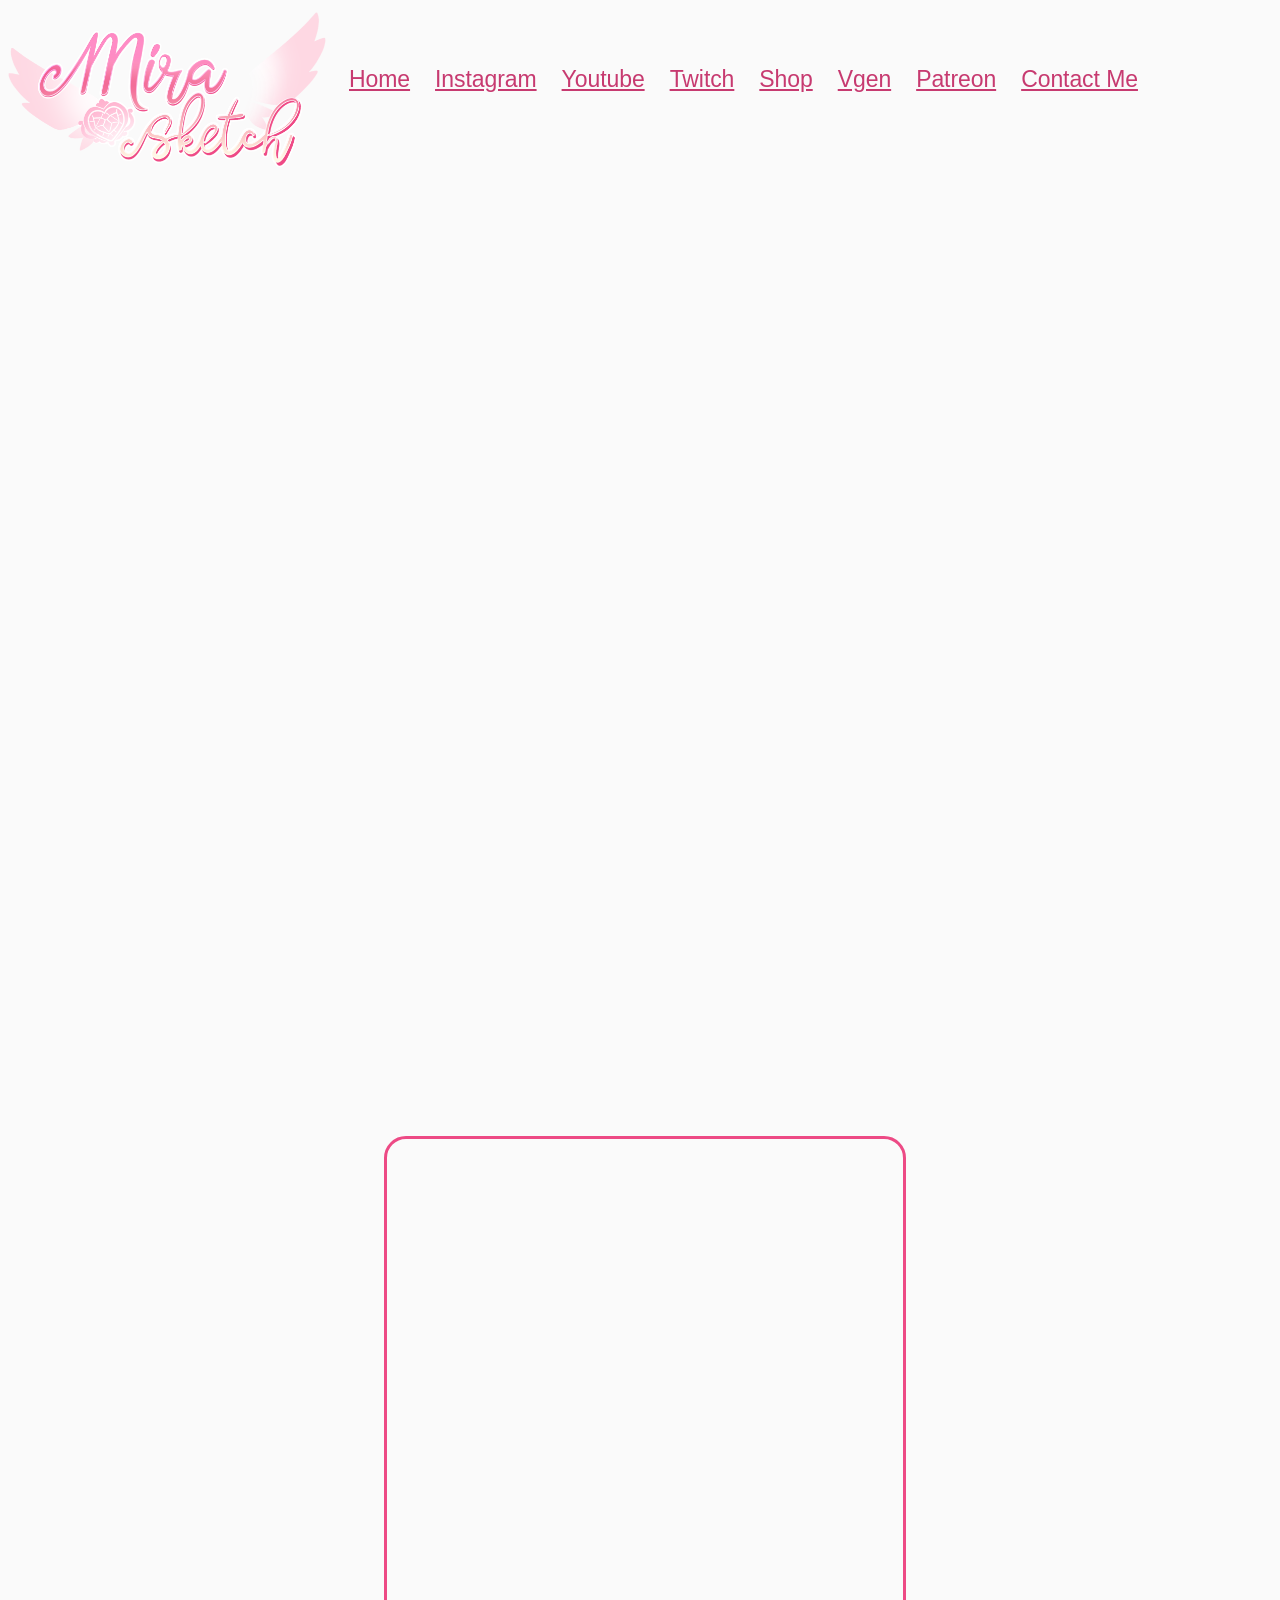
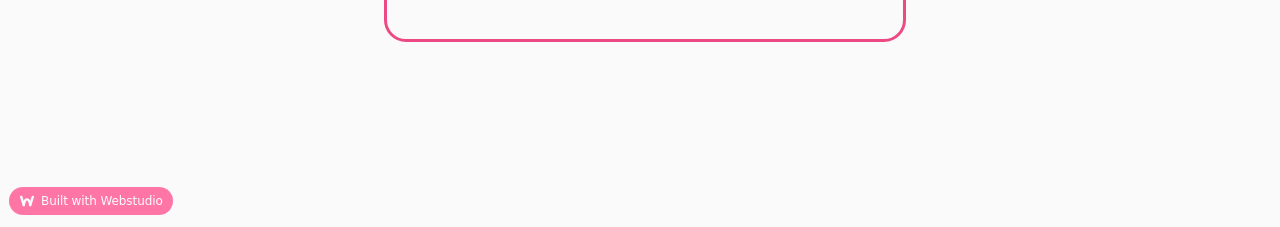
<file: games/index.html>
<!doctype html>
<html
  lang="en"
  data-ws-project="f3b886fc-9880-48a0-9e5c-76f5e291ba88"
  data-ws-last-published="2026-06-12T21:05:57.609Z"
>
  <head>
    <link
      rel="stylesheet"
      type="text/css"
      href="/assets/static/app_generated_index-6937cd5a.Cwju2DYh.css"
    />
    <meta charset="UTF-8" />
    <meta name="viewport" content="width=device-width,initial-scale=1" />
    <link
      rel="preload"
      as="image"
      imagesrcset="/assets/logo_button_RGvNBayAMbAlOTFSNLARh.png 16w, /assets/logo_button_RGvNBayAMbAlOTFSNLARh.png 32w, /assets/logo_button_RGvNBayAMbAlOTFSNLARh.png 48w, /assets/logo_button_RGvNBayAMbAlOTFSNLARh.png 64w, /assets/logo_button_RGvNBayAMbAlOTFSNLARh.png 96w, /assets/logo_button_RGvNBayAMbAlOTFSNLARh.png 128w, /assets/logo_button_RGvNBayAMbAlOTFSNLARh.png 256w, /assets/logo_button_RGvNBayAMbAlOTFSNLARh.png 384w, /assets/logo_button_RGvNBayAMbAlOTFSNLARh.png 640w, /assets/logo_button_RGvNBayAMbAlOTFSNLARh.png 750w, /assets/logo_button_RGvNBayAMbAlOTFSNLARh.png 828w, /assets/logo_button_RGvNBayAMbAlOTFSNLARh.png 1080w, /assets/logo_button_RGvNBayAMbAlOTFSNLARh.png 1200w, /assets/logo_button_RGvNBayAMbAlOTFSNLARh.png 1920w, /assets/logo_button_RGvNBayAMbAlOTFSNLARh.png 2048w, /assets/logo_button_RGvNBayAMbAlOTFSNLARh.png 3840w"
      imagesizes="100vw"
    />
    <link rel="icon" href="/assets/logo_button_RGvNBayAMbAlOTFSNLARh.png" />
    <meta property="og:url" content="https://url/games" />
    <meta property="og:title" content="Mirasketch Games" />
    <meta property="og:type" content="website" />
    <meta property="og:site_name" content="Mirasketch art" />
    <meta name="robots" content="noindex, nofollow" />
    <meta name="description" content="Play games like Dress Up Mira" />
    <meta property="og:description" content="Play games like Dress Up Mira" />
    <meta
      property="og:image"
      content="/assets/Screenshot_(660)_teu2zztyFy8-yT81l4eHL.png"
    />
    <meta property="twitter:card" content="summary_large_image" />
    <title>Mirasketch Games</title>
    <script type="application/ld+json">
      {
        "@context": "https://schema.org",
        "@type": "WebSite",
        "name": "Mirasketch art"
      }
    </script>
  </head>
  <body class="w-element">
    <div style="display: contents">
      <div style="display: contents">
        <nav
          data-ws-tag="nav"
          class="w-box cqgzvzi c1vwevcm c991gbr cks75rt czmikrt clro0eo cv0jyao c1jo3834 c1pog32s cssuuyq c1qinlhl cekepba cnvzksc cswb0ux c1skh20e c1wkm8hb c16j68f8 c18encmw c1dcjsf9 c1qw4lxu ctc196u chbuovj cr4necw c85rntc c19k78ql c1lt275b czvbpz3 c1m3whsy c2wqfgw c1r5xag2 c1xyp2ns cvmyygs c13c5qtg c11rv669 c1ljfcp4 c1nd1a3e c13wyjxx c4j3rsc cwgaza9 cdlysbf cweygi7 c9g82hz cqjex0 czdkpvc c185nwka c1cj9x7n cuz9ix4 c15b72zx"
        >
          <div
            class="w-element cr7n0td c7w3y3r c7yhugt ch2r0oh cna02ay cqgzvzi cntpf0r c149c9mz czvbpz3 clro0eo c12w3zng c4r8ymb cweygi7 c9g82hz c17zlbx3 c185nwka c1cj9x7n c1o5a8xf c1bhixwc csnxr40 cn9jtvs c135sv2j c1dqotvc c1mdo7jw cbmt1da cqor3ex"
          >
            <a
              class="w-element c112lya3 cfh2no8 cqgzvzi c1sduekm cknvhsp ca96ax4 c1aatwdp czxo5rx c1xnra43 c4l1e3o c4r8ymb cweygi7 c1ary7ju c10d58as cqjex0 c1d587j5 c1shb1l0"
              href="/"
              ><img
                alt=""
                width="1274"
                height="636"
                src="/assets/logo_button_RGvNBayAMbAlOTFSNLARh.png"
                class="w-image c17gjeq7"
                sizes="100vw"
                srcset="
                  /assets/logo_button_RGvNBayAMbAlOTFSNLARh.png   16w,
                  /assets/logo_button_RGvNBayAMbAlOTFSNLARh.png   32w,
                  /assets/logo_button_RGvNBayAMbAlOTFSNLARh.png   48w,
                  /assets/logo_button_RGvNBayAMbAlOTFSNLARh.png   64w,
                  /assets/logo_button_RGvNBayAMbAlOTFSNLARh.png   96w,
                  /assets/logo_button_RGvNBayAMbAlOTFSNLARh.png  128w,
                  /assets/logo_button_RGvNBayAMbAlOTFSNLARh.png  256w,
                  /assets/logo_button_RGvNBayAMbAlOTFSNLARh.png  384w,
                  /assets/logo_button_RGvNBayAMbAlOTFSNLARh.png  640w,
                  /assets/logo_button_RGvNBayAMbAlOTFSNLARh.png  750w,
                  /assets/logo_button_RGvNBayAMbAlOTFSNLARh.png  828w,
                  /assets/logo_button_RGvNBayAMbAlOTFSNLARh.png 1080w,
                  /assets/logo_button_RGvNBayAMbAlOTFSNLARh.png 1200w,
                  /assets/logo_button_RGvNBayAMbAlOTFSNLARh.png 1920w,
                  /assets/logo_button_RGvNBayAMbAlOTFSNLARh.png 2048w,
                  /assets/logo_button_RGvNBayAMbAlOTFSNLARh.png 3840w
                "
                decoding="async"
                loading="eager" /></a
            ><a
              class="w-link cbwhnxk c1ec4hj3 c1xfxz53 coaw0fc c14i8t1j cptfn9p c1ygazma c5ws1qn chd3pi4 c18c5f8l c12fivq9 c1lx8x8e c1hkrcgd cdky1yg c11ghzpt c12ol77e c1o2r05f cif0s3v c1fckm7z ckk8cmm c1en5ynz ch1uxhk cuwcllx cjjuyl9 cwzbtee c1xor8p6 cpjb22l c1f8bigs cwfv3f8 c1mir6xa c1bvlsk8 c112lya3 ckus1x9 cpuqk8c czthkzu c1u012c1 c1ozpnl9 c1qjaci8 csuy5c2 c1wl4czy"
              href="/"
              >Home</a
            ><a
              href="https://www.instagram.com/mirasketch_/"
              class="w-link cbwhnxk c1ec4hj3 c1xfxz53 coaw0fc c14i8t1j cptfn9p c1ygazma c5ws1qn chd3pi4 c18c5f8l c12fivq9 c1lx8x8e c1hkrcgd cdky1yg c11ghzpt c12ol77e c1o2r05f cif0s3v c1fckm7z ckk8cmm c1en5ynz ch1uxhk cuwcllx cjjuyl9 cwzbtee c1xor8p6 cpjb22l c1f8bigs cwfv3f8 c1mir6xa c1bvlsk8 c112lya3 ckus1x9 cpuqk8c czthkzu c1u012c1 c1ozpnl9 c1mkimln cdlysbf"
              >Instagram</a
            ><a
              href="https://www.youtube.com/channel/UCVFMomMKSm7GRA1-A7CSZwA"
              class="w-link cbwhnxk c1ec4hj3 c1xfxz53 coaw0fc c14i8t1j cptfn9p c1ygazma c5ws1qn chd3pi4 c18c5f8l c12fivq9 c1lx8x8e c1hkrcgd cdky1yg c11ghzpt c12ol77e c1o2r05f cif0s3v c1fckm7z ckk8cmm c1en5ynz ch1uxhk cuwcllx cjjuyl9 cwzbtee c1xor8p6 cpjb22l c1f8bigs cwfv3f8 c1mir6xa c1bvlsk8 c112lya3 ckus1x9 cpuqk8c czthkzu c1u012c1 c1ozpnl9 c1mkimln c1wl4czy"
              >Youtube</a
            ><a
              href="https://www.twitch.tv/mirasketch"
              class="w-link cbwhnxk c1ec4hj3 c1xfxz53 coaw0fc c14i8t1j cptfn9p c1ygazma c5ws1qn chd3pi4 c18c5f8l c12fivq9 c1lx8x8e c1hkrcgd cdky1yg c11ghzpt c12ol77e c1o2r05f cif0s3v c1fckm7z ckk8cmm c1en5ynz ch1uxhk cuwcllx cjjuyl9 cwzbtee c1xor8p6 cpjb22l c1f8bigs cwfv3f8 c1mir6xa c1bvlsk8 c112lya3 ckus1x9 cpuqk8c czthkzu c1u012c1 c1ozpnl9 c1mkimln cdlysbf"
              >Twitch</a
            ><a
              href="https://acggoods.com/store/mirasketch"
              class="w-link cbwhnxk c1ec4hj3 c1xfxz53 coaw0fc c14i8t1j cptfn9p c1ygazma c5ws1qn chd3pi4 c18c5f8l c12fivq9 c1lx8x8e c1hkrcgd cdky1yg c11ghzpt c12ol77e c1o2r05f cif0s3v c1fckm7z ckk8cmm c1en5ynz ch1uxhk cuwcllx cjjuyl9 cwzbtee c1xor8p6 cpjb22l c1f8bigs cwfv3f8 c1mir6xa c1bvlsk8 c112lya3 ckus1x9 cpuqk8c czthkzu c1u012c1 c1ozpnl9 cdlysbf"
              >Shop</a
            ><a
              href="https://vgen.co/Mirasketch"
              class="w-link cbwhnxk c1ec4hj3 c1xfxz53 coaw0fc c14i8t1j cptfn9p c1ygazma c5ws1qn chd3pi4 c18c5f8l c12fivq9 c1lx8x8e c1hkrcgd cdky1yg c11ghzpt c12ol77e c1o2r05f cif0s3v c1fckm7z ckk8cmm c1en5ynz ch1uxhk cuwcllx cjjuyl9 cwzbtee c1xor8p6 cpjb22l c1f8bigs cwfv3f8 c1mir6xa c1bvlsk8 c112lya3 ckus1x9 cpuqk8c czthkzu c1u012c1 c1ozpnl9 c1mkimln c1wl4czy"
              >Vgen</a
            ><a
              href="https://www.patreon.com/Mirasketch"
              class="w-link cbwhnxk c1ec4hj3 c1xfxz53 coaw0fc c14i8t1j cptfn9p c1ygazma c5ws1qn chd3pi4 c18c5f8l c12fivq9 c1lx8x8e c1hkrcgd cdky1yg c11ghzpt c12ol77e c1o2r05f cif0s3v c1fckm7z ckk8cmm c1en5ynz ch1uxhk cuwcllx cjjuyl9 cwzbtee c1xor8p6 cpjb22l c1f8bigs cwfv3f8 c1mir6xa c1bvlsk8 c112lya3 ckus1x9 cpuqk8c czthkzu c1u012c1 c1ozpnl9 c1wl4czy"
              >Patreon</a
            ><a
              class="w-link cbwhnxk c1ec4hj3 c1xfxz53 coaw0fc c14i8t1j cptfn9p c1ygazma c5ws1qn chd3pi4 c18c5f8l c12fivq9 c1lx8x8e c1hkrcgd cdky1yg c11ghzpt c12ol77e c1o2r05f cif0s3v c1fckm7z ckk8cmm c1en5ynz ch1uxhk cuwcllx cjjuyl9 cwzbtee c1xor8p6 cpjb22l c1f8bigs cwfv3f8 c1mir6xa c1bvlsk8 c112lya3 ckus1x9 cpuqk8c czthkzu c1u012c1 c1ozpnl9 cdlysbf"
              href="/#About"
              >Contact Me</a
            >
          </div>
        </nav>
      </div>
    </div>
    <div
      class="w-element cqgzvzi cfh2no8 c1xlqiv7 c16853ev c1gou7h c112lya3 car48lr c5gd0dm cb01p81 c1avuazw c6n2b44 c1g6fgk0 c1inhotd ch2r0oh"
    >
      <div
        class="w-element cqgzvzi coor164 czvbpz3 c1xlqiv7 c112lya3 c1klz2gv cpnpzo4 cba38gt cknlzdb c11vihol c10mieo c1t831vs c1l8dr8r cd4u689 c1d7jm39 clndlnr cuencsp c1229vps cqesl81 cbj1253"
      >
        <div
          class="w-html-embed cpnpzo4 cba38gt c112lya3 c12ol77e c1o2r05f cif0s3v c1fckm7z c5do68z c110g66a c1v9i3l5 c1twukdn c1lx8x8e c1hkrcgd cdky1yg c11ghzpt c1klz2gv cuwcllx canpmsr c1xwgqse cp1mcw4 cqgzvzi canwkv c1a4oyhh c1c8espi cbj1253 cf9yf16 c1g6fgk0 c1inhotd"
        >
          <iframe
            frameborder="0"
            src="https://itch.io/embed-upload/12104266?color=333333"
            allowfullscreen=""
            width="1240"
            height="720"
            ><a href="https://mirasketch.itch.io/dress-up-mira"
              >Play Dress up Mira on itch.io</a
            ></iframe
          >
        </div>
      </div>
      <div
        class="w-element c1tgthla c1xfxz53 csll5p7 c1l8dr8r c28d6ez c2qbvzv c1tmnsrt cz4c455 cr7n0td c1g6fgk0 cvp371l c6n2b44 c1avuazw cna02ay c5xgqp9 chzmgcp"
      >
        <div class="w-html-embed c1l8dr8r cetyubd">
          <iframe
            frameborder="0"
            src="https://itch.io/embed/3139990?link_color=ed4a85&amp;border_color=ed4a85"
            width="552"
            height="167"
            ><a href="https://mirasketch.itch.io/dress-up-mira"
              >Dress up Mira by Mirasketch</a
            ></iframe
          >
        </div>
        <div
          class="w-element c1w4o9is c1i1rfab cswb0ux c1skh20e c1wkm8hb c16j68f8 c1m2008t csynwgh cnwg3zr c4fy9n2 c1s2e5d0 cvnuw2g c1nqawjq c158kx6h cpnpzo4 cba38gt cuwcllx c2qbvzv clro0eo c1pog32s cssuuyq c1qinlhl cyllgkz c4sj927 cxrmha6 c1nkp3o4 c1221js c19wjobz"
        >
          <div
            class="w-element c1knfqkn cv8p3mb c1s8z5mr c13lozd7 cdhzdro cintydc c12ol77e c1o2r05f cif0s3v c1fckm7z c20cgoy c47yeay c188nsn9 ch5z925 c1c5u9qg c1o1qb3e c10scw0q cy2w6eo c1b13uxn cu3rrdi c1ql68rv"
          >
            <div class="w-html-embed c112lya3">
              <!-- Elfsight Instagram Feed | Untitled Instagram Feed -->
              <script src="https://elfsightcdn.com/platform.js" async></script>
              <div
                class="elfsight-app-4aa233d3-e0d0-4dd4-aa54-eccd2bb0b9bb"
                data-elfsight-app-lazy
              ></div>
            </div>
          </div>
        </div>
      </div>
    </div>
    <div style="display: contents">
      <div style="display: contents">
        <footer class="w-box cqhev33 cur0ldz">
          <div class="w-box cficbto">
            <a
              href="https://webstudio.is/?via=badge"
              target="_blank"
              class="w-element csoz3hq c1a12tk9 cys5mvs c16853ev c1xlqiv7 cekepba c1weazvo cxdl5u3 c1kxrla4 cin7vwm c11a52iv c1kw8dw5 c1o15nr1 c9710tc c17pujf9 c1arof4p c12z3plk c11r9vsm cpir03j c1e6hw29 c1auvd0v c1qpf30v cv7gsvo cmxod7n cgd1sd6 c18ylbae"
              ><div class="w-html-embed c2qbvzv cnvma29 cjpf6p1 coaw0fc">
                <svg
                  xmlns="http://www.w3.org/2000/svg"
                  fill="currentColor"
                  viewBox="0 0 16 16"
                  width="100%"
                  height="100%"
                  style="display: block"
                >
                  <path
                    fill-rule="evenodd"
                    d="m12.32 12.416 2.62-8.085a1.205 1.205 0 1 0-2.292-.746l-2.62 8.084a1.205 1.205 0 1 0 2.292.747Z"
                    clip-rule="evenodd"
                  />
                  <path
                    fill-rule="evenodd"
                    d="M8 7.624c.297 0 .517.175.704.394.207.243.373.545.514.866.634 1.44.753 3.241.753 3.241a1.206 1.206 0 0 0 1.285 1.122 1.207 1.207 0 0 0 1.12-1.287s-.16-2.25-.952-4.05C10.744 6.364 9.594 5.208 8 5.208c-1.594 0-2.744 1.156-3.424 2.7-.792 1.8-.951 4.05-.951 4.05a1.207 1.207 0 0 0 1.12 1.288 1.206 1.206 0 0 0 1.284-1.122s.119-1.8.753-3.24a3.52 3.52 0 0 1 .514-.867c.187-.22.406-.394.704-.394Z"
                    clip-rule="evenodd"
                  />
                  <path
                    fill-rule="evenodd"
                    d="M5.973 11.669 3.352 3.585a1.205 1.205 0 1 0-2.293.746l2.622 8.084a1.205 1.205 0 1 0 2.292-.746Z"
                    clip-rule="evenodd"
                  />
                </svg>
              </div>
              <div class="w-element">Built with Webstudio</div></a
            >
          </div>
        </footer>
      </div>
    </div>
    <script id="vike_pageContext" type="application/json">
      {
        "_urlRewrite": null,
        "pageId": "/pages/games",
        "routeParams": {},
        "data": {
          "url": "https://url/games",
          "system": {
            "params": {},
            "search": {},
            "origin": "https://url",
            "pathname": "/games"
          },
          "resources": {},
          "pageMeta": {
            "title": "Mirasketch Games",
            "description": "Play games like Dress Up Mira",
            "excludePageFromSearch": true,
            "language": "",
            "socialImageAssetName": "Screenshot_(660)_teu2zztyFy8-yT81l4eHL.png",
            "socialImageUrl": "!undefined",
            "status": "!undefined",
            "redirect": "",
            "content": "!undefined",
            "custom": []
          }
        }
      }
    </script>
    <script id="vike_globalContext" type="application/json">
      {}
    </script>
    <script
      src="/assets/entries/entry-server-routing.CmWMK6ED.js"
      type="module"
      async
    ></script>
    <link
      rel="modulepreload"
      href="/assets/entries/pages_games.Sn-KDyP2.js"
      as="script"
      type="text/javascript"
    /><link
      rel="modulepreload"
      href="/assets/chunks/chunk-DMBMr-XM.js"
      as="script"
      type="text/javascript"
    /><link
      rel="modulepreload"
      href="/assets/chunks/chunk-CelrQOkM.js"
      as="script"
      type="text/javascript"
    />
  </body>
</html>
</file>
<file: assets/static/app_generated_index-6937cd5a.Cwju2DYh.css>
@layer presets{:root{display:grid;min-height:100%;grid-template-rows:auto;grid-template-columns:1fr;font-family:Arial,Roboto,sans-serif;font-size:16px;line-height:1.2;white-space:pre-wrap;white-space-collapse:preserve}a.w-element{box-sizing:border-box}body.w-element{box-sizing:border-box;-webkit-font-smoothing:antialiased;-moz-osx-font-smoothing:grayscale;margin:0}div.w-element,h1.w-element{box-sizing:border-box}hr.w-element{height:0;color:inherit;box-sizing:border-box}main.w-element{box-sizing:border-box}nav.w-element{box-sizing:border-box}p.w-element{box-sizing:border-box}section.w-element{box-sizing:border-box}div.w-box{box-sizing:border-box}footer.w-box{box-sizing:border-box}main.w-box{box-sizing:border-box}nav.w-box{box-sizing:border-box}section.w-box{box-sizing:border-box}div.w-html-embed{display:contents;white-space:normal;white-space-collapse:collapse}img.w-image{box-sizing:border-box;max-width:100%;display:block;height:auto}a.w-link{box-sizing:border-box;display:inline-block}div.w-navigation-menu{box-sizing:border-box}video.w-video{max-width:100%}}@media all{.cqgzvzi{display:flex}.c1xlqiv7{justify-content:center}.c16853ev{align-items:center}.c8c9gd7{background-color:#fff}:root{--font-lineheight-00: .95;--font-lineheight-0: 1.1;--font-lineheight-1: 1.25;--font-lineheight-2: 1.375;--font-lineheight-3: 1.5;--font-lineheight-4: 1.75;--font-lineheight-5: 2;--font-letterspacing-0: -.05em;--font-letterspacing-1: .025em;--font-letterspacing-2: .05em;--font-letterspacing-3: .075em;--font-letterspacing-4: .15em;--font-letterspacing-5: .5em;--font-letterspacing-6: .75em;--font-letterspacing-7: 1em;--font-size-00: .5rem;--font-size-0: .75rem;--font-size-1: 1rem;--font-size-2: 1.1rem;--font-size-3: 1.25rem;--font-size-4: 1.5rem;--font-size-5: 2rem;--font-size-6: 2.5rem;--font-size-7: 3rem;--font-size-8: 3.5rem;--font-size-fluid-0: clamp(.75rem,2vw,1rem);--font-size-fluid-1: clamp(1rem,4vw,1.5rem);--font-size-fluid-2: clamp(1.5rem,6vw,2.5rem);--font-size-fluid-3: clamp(2rem,9vw,3.5rem);--size-000: -.5rem;--size-00: -.25rem;--size-1: .25rem;--size-2: .5rem;--size-3: 1rem;--size-4: 1.25rem;--size-5: 1.5rem;--size-6: 1.75rem;--size-7: 2rem;--size-8: 3rem;--size-9: 4rem;--size-10: 5rem;--size-11: 7.5rem;--size-12: 10rem;--size-13: 15rem;--size-14: 20rem;--size-15: 30rem;--size-px-000: -8px;--size-px-00: -4px;--size-px-1: 4px;--size-px-2: 8px;--size-px-3: 16px;--size-px-4: 20px;--size-px-5: 24px;--size-px-6: 28px;--size-px-7: 32px;--size-px-8: 48px;--size-px-9: 64px;--size-px-10: 80px;--size-px-11: 120px;--size-px-12: 160px;--size-px-13: 240px;--size-px-14: 320px;--size-px-15: 480px;--size-fluid-1: clamp(.5rem,1vw,1rem);--size-fluid-2: clamp(1rem,2vw,1.5rem);--size-fluid-3: clamp(1.5rem,3vw,2rem);--size-fluid-4: clamp(2rem,4vw,3rem);--size-fluid-5: clamp(4rem,5vw,5rem);--size-fluid-6: clamp(5rem,7vw,7.5rem);--size-fluid-7: clamp(7.5rem,10vw,10rem);--size-fluid-8: clamp(10rem,20vw,15rem);--size-fluid-9: clamp(15rem,30vw,20rem);--size-fluid-10: clamp(20rem,40vw,30rem);--size-content-1: 20ch;--size-content-2: 45ch;--size-content-3: 60ch;--size-header-1: 20ch;--size-header-2: 25ch;--size-header-3: 35ch;--size-xxs: 240px;--size-xs: 360px;--size-sm: 480px;--size-md: 768px;--size-lg: 1024px;--size-xl: 1440px;--size-xxl: 1920px;--size-relative-000: -.5ch;--size-relative-00: -.25ch;--size-relative-1: .25ch;--size-relative-2: .5ch;--size-relative-3: 1ch;--size-relative-4: 1.25ch;--size-relative-5: 1.5ch;--size-relative-6: 1.75ch;--size-relative-7: 2ch;--size-relative-8: 3ch;--size-relative-9: 4ch;--size-relative-10: 5ch;--size-relative-11: 7.5ch;--size-relative-12: 10ch;--size-relative-13: 15ch;--size-relative-14: 20ch;--size-relative-15: 30ch;--ease-1: cubic-bezier(.25,0,.5,1);--ease-2: cubic-bezier(.25,0,.4,1);--ease-3: cubic-bezier(.25,0,.3,1);--ease-4: cubic-bezier(.25,0,.2,1);--ease-5: cubic-bezier(.25,0,.1,1);--ease-in-1: cubic-bezier(.25,0,1,1);--ease-in-2: cubic-bezier(.5,0,1,1);--ease-in-3: cubic-bezier(.7,0,1,1);--ease-in-4: cubic-bezier(.9,0,1,1);--ease-in-5: cubic-bezier(1,0,1,1);--ease-out-1: cubic-bezier(0,0,.75,1);--ease-out-2: cubic-bezier(0,0,.5,1);--ease-out-3: cubic-bezier(0,0,.3,1);--ease-out-4: cubic-bezier(0,0,.1,1);--ease-out-5: cubic-bezier(0,0,0,1);--ease-in-out-1: cubic-bezier(.1,0,.9,1);--ease-in-out-2: cubic-bezier(.3,0,.7,1);--ease-in-out-3: cubic-bezier(.5,0,.5,1);--ease-in-out-4: cubic-bezier(.7,0,.3,1);--ease-in-out-5: cubic-bezier(.9,0,.1,1);--ease-elastic-out-1: cubic-bezier(.5,.75,.75,1.25);--ease-elastic-out-2: cubic-bezier(.5,1,.75,1.25);--ease-elastic-out-3: cubic-bezier(.5,1.25,.75,1.25);--ease-elastic-out-4: cubic-bezier(.5,1.5,.75,1.25);--ease-elastic-out-5: cubic-bezier(.5,1.75,.75,1.25);--ease-elastic-in-1: cubic-bezier(.5,-.25,.75,1);--ease-elastic-in-2: cubic-bezier(.5,-.5,.75,1);--ease-elastic-in-3: cubic-bezier(.5,-.75,.75,1);--ease-elastic-in-4: cubic-bezier(.5,-1,.75,1);--ease-elastic-in-5: cubic-bezier(.5,-1.25,.75,1);--ease-elastic-in-out-1: cubic-bezier(.5,-.1,.1,1.5);--ease-elastic-in-out-2: cubic-bezier(.5,-.3,.1,1.5);--ease-elastic-in-out-3: cubic-bezier(.5,-.5,.1,1.5);--ease-elastic-in-out-4: cubic-bezier(.5,-.7,.1,1.5);--ease-elastic-in-out-5: cubic-bezier(.5,-.9,.1,1.5);--ease-step-1: steps(2);--ease-step-2: steps(3);--ease-step-3: steps(4);--ease-step-4: steps(7);--ease-step-5: steps(10);--ease-elastic-1: var(--ease-elastic-out-1);--ease-elastic-2: var(--ease-elastic-out-2);--ease-elastic-3: var(--ease-elastic-out-3);--ease-elastic-4: var(--ease-elastic-out-4);--ease-elastic-5: var(--ease-elastic-out-5);--ease-squish-1: var(--ease-elastic-in-out-1);--ease-squish-2: var(--ease-elastic-in-out-2);--ease-squish-3: var(--ease-elastic-in-out-3);--ease-squish-4: var(--ease-elastic-in-out-4);--ease-squish-5: var(--ease-elastic-in-out-5);--ease-spring-1: linear(0,.006,.025 2.8%,.101 6.1%,.539 18.9%,.721 25.3%,.849 31.5%,.937 38.1%,.968 41.8%,.991 45.7%,1.006 50.1%,1.015 55%,1.017 63.9%,1.001);--ease-spring-2: linear(0,.007,.029 2.2%,.118 4.7%,.625 14.4%,.826 19%,.902,.962,1.008 26.1%,1.041 28.7%,1.064 32.1%,1.07 36%,1.061 40.5%,1.015 53.4%,.999 61.6%,.995 71.2%,1);--ease-spring-3: linear(0,.009,.035 2.1%,.141 4.4%,.723 12.9%,.938 16.7%,1.017,1.077,1.121,1.149 24.3%,1.159,1.163,1.161,1.154 29.9%,1.129 32.8%,1.051 39.6%,1.017 43.1%,.991,.977 51%,.974 53.8%,.975 57.1%,.997 69.8%,1.003 76.9%,1);--ease-spring-4: linear(0,.009,.037 1.7%,.153 3.6%,.776 10.3%,1.001,1.142 16%,1.185,1.209 19%,1.215 19.9% 20.8%,1.199,1.165 25%,1.056 30.3%,1.008 33%,.973,.955 39.2%,.953 41.1%,.957 43.3%,.998 53.3%,1.009 59.1% 63.7%,.998 78.9%,1);--ease-spring-5: linear(0,.01,.04 1.6%,.161 3.3%,.816 9.4%,1.046,1.189 14.4%,1.231,1.254 17%,1.259,1.257 18.6%,1.236,1.194 22.3%,1.057 27%,.999 29.4%,.955 32.1%,.942,.935 34.9%,.933,.939 38.4%,1 47.3%,1.011,1.017 52.6%,1.016 56.4%,1 65.2%,.996 70.2%,1.001 87.2%,1);--ease-bounce-1: linear(0,.004,.016,.035,.063,.098,.141,.191,.25,.316,.391 36.8%,.563,.766,1 58.8%,.946,.908 69.1%,.895,.885,.879,.878,.879,.885,.895,.908 89.7%,.946,1);--ease-bounce-2: linear(0,.004,.016,.035,.063,.098,.141 15.1%,.25,.391,.562,.765,1,.892 45.2%,.849,.815,.788,.769,.757,.753,.757,.769,.788,.815,.85,.892 75.2%,1 80.2%,.973,.954,.943,.939,.943,.954,.973,1);--ease-bounce-3: linear(0,.004,.016,.035,.062,.098,.141 11.4%,.25,.39,.562,.764,1 30.3%,.847 34.8%,.787,.737,.699,.672,.655,.65,.656,.672,.699,.738,.787,.847 61.7%,1 66.2%,.946,.908,.885 74.2%,.879,.878,.879,.885 79.5%,.908,.946,1 87.4%,.981,.968,.96,.957,.96,.968,.981,1);--ease-bounce-4: linear(0,.004,.016 3%,.062,.141,.25,.391,.562 18.2%,1 24.3%,.81,.676 32.3%,.629,.595,.575,.568,.575,.595,.629,.676 48.2%,.811,1 56.2%,.918,.86,.825,.814,.825,.86,.918,1 77.2%,.94 80.6%,.925,.92,.925,.94 87.5%,1 90.9%,.974,.965,.974,1);--ease-bounce-5: linear(0,.004,.016 2.5%,.063,.141,.25 10.1%,.562,1 20.2%,.783,.627,.534 30.9%,.511,.503,.511,.534 38%,.627,.782,1 48.7%,.892,.815,.769 56.3%,.757,.753,.757,.769 61.3%,.815,.892,1 68.8%,.908 72.4%,.885,.878,.885,.908 79.4%,1 83%,.954 85.5%,.943,.939,.943,.954 90.5%,1 93%,.977,.97,.977,1);--layer-1: 1;--layer-2: 2;--layer-3: 3;--layer-4: 4;--layer-5: 5;--layer-important: 2147483647;--shadow-color: 220 3% 15%;--shadow-strength: 1%;--inner-shadow-highlight: inset 0-.5px 0 0#fff,inset 0 .5px 0 0 rgba(0,0,0,.067);--shadow-1: 0 1px 2px -1px hsl(var(--shadow-color)/calc(var(--shadow-strength) + 9%));--shadow-2: 0 3px 5px -2px hsl(var(--shadow-color)/calc(var(--shadow-strength) + 3%)),0 7px 14px -5px hsl(var(--shadow-color)/calc(var(--shadow-strength) + 5%));--shadow-3: 0 -1px 3px 0 hsl(var(--shadow-color)/calc(var(--shadow-strength) + 2%)),0 1px 2px -5px hsl(var(--shadow-color)/calc(var(--shadow-strength) + 2%)),0 2px 5px -5px hsl(var(--shadow-color)/calc(var(--shadow-strength) + 4%)),0 4px 12px -5px hsl(var(--shadow-color)/calc(var(--shadow-strength) + 5%)),0 12px 15px -5px hsl(var(--shadow-color)/calc(var(--shadow-strength) + 7%));--shadow-4: 0 -2px 5px 0 hsl(var(--shadow-color)/calc(var(--shadow-strength) + 2%)),0 1px 1px -2px hsl(var(--shadow-color)/calc(var(--shadow-strength) + 3%)),0 2px 2px -2px hsl(var(--shadow-color)/calc(var(--shadow-strength) + 3%)),0 5px 5px -2px hsl(var(--shadow-color)/calc(var(--shadow-strength) + 4%)),0 9px 9px -2px hsl(var(--shadow-color)/calc(var(--shadow-strength) + 5%)),0 16px 16px -2px hsl(var(--shadow-color)/calc(var(--shadow-strength) + 6%));--shadow-5: 0 -1px 2px 0 hsl(var(--shadow-color)/calc(var(--shadow-strength) + 2%)),0 2px 1px -2px hsl(var(--shadow-color)/calc(var(--shadow-strength) + 3%)),0 5px 5px -2px hsl(var(--shadow-color)/calc(var(--shadow-strength) + 3%)),0 10px 10px -2px hsl(var(--shadow-color)/calc(var(--shadow-strength) + 4%)),0 20px 20px -2px hsl(var(--shadow-color)/calc(var(--shadow-strength) + 5%)),0 40px 40px -2px hsl(var(--shadow-color)/calc(var(--shadow-strength) + 7%));--shadow-6: 0 -1px 2px 0 hsl(var(--shadow-color)/calc(var(--shadow-strength) + 2%)),0 3px 2px -2px hsl(var(--shadow-color)/calc(var(--shadow-strength) + 3%)),0 7px 5px -2px hsl(var(--shadow-color)/calc(var(--shadow-strength) + 3%)),0 12px 10px -2px hsl(var(--shadow-color)/calc(var(--shadow-strength) + 4%)),0 22px 18px -2px hsl(var(--shadow-color)/calc(var(--shadow-strength) + 5%)),0 41px 33px -2px hsl(var(--shadow-color)/calc(var(--shadow-strength) + 6%)),0 100px 80px -2px hsl(var(--shadow-color)/calc(var(--shadow-strength) + 7%));--inner-shadow-0: inset 0 0 0 1px hsl(var(--shadow-color)/calc(var(--shadow-strength) + 9%));--inner-shadow-1: inset 0 1px 2px 0 hsl(var(--shadow-color)/calc(var(--shadow-strength) + 9%)),var(--inner-shadow-highlight);--inner-shadow-2: inset 0 1px 4px 0 hsl(var(--shadow-color)/calc(var(--shadow-strength) + 9%)),var(--inner-shadow-highlight);--inner-shadow-3: inset 0 2px 8px 0 hsl(var(--shadow-color)/calc(var(--shadow-strength) + 9%)),var(--inner-shadow-highlight);--inner-shadow-4: inset 0 2px 14px 0 hsl(var(--shadow-color)/calc(var(--shadow-strength) + 9%)),var(--inner-shadow-highlight);--ratio-square: 1;--ratio-landscape: 4/3;--ratio-portrait: 3/4;--ratio-widescreen: 16/9;--ratio-ultrawide: 18/5;--ratio-golden: 1.618/1;--gray-0: rgb(248 249 250 / 1);--gray-1: rgb(241 243 245 / 1);--gray-2: rgb(233 236 239 / 1);--gray-3: rgb(222 226 230 / 1);--gray-4: rgb(206 212 218 / 1);--gray-5: rgb(173 181 189 / 1);--gray-6: rgb(134 142 150 / 1);--gray-7: rgb(73 80 87 / 1);--gray-8: rgb(52 58 64 / 1);--gray-9: rgb(33 37 41 / 1);--gray-10: rgb(22 25 29 / 1);--gray-11: rgb(13 15 18 / 1);--gray-12: rgb(3 5 7 / 1);--stone-0: rgb(248 250 251 / 1);--stone-1: rgb(242 244 246 / 1);--stone-2: rgb(235 237 239 / 1);--stone-3: rgb(224 228 229 / 1);--stone-4: rgb(209 214 216 / 1);--stone-5: rgb(177 182 185 / 1);--stone-6: rgb(151 155 157 / 1);--stone-7: rgb(126 130 130 / 1);--stone-8: rgb(102 105 104 / 1);--stone-9: rgb(80 81 79 / 1);--stone-10: rgb(58 58 55 / 1);--stone-11: rgb(37 37 33 / 1);--stone-12: rgb(18 18 16 / 1);--red-0: rgb(255 245 245 / 1);--red-1: rgb(255 227 227 / 1);--red-2: rgb(255 201 201 / 1);--red-3: rgb(255 168 168 / 1);--red-4: rgb(255 135 135 / 1);--red-5: rgb(255 107 107 / 1);--red-6: rgb(250 82 82 / 1);--red-7: rgb(240 62 62 / 1);--red-8: rgb(224 49 49 / 1);--red-9: rgb(201 42 42 / 1);--red-10: rgb(176 37 37 / 1);--red-11: rgb(150 32 32 / 1);--red-12: rgb(125 26 26 / 1);--pink-0: rgb(255 240 246 / 1);--pink-1: rgb(255 222 235 / 1);--pink-2: rgb(252 194 215 / 1);--pink-3: rgb(250 162 193 / 1);--pink-4: rgb(247 131 172 / 1);--pink-5: rgb(240 101 149 / 1);--pink-6: rgb(230 73 128 / 1);--pink-7: rgb(214 51 108 / 1);--pink-8: rgb(194 37 92 / 1);--pink-9: rgb(166 30 77 / 1);--pink-10: rgb(140 25 65 / 1);--pink-11: rgb(115 21 54 / 1);--pink-12: rgb(89 16 42 / 1);--purple-0: rgb(248 240 252 / 1);--purple-1: rgb(243 217 250 / 1);--purple-2: rgb(238 190 250 / 1);--purple-3: rgb(229 153 247 / 1);--purple-4: rgb(218 119 242 / 1);--purple-5: rgb(204 93 232 / 1);--purple-6: rgb(190 75 219 / 1);--purple-7: rgb(174 62 201 / 1);--purple-8: rgb(156 54 181 / 1);--purple-9: rgb(134 46 156 / 1);--purple-10: rgb(112 38 130 / 1);--purple-11: rgb(90 30 105 / 1);--purple-12: rgb(68 23 79 / 1);--violet-0: rgb(243 240 255 / 1);--violet-1: rgb(229 219 255 / 1);--violet-2: rgb(208 191 255 / 1);--violet-3: rgb(177 151 252 / 1);--violet-4: rgb(151 117 250 / 1);--violet-5: rgb(132 94 247 / 1);--violet-6: rgb(121 80 242 / 1);--violet-7: rgb(112 72 232 / 1);--violet-8: rgb(103 65 217 / 1);--violet-9: rgb(95 61 196 / 1);--violet-10: rgb(82 53 171 / 1);--violet-11: rgb(70 45 145 / 1);--violet-12: rgb(58 37 120 / 1);--indigo-0: rgb(237 242 255 / 1);--indigo-1: rgb(219 228 255 / 1);--indigo-2: rgb(186 200 255 / 1);--indigo-3: rgb(145 167 255 / 1);--indigo-4: rgb(116 143 252 / 1);--indigo-5: rgb(92 124 250 / 1);--indigo-6: rgb(76 110 245 / 1);--indigo-7: rgb(66 99 235 / 1);--indigo-8: rgb(59 91 219 / 1);--indigo-9: rgb(54 79 199 / 1);--indigo-10: rgb(47 68 173 / 1);--indigo-11: rgb(40 58 148 / 1);--indigo-12: rgb(33 48 122 / 1);--blue-0: rgb(231 245 255 / 1);--blue-1: rgb(208 235 255 / 1);--blue-2: rgb(165 216 255 / 1);--blue-3: rgb(116 192 252 / 1);--blue-4: rgb(77 171 247 / 1);--blue-5: rgb(51 154 240 / 1);--blue-6: rgb(34 139 230 / 1);--blue-7: rgb(28 126 214 / 1);--blue-8: rgb(25 113 194 / 1);--blue-9: rgb(24 100 171 / 1);--blue-10: rgb(20 85 145 / 1);--blue-11: rgb(17 70 120 / 1);--blue-12: rgb(13 55 94 / 1);--cyan-0: rgb(227 250 252 / 1);--cyan-1: rgb(197 246 250 / 1);--cyan-2: rgb(153 233 242 / 1);--cyan-3: rgb(102 217 232 / 1);--cyan-4: rgb(59 201 219 / 1);--cyan-5: rgb(34 184 207 / 1);--cyan-6: rgb(21 170 191 / 1);--cyan-7: rgb(16 152 173 / 1);--cyan-8: rgb(12 133 153 / 1);--cyan-9: rgb(11 114 133 / 1);--cyan-10: rgb(9 92 107 / 1);--cyan-11: rgb(7 70 82 / 1);--cyan-12: rgb(5 48 56 / 1);--teal-0: rgb(230 252 245 / 1);--teal-1: rgb(195 250 232 / 1);--teal-2: rgb(150 242 215 / 1);--teal-3: rgb(99 230 190 / 1);--teal-4: rgb(56 217 169 / 1);--teal-5: rgb(32 201 151 / 1);--teal-6: rgb(18 184 134 / 1);--teal-7: rgb(12 166 120 / 1);--teal-8: rgb(9 146 104 / 1);--teal-9: rgb(8 127 91 / 1);--teal-10: rgb(6 102 73 / 1);--teal-11: rgb(5 77 55 / 1);--teal-12: rgb(3 51 37 / 1);--green-0: rgb(235 251 238 / 1);--green-1: rgb(211 249 216 / 1);--green-2: rgb(178 242 187 / 1);--green-3: rgb(140 233 154 / 1);--green-4: rgb(105 219 124 / 1);--green-5: rgb(81 207 102 / 1);--green-6: rgb(64 192 87 / 1);--green-7: rgb(55 178 77 / 1);--green-8: rgb(47 158 68 / 1);--green-9: rgb(43 138 62 / 1);--green-10: rgb(35 112 50 / 1);--green-11: rgb(27 87 39 / 1);--green-12: rgb(19 61 27 / 1);--lime-0: rgb(244 252 227 / 1);--lime-1: rgb(233 250 200 / 1);--lime-2: rgb(216 245 162 / 1);--lime-3: rgb(192 235 117 / 1);--lime-4: rgb(169 227 75 / 1);--lime-5: rgb(148 216 45 / 1);--lime-6: rgb(130 201 30 / 1);--lime-7: rgb(116 184 22 / 1);--lime-8: rgb(102 168 15 / 1);--lime-9: rgb(92 148 13 / 1);--lime-10: rgb(76 122 11 / 1);--lime-11: rgb(60 97 9 / 1);--lime-12: rgb(44 71 6 / 1);--yellow-0: rgb(255 249 219 / 1);--yellow-1: rgb(255 243 191 / 1);--yellow-2: rgb(255 236 153 / 1);--yellow-3: rgb(255 224 102 / 1);--yellow-4: rgb(255 212 59 / 1);--yellow-5: rgb(252 196 25 / 1);--yellow-6: rgb(250 176 5 / 1);--yellow-7: rgb(245 159 0 / 1);--yellow-8: rgb(240 140 0 / 1);--yellow-9: rgb(230 119 0 / 1);--yellow-10: rgb(179 92 0 / 1);--yellow-11: rgb(128 66 0 / 1);--yellow-12: rgb(102 53 0 / 1);--orange-0: rgb(255 244 230 / 1);--orange-1: rgb(255 232 204 / 1);--orange-2: rgb(255 216 168 / 1);--orange-3: rgb(255 192 120 / 1);--orange-4: rgb(255 169 77 / 1);--orange-5: rgb(255 146 43 / 1);--orange-6: rgb(253 126 20 / 1);--orange-7: rgb(247 103 7 / 1);--orange-8: rgb(232 89 12 / 1);--orange-9: rgb(217 72 15 / 1);--orange-10: rgb(191 64 13 / 1);--orange-11: rgb(153 51 11 / 1);--orange-12: rgb(128 43 9 / 1);--choco-0: rgb(255 248 220 / 1);--choco-1: rgb(252 225 188 / 1);--choco-2: rgb(247 202 158 / 1);--choco-3: rgb(241 178 128 / 1);--choco-4: rgb(233 155 98 / 1);--choco-5: rgb(223 133 69 / 1);--choco-6: rgb(212 110 37 / 1);--choco-7: rgb(189 95 27 / 1);--choco-8: rgb(164 81 23 / 1);--choco-9: rgb(138 69 19 / 1);--choco-10: rgb(112 58 19 / 1);--choco-11: rgb(87 47 18 / 1);--choco-12: rgb(61 33 13 / 1);--brown-0: rgb(250 244 235 / 1);--brown-1: rgb(237 224 209 / 1);--brown-2: rgb(224 202 183 / 1);--brown-3: rgb(211 183 158 / 1);--brown-4: rgb(197 162 133 / 1);--brown-5: rgb(183 143 109 / 1);--brown-6: rgb(168 124 86 / 1);--brown-7: rgb(149 107 71 / 1);--brown-8: rgb(130 91 58 / 1);--brown-9: rgb(111 75 45 / 1);--brown-10: rgb(94 58 33 / 1);--brown-11: rgb(78 43 21 / 1);--brown-12: rgb(66 36 18 / 1);--sand-0: rgb(248 250 251 / 1);--sand-1: rgb(230 228 220 / 1);--sand-2: rgb(213 207 189 / 1);--sand-3: rgb(194 185 160 / 1);--sand-4: rgb(174 165 140 / 1);--sand-5: rgb(154 145 120 / 1);--sand-6: rgb(134 124 101 / 1);--sand-7: rgb(115 106 83 / 1);--sand-8: rgb(95 87 70 / 1);--sand-9: rgb(75 70 57 / 1);--sand-10: rgb(56 53 45 / 1);--sand-11: rgb(37 37 33 / 1);--sand-12: rgb(18 18 16 / 1);--camo-0: rgb(249 251 231 / 1);--camo-1: rgb(232 237 156 / 1);--camo-2: rgb(210 223 78 / 1);--camo-3: rgb(194 206 52 / 1);--camo-4: rgb(181 187 46 / 1);--camo-5: rgb(167 168 39 / 1);--camo-6: rgb(153 150 33 / 1);--camo-7: rgb(140 133 28 / 1);--camo-8: rgb(126 116 22 / 1);--camo-9: rgb(109 100 20 / 1);--camo-10: rgb(93 84 17 / 1);--camo-11: rgb(77 70 14 / 1);--camo-12: rgb(54 48 10 / 1);--jungle-0: rgb(236 254 176 / 1);--jungle-1: rgb(222 243 154 / 1);--jungle-2: rgb(208 232 132 / 1);--jungle-3: rgb(194 221 110 / 1);--jungle-4: rgb(181 209 91 / 1);--jungle-5: rgb(168 198 72 / 1);--jungle-6: rgb(155 187 54 / 1);--jungle-7: rgb(143 176 36 / 1);--jungle-8: rgb(132 165 19 / 1);--jungle-9: rgb(122 153 8 / 1);--jungle-10: rgb(101 128 6 / 1);--jungle-11: rgb(81 102 5 / 1);--jungle-12: rgb(61 77 4 / 1);--gradient-1: linear-gradient(to bottom right,#1f005c,#5b0060,#870160,#ac255e,#ca485c,#e16b5c,#f39060,#ffb56b);--gradient-2: linear-gradient(to bottom right,#48005c,#8300e2,#a269ff);--gradient-3: radial-gradient(circle at top right,#0ff,rgba(0,255,255,0)),radial-gradient(circle at bottom left,#ff1492,rgba(255,20,146,0));--gradient-4: linear-gradient(to bottom right,#00f5a0,#00d9f5);--gradient-5: conic-gradient(from -270deg at 75% 110%,#f0f,#fffaf0);--gradient-6: conic-gradient(from -90deg at top left,#000,#fff);--gradient-7: linear-gradient(to bottom right,#72c6ef,#004e8f);--gradient-8: conic-gradient(from 90deg at 50% 0%,#111,50%,#222,#111);--gradient-9: conic-gradient(from .5turn at bottom center,#add8e6,#fff);--gradient-10: conic-gradient(from 90deg at 40% -25%,gold,#f79d03,#ee6907,#e6390a,#de0d0d,#d61039,#cf1261,#c71585,#cf1261,#d61039,#de0d0d,#ee6907,#f79d03,gold,gold,gold);--gradient-11: conic-gradient(at bottom left,#ff1493,cyan);--gradient-12: conic-gradient(from 90deg at 25% -10%,#ff4500,#d3f340,#7bee85,#afeeee,#7bee85);--gradient-13: radial-gradient(circle at 50% 200%,#000142,#3b0083,#b300c3,#ff059f,#ff4661,#ffad86,#fff3c7);--gradient-14: conic-gradient(at top right,lime,cyan);--gradient-15: linear-gradient(to bottom right,#c7d2fe,#fecaca,#fef3c7);--gradient-16: radial-gradient(circle at 50% -250%,#374151,#111827,#000);--gradient-17: conic-gradient(from -90deg at 50% -25%,blue,#8a2be2);--gradient-18: linear-gradient(0deg,rgba(255,0,0,.8),rgba(255,0,0,0) 75%),linear-gradient(60deg,rgba(255,255,0,.8),rgba(255,255,0,0) 75%),linear-gradient(120deg,rgba(0,255,0,.8),rgba(0,255,0,0) 75%),linear-gradient(180deg,rgba(0,255,255,.8),rgba(0,255,255,0) 75%),linear-gradient(240deg,rgba(0,0,255,.8),rgba(0,0,255,0) 75%),linear-gradient(300deg,rgba(255,0,255,.8),rgba(255,0,255,0) 75%);--gradient-19: linear-gradient(to bottom right,#ffe259,#ffa751);--gradient-20: conic-gradient(from -135deg at -10%center,orange,#ff7715,#ff522a,#ff3f47,#ff5482,#ff69b4);--gradient-21: conic-gradient(from -90deg at 25% 115%,red,#f06,#f0c,#c0f,#60f,#00f,#00f,#00f,#00f);--gradient-22: linear-gradient(to bottom right,#acb6e5,#86fde8);--gradient-23: linear-gradient(to bottom right,#536976,#292e49);--gradient-24: conic-gradient(from .5turn at 0% 0%,#00c476,10%,#82b0ff,90%,#00c476);--gradient-25: conic-gradient(at 125% 50%,#b78cf7,#ff7c94,#ffcf0d,#ff7c94,#b78cf7);--gradient-26: linear-gradient(to bottom right,#9796f0,#fbc7d4);--gradient-27: conic-gradient(from .5turn at bottom left,#ff1493,#639);--gradient-28: conic-gradient(from -90deg at 50% 105%,#fff,orchid);--gradient-29: radial-gradient(circle at top right,#bfb3ff,rgba(191,179,255,0)),radial-gradient(circle at bottom left,#86acf9,rgba(134,172,249,0));--gradient-30: radial-gradient(circle at top right,#00ff80,rgba(0,255,128,0)),radial-gradient(circle at bottom left,#adffd6,rgba(173,255,214,0));--noise-1: url("data:image/svg+xml;charset=utf-8,%3Csvg viewBox='0 0 200 200' xmlns='http://www.w3.org/2000/svg'%3E%3Cfilter id='a'%3E%3CfeTurbulence type='fractalNoise' baseFrequency='.005' numOctaves='2' stitchTiles='stitch'/%3E%3C/filter%3E%3Crect width='100%25' height='100%25' filter='url(%23a)'/%3E%3C/svg%3E");--noise-2: url("data:image/svg+xml;charset=utf-8,%3Csvg viewBox='0 0 300 300' xmlns='http://www.w3.org/2000/svg'%3E%3Cfilter id='a'%3E%3CfeTurbulence type='fractalNoise' baseFrequency='.05' stitchTiles='stitch'/%3E%3C/filter%3E%3Crect width='100%25' height='100%25' filter='url(%23a)'/%3E%3C/svg%3E");--noise-3: url("data:image/svg+xml;charset=utf-8,%3Csvg viewBox='0 0 1024 1024' xmlns='http://www.w3.org/2000/svg'%3E%3Cfilter id='a'%3E%3CfeTurbulence type='fractalNoise' baseFrequency='.25' stitchTiles='stitch'/%3E%3C/filter%3E%3Crect width='100%25' height='100%25' filter='url(%23a)'/%3E%3C/svg%3E");--noise-4: url("data:image/svg+xml;charset=utf-8,%3Csvg viewBox='0 0 2056 2056' xmlns='http://www.w3.org/2000/svg'%3E%3Cfilter id='a'%3E%3CfeTurbulence type='fractalNoise' baseFrequency='.5' stitchTiles='stitch'/%3E%3C/filter%3E%3Crect width='100%25' height='100%25' filter='url(%23a)'/%3E%3C/svg%3E");--noise-5: url("data:image/svg+xml;charset=utf-8,%3Csvg viewBox='0 0 2056 2056' xmlns='http://www.w3.org/2000/svg'%3E%3Cfilter id='a'%3E%3CfeTurbulence type='fractalNoise' baseFrequency='.75' stitchTiles='stitch'/%3E%3C/filter%3E%3Crect width='100%25' height='100%25' filter='url(%23a)'/%3E%3C/svg%3E");--noise-filter-1: contrast(300%) brightness(100%);--noise-filter-2: contrast(200%) brightness(150%);--noise-filter-3: contrast(200%) brightness(250%);--noise-filter-4: contrast(200%) brightness(500%);--noise-filter-5: contrast(200%) brightness(1000%);--border-size-1: 1px;--border-size-2: 2px;--border-size-3: 5px;--border-size-4: 10px;--border-size-5: 25px;--radius-1: 2px;--radius-2: 5px;--radius-3: 1rem;--radius-4: 2rem;--radius-5: 4rem;--radius-6: 8rem;--radius-round: 100000px;--radius-conditional-1: clamp(0px, calc(100vw - 100%) * 1e5,var(--radius-1));--radius-conditional-2: clamp(0px, calc(100vw - 100%) * 1e5,var(--radius-2));--radius-conditional-3: clamp(0px, calc(100vw - 100%) * 1e5,var(--radius-3));--radius-conditional-4: clamp(0px, calc(100vw - 100%) * 1e5,var(--radius-4));--radius-conditional-5: clamp(0px, calc(100vw - 100%) * 1e5,var(--radius-5));--radius-conditional-6: clamp(0px, calc(100vw - 100%) * 1e5,var(--radius-6));background-color:#fafafa;color:var(--foreground-primary, rgb(241 243 245 / 1));--focus-color: var(--foreground-accent, rgb(34 139 230 / 1));--focus-width: 1px;--focus-offset: 0;--duration-default: .2s;--easing-default: var(--ease-out-3);--gap-xs: var(--size-2);--gap-s: var(--size-fluid-2);--gap-m: var(--size-fluid-5);--gap-l: var(--size-fluid-7);--foreground-primary: var(--gray-3);--foreground-secondary: var(--background-primary, rgb(22 25 29 / 1));--foreground-accent: var(--blue-5);--foreground-muted: var(--gray-5, rgb(173 181 189 / 1));--foreground-border: var(--gray-7);--background-primary: var(--gray-9);--background-secondary: var(--gray-8, rgb(52 58 64 / 1));--background-accent: var(--gray-3);--background-card: var(--background-secondary, rgb(52 58 64 / 1));font-family:Inter Variable,sans-serif;--spacing-default: var(--size-fluid-3);letter-spacing:-.005em;font-size:16px;--ani-duration: var(--duration-default, .2s);--ani-delay: 0s;--ani-slide-offset: 20%;--ani-zoom-in-scale: 1;--ani-zoom-out-scale: .85;--ani-flip-rotate: 30deg;--ani-easing: var(--easing-default, ease);--ani-fill-mode: forwards;display:block}.cqhev33{margin-top:16px}.cur0ldz{margin-bottom:12px}.c1vwevcm{justify-content:start}.czlfgfv{pointer-events:auto}.cpvpniz{width:max-content}.c2f8dme{max-height:2.25rem}.c112lya3{width:auto}.c1u8fptw{padding-top:unset}.cjl0smn{justify-content:end}.cq3wm37{padding-top:var(--gap-xs)}.cayh684{padding-bottom:var(--gap-xs)}.csoz3hq{display:inline-flex}.c1ah6ukd{padding-right:calc(var(--gap-xs)*1.5)}.cqqygzr{padding-left:calc(var(--gap-xs)*1.5)}.clro0eo{flex-direction:row}.c1117o9n{position:relative}.c1kq2uol{padding-top:var(--size-2, .5rem)}.c1yw59ls{padding-bottom:var(--size-2, .5rem)}.ccshg0n{position:fixed}.c32rfwt{top:0}.c1y0vhlj{left:0}.c1p5r9ft{right:0}.c16zxznt{z-index:var(--layer-2, 2)}.cbwge0g{background-color:var(--background-primary, rgb(13 15 18 / 1))}.c19k78ql{overflow-x:visible}.c1lt275b{overflow-y:visible}.c12ess1u{display:grid}.ch7yj6a{grid-template-columns:1fr}.c12le68m{grid-template-rows:1fr}.c1qinlhl{grid-auto-columns:1fr}.cyllgkz{column-gap:16px}.c4sj927{row-gap:16px}.c1mukv2b{flex-grow:1}.coaw0fc{flex-shrink:0}.c13yiggu{align-self:flex-start}.cj47d5v{order:1}.cuwcllx{object-fit:fill}.c1h8rfi{justify-content:space-between}.cu1byb{column-gap:var(--gap-s, clamp(1rem,2vw,1.5rem))}.c4zbt8o{row-gap:var(--gap-s, clamp(1rem,2vw,1.5rem))}.c12vuinw{min-width:max-content}.cv0jyao{align-self:start}.c1jo3834{order:-1}.c1p5p4pf{width:334px}.cfh2no8{flex-wrap:wrap}.c1sduekm{align-self:auto}.c17gjeq7{margin-left:4px}.c1byiq49{color:var(--foreground-accent, rgb(34 139 230 / 1))}.c1ec4hj3{display:inline}.c1xfxz53{flex-grow:0}.c14i8t1j{align-self:center}.ckus1x9:focus-visible{outline-offset:var(--focus-offset, 0)}.cpuqk8c:focus-visible{outline:var(--focus-width, 1px) solid var(--focus-color, rgb(51 154 240 / 1))}.celfiu3{padding-top:8rem}.ct355ti{padding-bottom:8rem}.c1cnflui{row-gap:1.25rem}.cyl2cx8{column-gap:5rem}.cc3n5et{color:#545252}.cwr5zdv{font-size:.8125rem}.c10rvyaf{line-height:1.5}.c14rpcda{max-width:90rem}.c9b9ktc{width:100%}.c1xrcc3k{margin-right:auto}.cxusqnj{margin-left:auto}.c201ga0{column-gap:1.5rem}.cgnbgyh{row-gap:1.5rem}.csyz0x0{border-bottom-left-radius:1rem}.c1jrvaxc{border-bottom-right-radius:1rem}.cwvghmj{border-top-left-radius:1rem}.cp6cz39{border-top-right-radius:1rem}.c1io4o3y{padding-bottom:1rem}.c6edk7k{padding-left:1rem}.c1f21sgo{padding-right:1.5rem}.c1so7au6{padding-top:1rem}.c1l3eyh{width:5rem}.c1e1r13p{margin-top:0}.c1e6s9sn{margin-bottom:0}.cmj30m2{line-height:1.75}.c1y5w2ld{background-color:#fff}.c1asmlwj{color:#667ee0}.cbaozep{height:100svh}.cm45k4i{flex-direction:column}.cdudw8t{column-gap:var(--gap-xs)}.c1b12sb9{row-gap:var(--gap-xs)}.c1en5ynz{text-align:center}.c6t0a4l{padding:var(--spacing-default)}.co4vqem{font-size:var(--font-size-fluid-3)}.c2z5b8o{font-weight:700}.cv36zp6{margin-top:0}.cyywcq0{margin-bottom:0}.c1lx5h4r{height:var(--border-size-3)}.c8lkbd9{background-color:var(--background-accent)}.c7ebxpw{z-index:var(--layer-1)}.cv9ytdq{transform-origin:0% 50% 0px}.c1o0k94c{font-size:var(--font-size-fluid-2)}.c1yf2zd1{column-gap:var(--gap-s)}.c1vorurw{row-gap:var(--gap-s)}.c1pog32s{grid-template-columns:1fr 1fr}.c1p038cm{background-color:#ffffff3d}.cbfb21e{position:absolute}.cwu0393{padding-top:calc(var(--spacing-default) / 2)}.c18vcm9f{padding-bottom:calc(var(--spacing-default) / 2)}.czuwvy{font-size:var(--font-size-3)}.c1uoj83p{color:var(--foreground-border)}.coor164{align-items:start}.czvbpz3{flex-wrap:nowrap}.c1klz2gv{height:auto}.cpnpzo4{overflow-x:clip}.cba38gt{overflow-y:clip}.cknlzdb{border-top-left-radius:29px}.c11vihol{border-top-right-radius:29px}.c10mieo{border-bottom-left-radius:29px}.c1t831vs{border-bottom-right-radius:29px}.c1l8dr8r{margin-top:0}.cd4u689{border:thick none rgb(240 74 135 / 1)}.c1gou7h{margin-left:25px}.car48lr{margin-top:36px}.c5gd0dm{margin-bottom:48px}.cb01p81{border:medium none rgb(255 255 255 / 1)}.c12ol77e{border-top-style:none}.c1o2r05f{border-right-style:none}.cif0s3v{border-left-style:none}.c1fckm7z{border-bottom-style:none}.c5do68z{border-top-color:#2e70ab}.c110g66a{border-right-color:#2e70ab}.c1v9i3l5{border-bottom-color:#2e70ab}.c1twukdn{border-left-color:#2e70ab}.c1lx8x8e{border-top-left-radius:0}.c1hkrcgd{border-top-right-radius:0}.cdky1yg{border-bottom-left-radius:0}.c11ghzpt{border-bottom-right-radius:0}.canpmsr{margin-bottom:28px}.c1xwgqse{max-width:none}.cp1mcw4{min-width:20px}.canwkv{min-height:fit-content}.c1a4oyhh{max-height:fit-content}.c1tgthla{align-self:flex-end}.csll5p7{flex-shrink:1}.c28d6ez{margin-left:15px}.c2qbvzv{display:block}.c1tmnsrt{margin-bottom:74px}.c1w4o9is{width:fit-content}.c1i1rfab{height:fit-content}.cswb0ux{border-top-style:solid}.c1skh20e{border-right-style:solid}.c1wkm8hb{border-left-style:solid}.c16j68f8{border-bottom-style:solid}.c1m2008t{border-top-color:#ed4a85}.csynwgh{border-right-color:#ed4a85}.cnwg3zr{border-bottom-color:#ed4a85}.c4fy9n2{border-left-color:#ed4a85}.c1s2e5d0{border-top-left-radius:22px}.cvnuw2g{border-top-right-radius:22px}.c1nqawjq{border-bottom-left-radius:22px}.c158kx6h{border-bottom-right-radius:22px}.cssuuyq{grid-template-rows:auto auto}.cxrmha6{margin-bottom:23px}.c1nkp3o4{margin-top:8px}.c1knfqkn{overflow-x:auto}.cv8p3mb{overflow-y:auto}.c1s8z5mr{width:516px}.c13lozd7{height:500px}.cdhzdro{padding-top:7px}.cintydc{padding-left:17px}.c20cgoy{border-top-color:#fa5cba}.c47yeay{border-right-color:#fa5cba}.c188nsn9{border-bottom-color:#fa5cba}.ch5z925{border-left-color:#fa5cba}.c1c5u9qg{border-top-left-radius:16px}.c1o1qb3e{border-top-right-radius:16px}.c10scw0q{border-bottom-left-radius:16px}.cy2w6eo{border-bottom-right-radius:16px}.c1b13uxn{object-fit:contain}.c1a12tk9{row-gap:6px}.cys5mvs{column-gap:6px}.c1weazvo{z-index:1000}.cxdl5u3{padding-top:6px}.c1kxrla4{padding-right:10px}.cin7vwm{padding-bottom:6px}.c11a52iv{padding-left:10px}.c1kw8dw5{right:16px}.c1o15nr1{bottom:16px}.c9710tc{color:#fbfcfd}.c17pujf9{font-family:system-ui,sans-serif}.c1arof4p{font-size:12px}.c12z3plk{font-weight:500}.c11r9vsm{line-height:1}.c1tkh6mm{border-top-left-radius:9px}.cgiu4bx{border-top-right-radius:9px}.cekbl8n{border-bottom-right-radius:9px}.c9eg9jv{border-bottom-left-radius:9px}.cv7gsvo{text-decoration-line:none}.chrtbd4{-webkit-background-clip:padding-box,border-box;background-clip:padding-box,border-box}.c19s4qzj{background-origin:padding-box,border-box}.cne820e{background-image:linear-gradient(135deg,#4a4efa,#bd2fdb 66%,#ec59ce),linear-gradient(135deg,#92fddc,#7d7ffb 31.94%,#ed72fe 64.24%,#fdd791)}.cao7xr9{border:1px solid transparent}.c18ylbae{white-space:nowrap}.cnvma29{width:16px}.cjpf6p1{height:16px}.c991gbr{column-gap:var(--size-fluid-4)}.cks75rt{row-gap:var(--size-fluid-4)}.cekepba{position:static}.cnvzksc{background-color:#fff0}.c18encmw{border-top-color:#ff87b500}.c1dcjsf9{border-right-color:#ff87b500}.c1qw4lxu{border-bottom-color:#ff87b500}.ctc196u{border-left-color:#ff87b500}.chbuovj{margin-top:7px}.cr4necw{margin-bottom:30px}.c85rntc{align-items:stretch}.c1m3whsy{margin-right:0}.c1t7vp1i{width:321px}.cl2dd9w{color:#ed4a85}.cptfn9p{border-top-color:#fa8cb3}.c1ygazma{border-right-color:#fa8cb3}.c5ws1qn{border-bottom-color:#fa8cb3}.chd3pi4{border-left-color:#fa8cb3}.c18c5f8l{outline-style:none}.c12fivq9{outline-offset:0px}.ckk8cmm{font-size:23px}.ch1uxhk{text-transform:none}.cjjuyl9{padding-top:5px}.cwzbtee{padding-bottom:5px}.c1xor8p6{margin-left:0}.cpjb22l{padding-left:0}.c1f8bigs{padding-right:0}.cwfv3f8{text-decoration-line:underline}.c1mir6xa{font-family:ui-rounded,Hiragino Maru Gothic ProN,Quicksand,Comfortaa,Manjari,Arial Rounded MT,Arial Rounded MT Bold,Calibri,source-sans-pro,sans-serif}.c1bvlsk8{margin-bottom:21px}.ccpms2k{margin-top:129px}.cficbto{margin-left:9px}.cpir03j{border-top-left-radius:47px}.c1e6hw29{border-top-right-radius:47px}.c1auvd0v{border-bottom-right-radius:47px}.c1qpf30v{border-bottom-left-radius:47px}.cmxod7n{background-color:#ff75a6}.cgd1sd6{border:1px none rgb(230 0 122 / 0)}.czmikrt{min-width:auto}.c2wqfgw{max-width:max-content}.cntpf0r{column-gap:var(--border-size-5)}.c149c9mz{row-gap:var(--border-size-5)}.c12w3zng{margin-right:16px}.cknvhsp{max-width:321px}.ca96ax4{min-width:173px}.cbwhnxk{color:#c73a70}.c1ltfds2{column-gap:var(--gradient-16)}.c1pcp8cp{row-gap:var(--gradient-16)}.c1qmlu6a{margin-top:25px}.c1d1sof{margin-bottom:0}.c1y23p9z{margin-left:21px}.cize5cv{column-gap:0px}.c7bq4ul{row-gap:0px}.c1ubjqul{max-height:none}.c15bkd8z{align-content:start}.c14bre6m{column-gap:15px}.cr0dxqb{row-gap:15px}.c9454m9{color:#fff}.c181ftf5{order:0}.c1mt6722{background-color:#949ea100}.cmv4aes{transition-property:none}.c14nacwm{transition-timing-function:none}.c1xq5ydd{transition-delay:none}.c11q9ac{transition-duration:none}.cl3ue0t{transition-behavior:none}.c1trni8j{border-top-color:#ff75a6}.c14fvaxd{border-right-color:#ff75a6}.c211kie{border-bottom-color:#ff75a6}.c1l4ktut{border-left-color:#ff75a6}.c75hmpj{background-image:linear-gradient(135deg,#0000,#0000)}.cj9qjz0{border-top-left-radius:19px}.c1vqecia{border-top-right-radius:19px}.c29fu5o{border-bottom-left-radius:19px}.c1nic0qr{border-bottom-right-radius:19px}.c4hloth{padding:0rem}.c12jbny8{max-width:726px}.c1w4lsvr{padding-bottom:0}.cyxf5it{min-width:228px}.c1t839ss{grid-template-rows:1fr 1fr}.c4fcid7{transition-property:padding}.c16kb5pw{transition-timing-function:ease}.c73unzu{transition-delay:0ms}.c1uq9b3p{transition-duration:.3s}.cqmsld3{transition-behavior:normal}.c186r2re{border-top-left-radius:23px}.c1yiec52{border-top-right-radius:23px}.c47wdvx{border-bottom-left-radius:23px}.c1yko5qh{border-bottom-right-radius:23px}.cpm3mkt{max-height:max-content}.c1dyt8ks{max-width:730px}.c17zvxs0{bottom:299px}.cu9gl6k{left:573px}.c3peno{margin-top:53px}.c1kx83eb{margin-top:-107px}.cewp2bq{max-width:800px}.c1b8jb8k{max-width:615px}.c1pnsbju{display:none}.c13nc6v1{margin-top:44px}.ct5io43{max-width:629px}.cie9tzi{left:113px}.c105li41{border-top-color:#dee2e6}.crs212e{border-right-color:#dee2e6}.cw3z991{border-bottom-color:#dee2e6}.cful8y0{border-left-color:#dee2e6}.c1tweml7{font-size:16px}.c15hfxaa{min-width:195px}.c1opr133{max-width:436px}.c6c7o0y{border-top-left-radius:45px}.c16wr6zb{border-top-right-radius:45px}.c10ec6q1{border-bottom-left-radius:45px}.chu38i1{border-bottom-right-radius:45px}.chccdu6{font-size:var(--radius-conditional-4)}.chaof8e{padding:0}.cm9jr0e{color:gray}.cucmd9w{margin-top:32px}.c1wzfjva{max-width:fit-content}.chgfibj{background-image:linear-gradient(#fa8cb3,#fa8cb3)}.c1em3dfd{font-size:25px}.cjvq72t{background-size:auto}.c1tppbax{background-blend-mode:normal}.c1l1g7fv{padding-right:17px}.c17g5e2m{background-image:linear-gradient(#fff,#fff)}.ctsikq4{max-width:734px}.c194l3jz{margin-top:125px}.c2tbj4o{margin-top:21px}.cp3bmlp{max-width:803px}.c1lhcske{max-width:812px}.c1tfn4f{max-width:535px}.capc6zx{max-width:710px}.c17ccp1p{max-width:713px}.cgsyk67{max-width:700px}.cffeb79{margin-top:69px}.c12pgq0x{font-size:3.58em}.cojfds5{font-size:36px}.c17vkokq{padding-top:0}.caev7vt{padding-bottom:var(--size-fluid-6)}.c15rnjj6{column-gap:60px}.c18i2r85{row-gap:60px}.c1skb3m8{margin-top:6.5em}.cjcteem{margin-bottom:3.5em}.c11cy0d8{background-color:#f0008000}.c1a5v0sq{object-position:42.5% 50%}.c1p8o4t7{margin-left:24px}.c1sr83ax{background-image:linear-gradient(#fff5f7,#fff5f7)}.cpup5o4{border-top-left-radius:15px}.c1fw6gpg{border-top-right-radius:15px}.c1medrxu{border-bottom-left-radius:15px}.c1j4mxsr{border-bottom-right-radius:15px}.c13tg2zm{max-width:997px}.cnlu84o{min-width:915px}.cy5jawc{padding-left:9px}.c1cmogwc{padding-right:12px}.c1ivrz4l{width:265px}.c1u75xvt{height:250px}.c8hdkgn{border-top-color:#fff}.cjzyvgf{border-right-color:#fff}.cx1a49i{border-bottom-color:#fff}.csaao4k{border-left-color:#fff}.cwvy1p4{border-top-left-radius:189px}.c1euidsl{border-top-right-radius:189px}.chxc35{border-bottom-left-radius:189px}.czh5gny{border-bottom-right-radius:189px}.cdal4n7{margin-right:57px}.ck34037{font-size:20px}.c162nw8z{margin-left:30px}.c1e58ki4{text-align:start}.ck331w3{font-size:38px}.c1hx80kl{width:240px}.c1ntgbo1{line-height:var(--font-size-fluid-2)}.c15t43ie{background-image:linear-gradient(#f7f7f7,#f7f7f7)}.cpopapz{width:414px}.c1he5x59{margin-top:19px}.c1xlm6cs{display:inline-block}.c19r4afd{font-size:24px}.c1g1qgs{font-style:normal}.copujtb{margin-bottom:10px}.c3gpc4g{background-image:linear-gradient(#fff7f7,#fff7f7)}.cuf03fr{height:550px}.c6bj5ag{overflow-x:hidden}.c8712wx{overflow-y:hidden}.ccr3pq4{min-width:900px}.ccq3kt3{margin-right:18px}.ch0lp3s{max-width:100%}}@media all and (max-width: 991px){.c1sa8yly{flex-grow:0}.c1ju31wx{flex-shrink:0}.c18zju3i{max-height:2rem}.c1g6fgk0{align-items:center}.cvp371l{justify-content:start}.c1nje4vq{order:1}.cai1rfe{object-fit:scale-down}.ckx72ep{background-color:#fff}.czthkzu{overflow-x:visible}.c1u012c1{overflow-y:visible}.c1v02pbc{position:relative}.c1r5xag2{object-fit:fill}.c1t0tqwp{column-gap:3rem}.c1d7jm39{flex-direction:row}.clndlnr{border-top-style:solid}.cuencsp{border-right-style:solid}.c1229vps{border-left-style:solid}.cqesl81{border-bottom-style:solid}.cbj1253{max-height:430px}.c1avuazw{flex-direction:column}.c6n2b44{margin-left:0}.c1inhotd{justify-content:center}.ch2r0oh{flex-wrap:nowrap}.c1c8espi{max-width:751px}.cf9yf16{min-height:auto}.cz4c455{margin-top:14px}.cr7n0td{display:flex}.cna02ay{align-self:auto}.c5xgqp9{column-gap:13px}.chzmgcp{row-gap:13px}.c1221js{display:block}.c19wjobz{margin-bottom:27px}.cu3rrdi{margin-top:0}.c1ql68rv{margin-bottom:0}.c1xyp2ns{overflow-x:clip}.cvmyygs{overflow-y:clip}.c13c5qtg{width:fit-content}.c11rv669{max-width:991px}.c1ljfcp4{flex-wrap:wrap}.c1nd1a3e{min-width:auto}.c1aatwdp{width:auto}.czxo5rx{max-width:188px}.c1ozpnl9{font-size:15px}.c1mkimln{display:inline}.c1qjaci8{text-align:center}.csuy5c2{display:none}.c13wyjxx{margin-bottom:20px}.c4j3rsc{margin-top:11px}.c7w3y3r{column-gap:25px}.c7yhugt{row-gap:25px}.c1xnra43{min-width:136px}.c25khei{margin-left:5px}.cn9ao30{flex-shrink:1}.cndqa3s{column-gap:0px}.cexrqtw{row-gap:0px}.c1fzivdj{margin-right:5px}.c12cgazt{margin-right:0}.c1ok0fbb{padding-right:0}.c1risdge{align-items:start}.c1dbfh3f{grid-template-columns:1fr 1fr}.c1p3t2nf{grid-template-rows:auto auto}.c13dlfqa{grid-auto-columns:1fr}.ctmypvm{column-gap:16px}.cprj227{row-gap:16px}.c1jxo7m5{max-height:none}.c1jzowvz{max-width:541px}.c53gh2u{height:auto}.c1ngf58s{min-width:23px}.c1j4v1u1{min-width:20px}.cwihxz8{min-width:10px}.c1lizxsf{display:grid}.cigegyb{max-width:max-content}.c6rthzh{grid-auto-flow:row}.cx481g2{grid-column-start:span 1}.cty8gtm{grid-column-end:span 1}.ckgljeo{grid-row-start:span 1}.c5t8znm{grid-row-end:span 1}.c6qwiyn{max-width:fit-content}.c10if9s9{max-height:fit-content}.cajmhva{margin-top:90px}.c1nejeuk{min-width:200px}.ct8qjy4{grid-template-columns:1fr}.c9cljnm{grid-template-rows:1fr 1fr}.cksfteu{margin-top:-122px}.cpqvtoc{width:695px}.c2558eo{margin-top:-30px}.c1j6codg{margin-left:auto}.cddnwwi{margin-right:auto}.ce8q05z{width:708px}.c1shd80g{margin-top:19px}.c13axhdx{margin-left:16px}.c13156w5{margin-right:16px}.c8rbnu4{grid-template-rows:1fr}.ckqug9r{max-width:603px}.c1ghpap9{max-width:465px}.cxfx1y{left:72px}.c1aemjdi{order:0}.c1m3379y{max-width:392px}.c1yfuwk4{min-width:153px}.cjmbku0{column-gap:10px}.c2gmgv7{row-gap:10px}.cdvn1s4{border-top-left-radius:45px}.c1ys77mj{border-top-right-radius:45px}.ckngahw{border-bottom-left-radius:45px}.cd2gsbo{border-bottom-right-radius:45px}.c1srt76r{font-size:30px}.c1j5ajxm{max-width:606px}.c1plvd11{color:#ed4a85}.ccz7wch{background-image:linear-gradient(#fafafa,#fafafa)}.c1ce45nq{background-image:linear-gradient(#fa8cb3,#fa8cb3)}.cvjnrae{color:#fafafa}.cn34ct1{column-gap:1px}.c1u4a7te{row-gap:1px}.c141quaw{column-gap:9px}.c1p1sei1{row-gap:9px}.cmyturl{margin-bottom:82px}.c1be0r3z{margin-top:-64px}.c8djoze{column-gap:15px}.c1iheygf{row-gap:15px}.cvr3mll{max-width:710px}.c1cwisa9{margin-top:2px}.c18trwx5{width:644px}.chm7yzp{width:653px}.cil53y1{z-index:44}.cetyubd{margin-top:-26px}.c192gttx{margin-top:62px}.ci9tddq{margin-top:0}.c3tk84q{width:819px}.c1i0ae17{margin-right:24px}.cc2qb31{min-width:703px}.c1ulp1cg{max-width:985px}.c1njcbce{width:186px}.c1rbmxoj{height:177px}.cf4u4n2{font-size:17px}.c1e2r1z1{margin-right:19px}.cf5tlik{margin-left:15px}.c5cfnc2{width:178px}.c1ywgryp{margin-bottom:12px}.c1xdz5uk{margin-bottom:9px}.ck5vuw9{width:309px}.cxc88l2{margin-bottom:33px}.cuitlgs{width:212px}.c1noq9pl{height:631px}.c1te482n{margin-top:-14.5em}.cr6px3d{max-width:1018px}.c1jxj1ri{min-width:675px}.c1pfds7g{max-width:100%}}@media all and (max-width: 767px){.cx4uyiy{flex-direction:column}.c9fb1vl{align-items:stretch}.c1bnm2fl{text-align:center}.ckio4bt{padding-top:4rem}.c76t6jb{row-gap:3rem}.c1cj9x7n{justify-content:center}.c5f8bh2{padding-left:1rem}.cqnqv5q{padding-bottom:4rem}.c14wh2h5{padding-right:1rem}.csnxr40{display:flex}.cqjex0{display:block}.czdkpvc{flex-wrap:wrap}.c185nwka{align-items:start}.cuz9ix4{margin-left:auto}.c15b72zx{margin-right:auto}.c17zlbx3{flex-wrap:nowrap}.c1o5a8xf{column-gap:27px}.c1bhixwc{row-gap:27px}.cn9jtvs{grid-template-columns:1fr 1fr 1fr 1fr 1fr}.c135sv2j{grid-template-rows:1fr}.c1dqotvc{grid-auto-columns:1fr}.c1mdo7jw{flex-direction:row}.cbmt1da{margin-right:0}.cqor3ex{padding-right:18px}.c1d587j5{max-width:164px}.c1shb1l0{min-width:105px}.c1wl4czy{display:none}.co4yi92{flex-grow:0}.c1igbgx9{flex-shrink:1}.c4d875y{width:auto}.coq3n8p{height:auto}.c1bq5l7g{overflow-x:visible}.c1h1brei{overflow-y:visible}.c1ntf8n1{min-width:auto}.csbb0vd{display:grid}.c1kcr20b{align-items:center}.cge8gfn{grid-template-columns:1fr}.cdv47ue{grid-template-rows:1fr 1fr}.c1homoy4{column-gap:0px}.c1meau64{row-gap:0px}.c102yqv7{max-width:fit-content}.coov2gv{min-width:196px}.c1fyzhhk{overflow-x:clip}.c1gmfemm{overflow-y:clip}.c1kwdvxs{max-width:584px}.c18lelyf{justify-content:start}.c19uj792{min-width:195px}.c1lwzyvv{min-height:auto}.c1lwcepr{max-height:fit-content}.c1lseprc{max-width:708px}.c2cjjcc{object-fit:contain}.c1iji5dd{column-gap:9px}.czqeo4s{row-gap:9px}.cgtov0l{border-top-style:solid}.c1lerzz6{border-right-style:solid}.c1ombgel{border-left-style:solid}.c1qjcw90{border-bottom-style:solid}.clfoif7{border-top-color:#fa8cb3}.c1nhj286{border-right-color:#fa8cb3}.c1avbigc{border-bottom-color:#fa8cb3}.c10onla8{border-left-color:#fa8cb3}.c1pp0csw{border-top-left-radius:30px}.c1tpohxm{border-top-right-radius:30px}.ctvfxoh{border-bottom-left-radius:30px}.cgmz5g9{border-bottom-right-radius:30px}.c1mxfuk7{background-image:linear-gradient(#f2c4d1,#f2c4d1)}.c1b2v3ua{margin-top:28px}.creavyt{left:0}.c1gs6bub{margin-top:42px}.c1r74nww{margin-bottom:22px}.c1iffsv7{text-align:start}.c83vuu7{grid-template-columns:1fr 1fr}.c5dkfwv{margin-left:43px}.ccynffl{max-width:210px}.c1e4tspe{min-width:171px}.c1ih0prz{position:static}.ckisj4a{margin-top:0}.c77z0aq{column-gap:17px}.c1eutgbr{row-gap:17px}.c1v8s4m7{background-image:linear-gradient(#fffcfc7a,#fffcfc7a)}.c9ycjhn{border-top-left-radius:18px}.cnwo31e{border-top-right-radius:18px}.caxxkf7{border-bottom-left-radius:18px}.cxzcxmj{border-bottom-right-radius:18px}.cxzbzvs{padding-top:20px}.chjok0i{padding-bottom:20px}.co7q5fw{padding-left:6px}.c1lx48y1{padding-right:6px}.c14w419e{font-size:22px}.cx548zy{max-width:754px}.c16jnjll{max-height:none}.c1ooxjlp{margin-left:7px}.c1j014ry{margin-right:7px}.c1kuo4w{order:0}.cm3zf4v{min-width:437px}.c1u8ikgg{background-image:linear-gradient(#fff,#fff)}.c1y3gxgi{width:123px}.ct1insh{height:103px}.c127pqfx{font-size:15px}.catujuu{left:174px}.c1lkl6de{max-width:301px}.c1uj6ptk{min-width:125px}.c1i0jr5z{margin-bottom:15px}.caxyuy4{margin-bottom:-10px}.cq1gxo9{background-image:url(/assets/cover_bg_5mUKXM7U2Obcr_4kCwvsE.jpg)}.c85w82o{background-repeat:no-repeat}.c10e26td{background-size:cover}.ccbfuu{background-position:50% 50%}.c1ea3y52{align-self:start}.c1ntvsg0{max-width:383px}.cn00rpg{margin-top:29px}.c199lfct{position:sticky}.cs0tnf2{max-width:1004px}.c1sg2tdt{min-width:471px}.cpbw4v6{margin-left:0}.c39osyb{column-gap:16px}.c1ga8tq9{row-gap:16px}.c128hh13{display:inline}}@media all and (max-width: 479px){.c186e1tq{flex-grow:0}.c1wsd9qc{flex-shrink:0}.ca9gjnh{background-image:none}.cwgaza9{margin-bottom:-48px}.cdlysbf{display:none}.cweygi7{align-items:start}.c9g82hz{justify-content:center}.c4r8ymb{display:flex}.c4l1e3o{filter:brightness(113%)}.c1ary7ju{justify-content:start}.c10d58as{flex-wrap:nowrap}.cxh9caw{column-gap:26px}.coy3i5v{row-gap:26px}.c196gjk6{min-width:157px}.cbbk1ak{column-gap:0px}.cb1uv6a{row-gap:0px}.c1mchq6x{min-width:230px}.c1jn5u4i{background-image:linear-gradient(#f2c4d1,#f2c4d1)}.c1gs1p2y{position:static}.cxqsvr0{margin-left:2px}.cwo4c84{margin-right:2px}.c1vke73e{margin-top:24px}.chpek8f{display:block}.c1e26mao{grid-template-columns:1fr 1fr}.ccj0wkp{grid-template-rows:1fr 1fr}.c15l5acr{margin-left:0}.cw57alu{margin-top:0}.c1iwe42m{background-image:linear-gradient(#ffc4d475,#ffffff75)}.cxhyr8m{border-top-style:solid}.c1bbxuvv{border-right-style:solid}.c1mhkylu{border-left-style:solid}.cllqmxk{border-bottom-style:solid}.c1bcfk5z{border-top-color:#fa8cb3}.cfvxfje{border-right-color:#fa8cb3}.cpa3wp1{border-bottom-color:#fa8cb3}.cg5nkke{border-left-color:#fa8cb3}.cx7czoe{border-top-left-radius:36px}.c1801gc8{border-top-right-radius:36px}.chxzzhe{border-bottom-left-radius:36px}.c1i4yiwf{border-bottom-right-radius:36px}.c5lj9m0{margin-bottom:0}.c6lmad7{flex-direction:column}.c15oiq46{max-width:454px}.c14qxpjt{align-items:center}.cppagss{grid-template-rows:1fr 1fr 1fr}.c1m4yjts{column-gap:10px}.cpji7qo{row-gap:10px}.c5elwtc{height:fit-content}.c1zmbeu{padding-bottom:0}.c1q90tcv{padding-top:13px}.cppep1g{border-top-style:none}.c11bpdl3{border-right-style:none}.cpf7sfi{border-left-style:none}.ccgjlg6{border-bottom-style:none}.c4sy74b{display:grid}.cpx91ks{grid-auto-columns:1fr}.cmr6vt3{column-gap:3px}.c5zc3mn{row-gap:3px}.c1owb631{margin-top:6px}.cspxip1{margin-bottom:12px}.c1r413jd{margin-left:10px}.c88ho3h{margin-right:10px}.cpiw8x4{max-width:436px}.c1tue1mi{max-width:220px}.c16zslrh{font-size:16px}.cdu2xlz{color:#fa91b5}.cf0rwvj{line-height:.2}.c1dpcb3z{text-align:start}.c1xcgx9u{border-top-width:2px}.cwgp3e7{border-right-width:2px}.c1sgln8x{border-left-width:2px}.chag8fq{border-bottom-width:2px}.c179iwix{border-top-left-radius:57px}.csogdyk{border-top-right-radius:57px}.c1ovyqmv{border-bottom-left-radius:57px}.c8zcxyo{border-bottom-right-radius:57px}.c19f199r{margin-left:3px}.c1hptwoz{margin-right:3px}.cng6oue{height:auto}.c2vk44e{column-gap:var(--font-size-fluid-1)}.czyl8ce{row-gap:var(--font-size-fluid-1)}.cjtt9hd{border-top-width:thin}.c1ecq7eo{border-right-width:thin}.cxhhhmr{border-left-width:thin}.c19cyfkp{border-bottom-width:thin}.ciqs3mp{font-size:15px}.c18a0hwa{border-top-width:medium}.chnuudk{border-right-width:medium}.c1l1eakb{border-left-width:medium}.c1tqw0c8{border-bottom-width:medium}.c1txgtbj{margin-top:22px}.c1u3raj2{width:355px}.c1ov8sf2{min-width:440px}.cio6oqn{justify-content:end}.c1e6781w{min-width:395px}.cy2spzn{font-size:28px}.c1ammg2e{padding-top:69px}.c13s7vhd{background-color:#0000}.cu77b1x{min-width:auto}.co6bd6s{max-width:982px}.c1w5qq9v{background-image:linear-gradient(#f7f7f77d,#f7f7f77d)}.c1yijnnw{background-color:#fffcfc}.cy4j4v8{margin-left:8px}.c185cqtn{margin-right:8px}.cqkr5en{overflow-x:auto}.c12qbgdv{overflow-y:auto}.cie327e{font-size:14px}.ca534yi{background-color:#fff0}.chjvgsr{border-top-left-radius:17px}.cpf55s3{border-top-right-radius:17px}.cpg9jg4{border-bottom-left-radius:17px}.c1jaxxc1{border-bottom-right-radius:17px}.cfya2gw{background-image:linear-gradient(#f7f7f7,#f7f7f7)}.cgt2y5c{margin-top:11px}.crqp4w9{margin-bottom:21px}.c1s3p4di{margin-left:7px}.c1576nbb{margin-right:5px}.c1djkvgd{max-width:272px}.c1tvzkqh{column-gap:4px}.c8yi5c4{row-gap:4px}.c8sa8z4{min-width:214px}.cdusb61{width:auto}.c5gzexr{width:fit-content}.c1ogbuql{margin-right:0}.c15g4nn9{margin-left:12px}.cc5hik0{margin-top:19px}.cepryip{margin-left:5px}.c2r4ii2{margin-top:17px}.cggorhl{background-image:url(/assets/cover_bg_5mUKXM7U2Obcr_4kCwvsE.jpg)}.c1ed43xn{background-size:cover}.c6piz63{background-repeat:no-repeat}.csab27k{background-position:100% 50%}.cwzdmlz{min-width:262px}.c1tnpi1h{width:262px}.cmjl02g{min-width:349px}.c7duw70{max-width:496px}}
</file>
